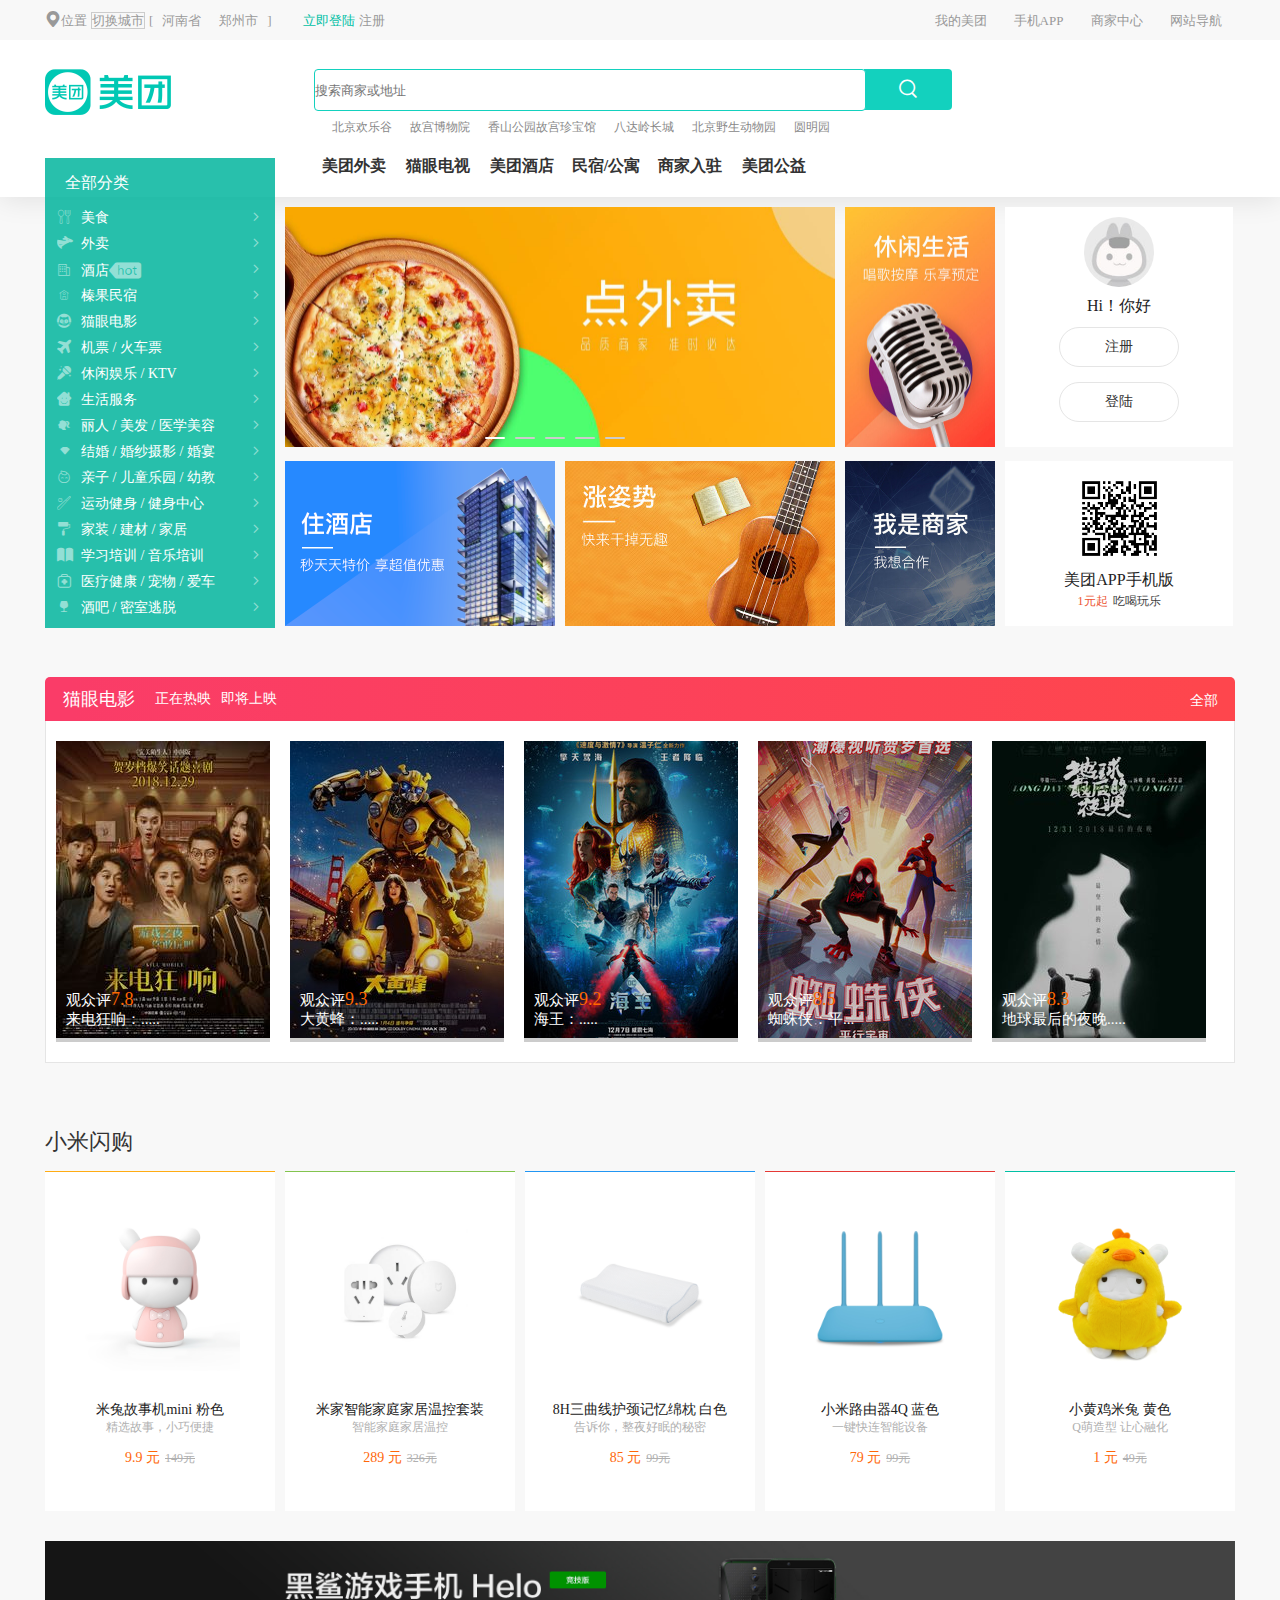
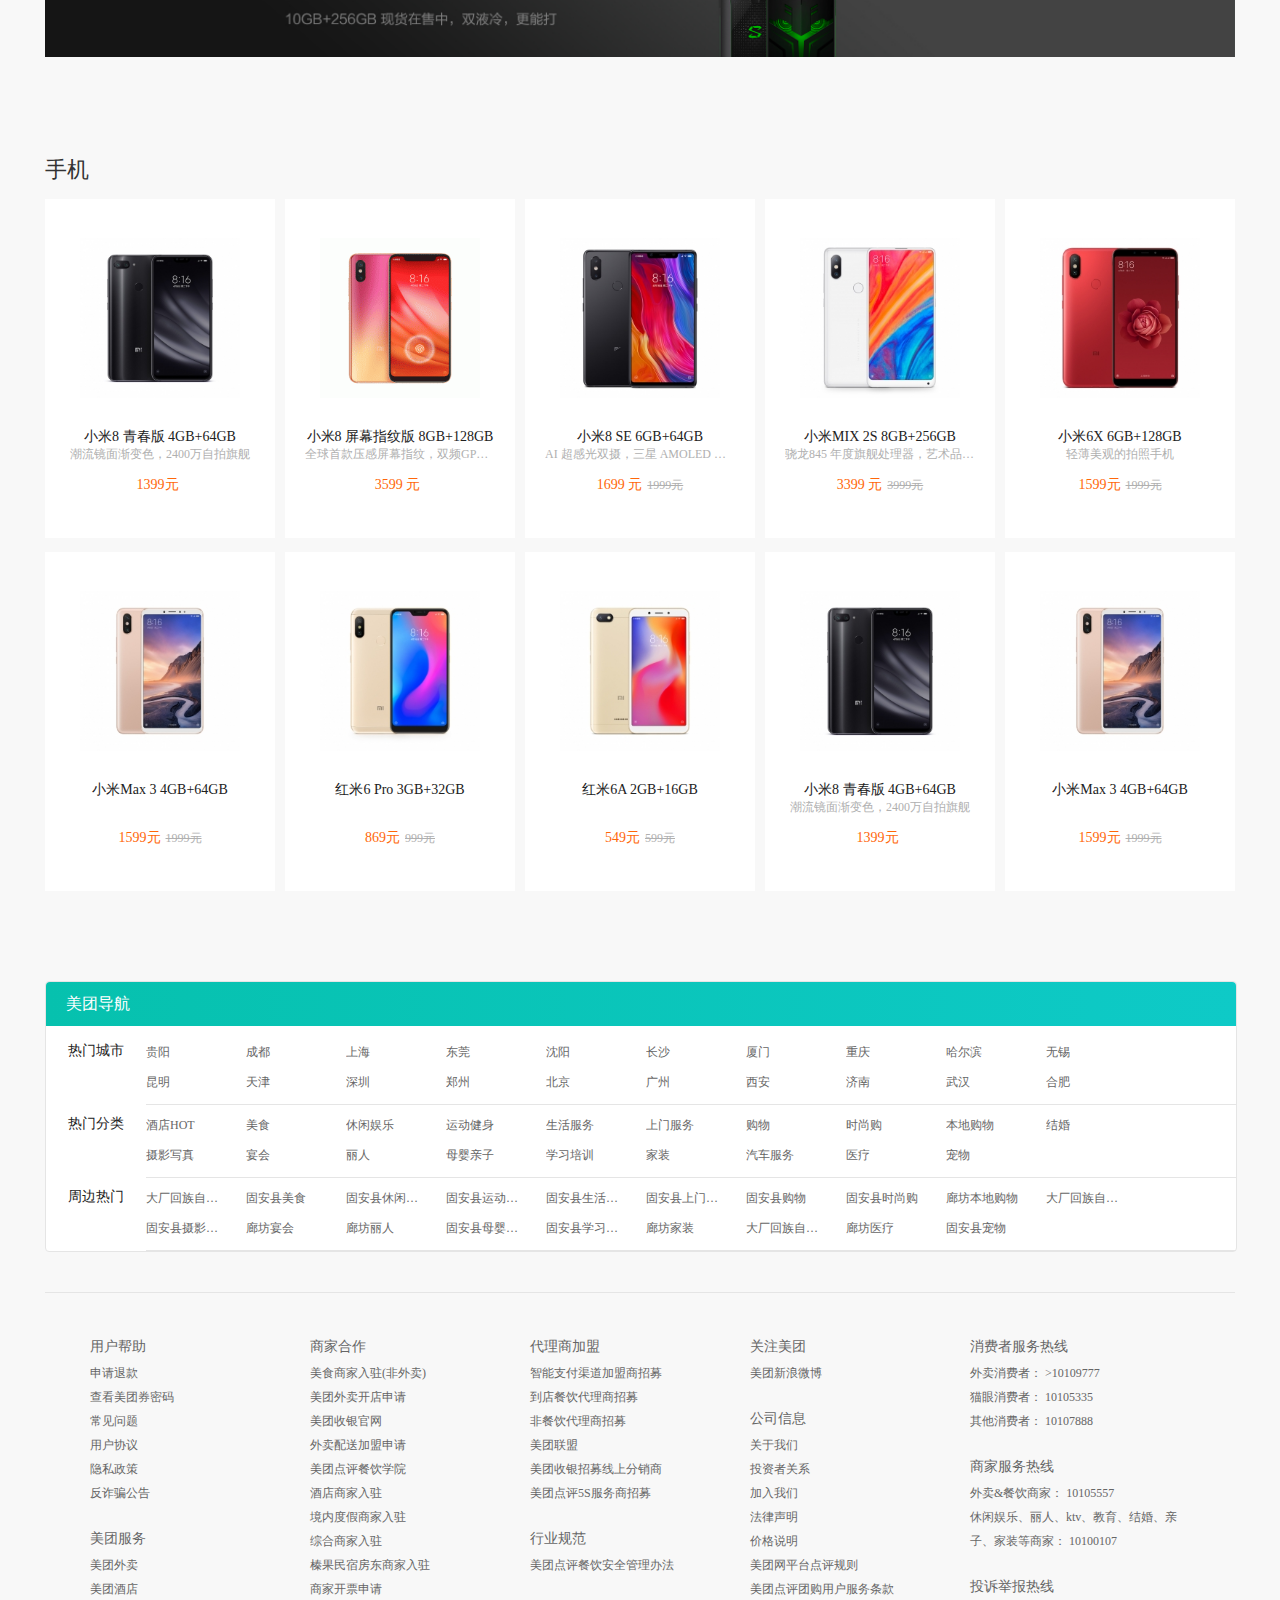
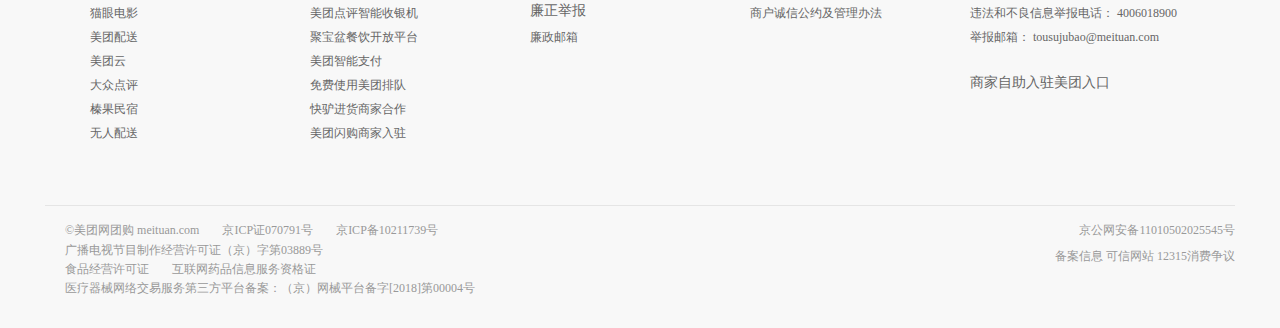
<file: index.html>
<!DOCTYPE html>
<html lang="zh">

	<head>
		<meta charset="UTF-8" />
		<meta name="viewport" content="width=device-width, initial-scale=1.0" />
		<meta http-equiv="X-UA-Compatible" content="ie=edge" />
		<link rel="stylesheet" type="text/css" href="css/base.css" />
		<link rel="stylesheet" type="text/css" href="css/iconfont.css" />
		<link rel="stylesheet" type="text/css" href="css/index.css" />
		<script type="text/javascript" src="js/jquery.js"></script>
		<script type="text/javascript" src="js/index.js"></script>
		<title>美团网</title>
	</head>

	<body>
		<div class="header">
			<div class="header-title">
				<div class="header-con">
					<div class="header-title-left">
						<a href="#"> <i class="iconfont">&#xe6f0;</i>位置</a>
						<a href="location.html" class="heder-btn">切换城市</a>
						<p><span>[</span><a href="#">河南省</a><a href="#">郑州市</a><span>]</span></p>
						<a href="#" style="color: #00C0A5;">立即登陆</a>
						<a href="#">注册</a>
					</div>
					<div class="header-title-right">
						<ul class="header-r">
							<li class="has-child"><a href="#">我的美团</a>
								<ul>
									<li><a href="#">我的订单</a></li>
									<li><a href="#">我的收藏</a></li>
									<li><a href="#">抵用券</a></li>
									<li><a href="#">账户设置</a></li>
								</ul>
							</li>
							<li><a href="#">手机APP</a></li>
							<li class="has-child"><a href="#">商家中心</a>
								<ul class="header-nav-second">
									<li><a href="#">登录商家中心</a></li>
									<li><a href="#">美团智能收银</a></li>
									<li><a href="#">我想合作</a></li>
									<li><a href="#">手机免费开店</a></li>
									<li><a href="#">餐饮代理商招募</a></li>
									<li><a href="#">商家申请开票</a></li>
									<li><a href="#">免费合作美团排队</a></li>
								</ul>
							</li>
							<li class="has-child"><a href="#">网站导航</a>
								<ul class="header-nav-site">
									<dl>
										<dt>酒店旅游</dt>
										<dd><a href="#">国际机票</a></dd>
									    <dd><a href="#">火车票</a></dd>
									    <dd><a href="#">榛果民宿</a></dd>
									    <dd><a href="#">经济型酒店</a></dd>
									    <dd><a href="#">主题酒店</a></dd>
									    <dd><a href="#">商务酒店</a></dd>
									    <dd><a href="#">公寓</a></dd>
									    <dd><a href="#">豪华酒店</a></dd>
									    <dd><a href="#">客栈</a></dd>
									    <dd><a href="#">青年旅社</a></dd>
									    <dd><a href="#">度假酒店</a></dd>
									    <dd><a href="#">别墅</a></dd>
									    <dd><a href="#">农家院</a></dd>
									</dl>
									<dl>
										<dt>吃美食</dt>
										<dd><a href="#">烤鱼</a></dd>
									    <dd><a href="#">特色小吃</a></dd>
									    <dd><a href="#">烧烤</a></dd>
									    <dd><a href="#">自助餐</a></dd>
									    <dd><a href="#">火锅</a></dd>
									    <dd><a href="#">代金券</a></dd>
									</dl>
									<dl class="header-nav-third">
										<dt>看电影</dt>
										<dd><a href="#">热映电影</a></dd>
									    <dd><a href="#">热门影院</a></dd>
									    <dd><a href="#">热映电影口碑榜</a></dd>
									    <dd><a href="#">最受期待电影</a></dd>
									    <dd><a href="#">国内票房榜</a></dd>
									    <dd><a href="#">北美票房榜</a></dd>
									    <dd><a href="#">电影排行榜</a></dd>
									</dl>
									<dl class="header-app">
										<dt>手机应用</dt>
										<dd><a href="#"><img src="img/meituan.png"/></a></dd>
									    <dd><a href="#"><img src="img/dianping.png"/></a></dd>
									    <dd><a href="#"><img src="img/maoyan.png"/></a></dd>
									    <dd><a href="#"><img src="img/waimai.png"/></a></dd>
									    <dd><a href="#"><img src="img/zhenguo.png"/></a></dd>
									</dl>
								</ul>
							</li>
						</ul>
					</div>
				</div>
			</div>
			<div class="header-content clearfix">
				<div class="header-logo">
					<a href="index.html"><img src="img/logo.png" /></a>
				</div>
				<div class="header-search">
					<input type="text" placeholder="搜索商家或地址" />
					<a href="#">
						<butten class="header-btn">
							<i class="iconfont">&#xe634;</i>
						</butten>
					</a>
				</div>
				<div class="header-search-hotword">
					<ul>
						<li>
							<a href="#" class="header-search-hotword-hot">北京欢乐谷</a>
						</li>
						<li>
							<a href="#" class="header-search-hotword-hot">故宫博物院</a>
						</li>
						<li>
							<a href="#" class="header-search-hotword-hot">香山公园故宫珍宝馆</a>
						</li>
						<li>
							<a href="#" class="header-search-hotword-hot">八达岭长城</a>
						</li>
						<li>
							<a href="#" class="header-search-hotword-hot">北京野生动物园</a>
						</li>
						<li>
							<a href="#" class="header-search-hotword-hot">圆明园</a>
						</li>
					</ul>
				</div>
				<div class="header-nav">
					<ul>
						<li class="nav-bottem">
							<a href="http://waimai.meituan.com/" target="_blank">美团外卖</a>
						</li>
						<li class="nav-bottem">
							<a href="https://maoyan.com/?utm_source=meituanweb" target="_blank">猫眼电视</a>
						</li>
						<li class="nav-bottem">
							<a href="https://hotel.meituan.com/beijing/" target="_blank">美团酒店</a>
						</li>
						<li class="nav-bottem">
							<a href="#" target="_blank">民宿/公寓</a>
						</li>
						<li class="nav-bottem">
							<a href="cooperation.html" target="_blank">商家入驻</a>
						</li>
						<li class="nav-bottem">
							<a href="gongyi.html" target="_blank">美团公益</a>
						</li>
					</ul>
				</div>
			</div>
		</div>
		<div class="left-banner clearfix">
			<div class="banner-content-nav">
				<div class="wrapper-nav-title">
					<span>全部分类</span>
				</div>
				<div class="wrapper-nav-content">
					<ul class="nav-ul">
						<li>
							<i class="iconfont">&#xe62b;</i><span><a href="#">美食</a></span><i class="iconfont fr">&#xe60e;</i>
							<div style="top: 0;">
								<p>
									<a href="#">美食</a><span><a href="#">更多<i class="iconfont fr">&#xe60e;</i></a></span>
								</p>
								<div class="detail-content">
									<a href="#">代金券</a>
									<a href="#">甜点</a>
									<a href="#">饮品</a>
									<a href="#">火锅</a>
									<a href="#">自助餐</a>
									<a href="#">小吃</a>
									<a href="#">快餐</a>
									<a href="#">日韩料理</a>
									<a href="#">西餐</a>
									<a href="#">聚餐宴请</a>
									<a href="#">烧烤</a>
									<a href="#">烤肉</a>
									<a href="#">东北菜</a>
									<a href="#">川湘菜</a>
									<a href="#">江浙菜</a>
									<a href="#">香锅烤鱼</a>
									<a href="#">粤港菜</a>
									<a href="#">中式烧烤/烤串</a>
									<a href="#">西北菜</a>
									<a href="#">咖啡</a>
									<a href="#">酒吧</a>
									<a href="#">茶馆</a>
									<a href="#">云贵菜
									<a href="#">东南亚菜</a>
									<a href="#">海鲜</a>
									<a href="#">素食</a>
									<a href="#">台湾/客家菜</a>
									<a href="#">创意菜</a>
									<a href="#">汤/粥/炖菜</a>
									<a href="#">蒙餐</a>
									<a href="#">新疆菜</a>
									<a href="#">其他美食</a>
									<a href="#">京菜鲁菜</a>
								</div>
							</div>
						</li>
						<li>
							<i class="iconfont">&#xe625;</i><span><a href="#">外卖</a></span><i class="iconfont fr">&#xe60e;</i>
							<div style="top: -26px;">
								<p>
									<a href="#">外卖</a><span><a href="#">更多<i class="iconfont fr">&#xe60e;</i></a></span>
								</p>
								<div class="detail-content">
									<a href="#">美团外卖</a>
								</div>
							</div>
						</li>
						<li>
							<i class="iconfont">&#xe502;</i><span><a href="#">酒店</a></span><i class="iconfont hot">&#xe504;</i><i class="iconfont fr">&#xe60e;</i>
							<div style="top: -52px;">
								<p>
									<a href="#">酒店星级</a><span><a href="#">更多<i class="iconfont fr">&#xe60e;</i></a></span>
								</p>
								<div class="detail-content">
									<a href="#">经济型</a>
									<a href="#">舒适/三星</a>
									<a href="#">高档/四星</a>
									<a href="#">豪华/五星</a>
								</div>
							</div>
						</li>
						<li>
							<i class="iconfont">&#xe630;</i><span><a href="#">榛果民宿</a></span><i class="iconfont fr">&#xe60e;</i>
							<div style="top: -78px;">
								<p>
									<a href="#">热门城市</a><span><a href="#">更多<i class="iconfont fr">&#xe60e;</i></a></span>
								</p>
								<div class="detail-content">
									<a href="#">上海</a>
									<a href="#">成都</a>
									<a href="#">北京</a>
									<a href="#">重庆</a>
									<a href="#">南京</a>
									<a href="#">杭州</a>
									<a href="#">广州</a>
									<a href="#">西安</a>
									<a href="#">大连</a>
								</div>
							</div>
						</li>
						<li>
							<i class="iconfont">&#xe605;</i><span><a href="#">猫眼电影</a></span><i class="iconfont fr">&#xe60e;</i>
							<div style="top: -104px;">
								<p>
									<a href="#">热播电影</a><span><a href="#">更多<i class="iconfont fr">&#xe60e;</i></a></span>
								</p>
								<div class="detail-content">
									<a href="#">来电狂响</a>
									<a href="#">海王</a>
									<a href="#">地球最后的夜晚</a>
									<a href="#">蜘蛛侠：平行宇宙</a>
									<a href="#">大黄蜂</a>
									<a href="#">云南虫谷</a>
									<a href="#">断片之险途夺宝</a>
									<a href="#">印度暴徒</a>
									<a href="#">龙猫奎迪：英雄再起</a>
								</div>
								<p>
									<a href="#">热门影院</a><span><a href="#">更多<i class="iconfont fr">&#xe60e;</i></a></span>
								</p>
								<div class="detail-content">
									<a href="#">耀莱成龙国际影城</a>
									<a href="#">保利国际影城</a>
									<a href="#">大地影院</a>
									<a href="#">万达影城</a>
									<a href="#">博纳国际影城</a>
									<a href="#">CGV影城</a>
									<a href="#">橙天嘉禾影城</a>
									<a href="#">金逸影城</a>
									<a href="#">中影国际影城</a>
									<a href="#">新华国际影城</a>
								</div>
							</div>
						</li>
						<li>
							<i class="iconfont">&#xe637;</i><span><a href="#">机票 / 火车票</a></span><i class="iconfont fr">&#xe60e;</i>
							<div style="top: -130px;">
								<p>
									<a href="#">机票</a><span><a href="#">更多<i class="iconfont fr">&#xe60e;</i></a></span>
								</p>
								<div class="detail-content">
									<a href="#">国内机票</a>
									<a href="#">国际/港澳台机票</a>
								</div>
								<p>
									<a href="#">火车票</a><span><a href="#">更多<i class="iconfont fr">&#xe60e;</i></a></span>
								</p>
								<div class="detail-content">
									<a href="#">火车票</a>
								</div>
							</div>
						</li>
						<li>
							<i class="iconfont">&#xe643;</i><span><a href="#">休闲娱乐 / KTV</a></span><i class="iconfont fr">&#xe60e;</i>
							<div style="top: -156px;">
								<p>
									<a href="#">休闲娱乐</a><span><a href="#">更多<i class="iconfont fr">&#xe60e;</i></a></span>
								</p>
								<div class="detail-content">
									<a href="#">足疗按摩</a>
									<a href="#">洗浴/汗蒸</a>
									<a href="#">酒吧</a>
									<a href="#">密室逃脱</a>
									<a href="#">轰趴馆</a>
									<a href="#">茶馆</a>
									<a href="#">私人影院</a>
									<a href="#">DIY手工坊</a>
									<a href="#">采摘/农家乐</a>
									<a href="#">网吧网咖</a>
									<a href="#">游乐游艺</a>
									<a href="#">VR桌面游戏</a>
									<a href="#">真人CS</a>
									<a href="#">棋牌室</a>
									<a href="#">其他玩乐</a>
								</div>
								<p>
									<a href="#">KTV</a><span><a href="#">更多<i class="iconfont fr">&#xe60e;</i></a></span>
								</p>
								<div class="detail-content">
									<a href="#">KTV</a>
								</div>
							</div>
						</li>
						<li>
							<i class="iconfont">&#xe636;</i><span><a href="#">生活服务</a></span><i class="iconfont fr">&#xe60e;</i>
							<div style="top: -182px;">
								<p>
									<a href="#">生活服务</a><span><a href="#">更多<i class="iconfont fr">&#xe60e;</i></a></span>
								</p>
								<div class="detail-content">
									<a href="#">衣物/皮具洗护</a>
									<a href="#">家政</a>
									<a href="#">搬家运输</a>
									<a href="#">送水</a>
									<a href="#">充值缴费</a>
									<a href="#">服饰/鞋包养护</a>
									<a href="#">开锁换锁</a>
									<a href="#">居家维修</a>
									<a href="#">管道疏通</a>
									<a href="#">家电维修清洗</a>
									<a href="#">电脑维修</a>
									<a href="#">手机维修</a>
									<a href="#">证件照/肖像摄影</a>
									<a href="#">照片冲印/图文文印</a>
									<a href="#">商务服务/法律服务</a>
									<a href="#">文化传媒机构</a>
									<a href="#">成人用品/情趣用品</a>
								</div>
							</div>
						</li>
						<li>
							<i class="iconfont">&#xe624;</i><span><a href="#">丽人 / 美发 / 医学美容</a></span><i class="iconfont fr">&#xe60e;</i>
							<div style="top: -208px;">
								<p>
									<a href="#">丽人</a><span><a href="#">更多<i class="iconfont fr">&#xe60e;</i></a></span>
								</p>
								<div class="detail-content">
									<a href="#">美发</a>
									<a href="#">美甲</a>
									<a href="#">美睫</a>
									<a href="#">美容</a>
									<a href="#">美体</a>
									<a href="#">医学美容</a>
									<a href="#">瑜伽舞蹈</a>
									<a href="#">瘦身纤体</a>
									<a href="#">韩式定妆</a>
									<a href="#">祛痘</a>
									<a href="#">纹身</a>
									<a href="#">化妆品</a>
								</div>
							</div>
						</li>
						<li>
							<i class="iconfont">&#xe501;</i><span><a href="#">结婚 / 婚纱摄影 / 婚宴</a></span><i class="iconfont fr">&#xe60e;</i>
							<div style="top: -234px;">
								<p>
									<a href="#">结婚</a><span><a href="#">更多<i class="iconfont fr">&#xe60e;</i></a></span>
								</p>
								<div class="detail-content">
									<a href="#">婚纱摄影</a>
									<a href="#">旅拍</a>
									<a href="#">个性写真</a>
									<a href="#">婚宴</a>
									<a href="#">婚庆公司</a>
									<a href="#">婚纱礼服</a>
									<a href="#">西服定制</a>
									<a href="#">婚戒首饰</a>
									<a href="#">婚车租赁</a>
									<a href="#">司仪主持</a>
									<a href="#">彩妆造型</a>
									<a href="#">婚礼跟拍</a>
									<a href="#">婚礼小礼品</a>
									<a href="#">更多婚礼服务</a>
								</div>
							</div>
						</li>
						<li>
							<i class="iconfont">&#xe601;</i><span><a href="#">亲子 / 儿童乐园 / 幼教</a></span><i class="iconfont fr">&#xe60e;</i>
							<div style="top: -260px;">
								<p>
									<a href="#">儿童乐园</a><span><a href="#">更多<i class="iconfont fr">&#xe60e;</i></a></span>
								</p>
								<div class="detail-content">
									<a href="#">婴儿游泳</a>
									<a href="#">其它亲子游乐</a>
								</div>
								<p>
									<a href="#">幼儿教育</a><span><a href="#">更多<i class="iconfont fr">&#xe60e;</i></a></span>
								</p>
								<div class="detail-content">
									<a href="#">早教中心</a>
									<a href="#">少儿英语智力开发</a>
									<a href="#">托班/幼儿园</a>
									<a href="#">幼儿教育</a>
									<a href="#">其他幼儿教育</a>
								</div>
								<p>
									<a href="#">亲子摄影</a><span><a href="#">更多<i class="iconfont fr">&#xe60e;</i></a></span>
								</p>
								<div class="detail-content">
									<a href="#">儿童摄影</a>
									<a href="#">孕妇写真</a>
									<a href="#">上门拍</a>
									<a href="#">其他亲子摄影</a>
								</div>
								<p>
									<a href="#">孕产护理</a><span><a href="#">更多<i class="iconfont fr">&#xe60e;</i></a></span>
								</p>
								<div class="detail-content">
									<a href="#">月子会所</a>
									<a href="#">产后恢复</a>
									<a href="#">妇幼医院</a>
									<a href="#">孕产用品</a>
									<a href="#">开奶催乳</a>
									<a href="#">月嫂</a>
									<a href="#">亲子购物</a>
									<a href="#">宝宝派对</a>
									<a href="#">亲子服务</a>
								</div>
							</div>
						</li>
						<li>
							<i class="iconfont">&#xe881;</i><span><a href="#">运动健身 / 健身中心</a></span><i class="iconfont fr">&#xe60e;</i>
							<div style="top: -286px;">
								<p>
									<a href="#">运动健身</a><span><a href="#">更多<i class="iconfont fr">&#xe60e;</i></a></span>
								</p>
								<div class="detail-content">
									<a href="#">健身中心</a>
									<a href="#">武术场馆</a>
									<a href="#">游泳馆</a>
									<a href="#">羽毛球馆</a>
									<a href="#">溜冰场</a>
									<a href="#">射箭馆</a>
									<a href="#">篮球场</a>
									<a href="#">网球馆</a>
									<a href="#">台球馆</a>
									<a href="#">乒乓球</a>
									<a href="#">足球场</a>
									<a href="#">高尔夫场</a>
									<a href="#">保龄球馆</a>
									<a href="#">体育场馆</a>
									<a href="#">马术场</a>
									<a href="#">壁球馆</a>
									<a href="#">更多运动</a>
								</div>
							</div>
						</li>
						<li>
							<i class="iconfont">&#xe628;</i><span><a href="#">家装 / 建材 / 家居</a></span><i class="iconfont fr">&#xe60e;</i>
							<div style="top: -312px;">
								<p>
									<a href="#">家装设计</a><span><a href="#">更多<i class="iconfont fr">&#xe60e;</i></a></span>
								</p>
								<div class="detail-content">
									<a href="#">半包装修</a>
									<a href="#">全包装修</a>
									<a href="#">清包装修</a>
								</div>
								<p>
									<a href="#">装修建材</a><span><a href="#">更多<i class="iconfont fr">&#xe60e;</i></a></span>
								</p>
								<div class="detail-content">
									<a href="#">地板</a>
									<a href="#">瓷砖石材</a>
									<a href="#">橱柜</a>
									<a href="#">灯饰照明</a>
									<a href="#">厨卫洁具</a>
									<a href="#">油漆涂料</a>
									<a href="#">集成吊顶</a>
									<a href="#">墙纸墙艺</a>
									<a href="#">门窗</a>
									<a href="#">木材板材</a>
									<a href="#">家用五金</a>
									<a href="#">电工电料</a>
									<a href="#">楼梯</a>
									<a href="#">管材管件</a>
								</div>
								<p>
									<a href="#">家具家居</a><span><a href="#">更多<i class="iconfont fr">&#xe60e;</i></a></span>
								</p>
								<div class="detail-content">
									<a href="#">家具</a>
									<a href="#">床上用品/家纺</a>
									<a href="#">家居饰品</a>
									<a href="#">厨具</a>
									<a href="#">餐具</a>
									<a href="#">智能家居</a>
								</div>
								<p>
									<a href="#">家装卖场</a><span><a href="#">更多<i class="iconfont fr">&#xe60e;</i></a></span>
								</p>
								<div class="detail-content">
									<a href="#">建材卖场</a>
									<a href="#">家居卖场</a>
									<a href="#">灯饰卖场</a>
								</div>
							</div>
						</li>
						<li>
							<i class="iconfont">&#xe604;</i><span><a href="#">学习培训 / 音乐培训</a></span><i class="iconfont fr">&#xe60e;</i>
							<div style="top: -338px;">
								<p>
									<a href="#">音乐培训</a><span><a href="#">更多<i class="iconfont fr">&#xe60e;</i></a></span>
								</p>
								<div class="detail-content">
									<a href="#">钢琴</a>
									<a href="#">吉他</a>
									<a href="#">小提琴</a>
									<a href="#">古筝</a>
									<a href="#">架子鼓</a>
									<a href="#">声乐</a>
									<a href="#">其他音乐培训</a>
								</div>
								<p>
									<a href="#">职业技术</a><span><a href="#">更多<i class="iconfont fr">&#xe60e;</i></a></span>
								</p>
								<div class="detail-content">
									<a href="#">美容化妆</a>
									<a href="#">会计</a>
									<a href="#">IT</a>
									<a href="#">厨艺管理培训</a>
									<a href="#">摄影培训</a>
									<a href="#">司法考试</a>
									<a href="#">公务员培训</a>
									<a href="#">其他职业培训</a>
								</div>
								<p>
									<a href="#">外语培训</a><span><a href="#">更多<i class="iconfont fr">&#xe60e;</i></a></span>
								</p>
								<div class="detail-content">
									<a href="#">英语</a>
									<a href="#">日语</a>
									<a href="#">韩语</a>
									<a href="#">法语</a>
									<a href="#">德语</a>
									<a href="#">汉语</a>
									<a href="#">俄语</a>
									<a href="#">西班牙语</a>
									<a href="#">其他外语</a>
								</div>
								<p>
									<a href="#">美术培训</a><span><a href="#">更多<i class="iconfont fr">&#xe60e;</i></a></span>
								</p>
								<div class="detail-content">
									<a href="#">绘画</a>
									<a href="#">书法</a>
									<a href="#">其他美术</a>
								</div>
							</div>
						</li>
						<li>
							<i class="iconfont">&#xe682;</i><span><a href="#">医疗健康 / 宠物 / 爱车</a></span><i class="iconfont fr">&#xe60e;</i>
							<div style="top: -364px;">
								<p>
									<a href="#">医疗健康</a><span><a href="#">更多<i class="iconfont fr">&#xe60e;</i></a></span>
								</p>
								<div class="detail-content">
									<a href="#">医院</a>
									<a href="#">齿科口腔</a>
									<a href="#">体检中心</a>
									<a href="#">药店</a>
									<a href="#">中医</a>
									<a href="#">其他健康服务</a>
								</div>
								<p>
									<a href="#">爱车</a><span><a href="#">更多<i class="iconfont fr">&#xe60e;</i></a></span>
								</p>
								<div class="detail-content">
									<a href="#">洗车</a>
									<a href="#">租车</a>
									<a href="#">加油站</a>
									<a href="#">维修保养</a>
									<a href="#">驾校</a>
									<a href="#">汽车美容</a>
									<a href="#">陪练</a>
									<a href="#">汽车用品</a>
									<a href="#">停车场</a>
									<a href="#">汽车保险</a>
									<a href="#">4S店/汽车销售</a>
									<a href="#">更多汽车服务</a>
									<a href="#">机油保养</a>
									<a href="#">汽车报价</a>
									<a href="#">二手车</a>
									<a href="#">广告驾校</a>
									<a href="#">交警队</a>
									<a href="#">汽车改装</a>
									<a href="#">汽车配件</a>
								</div>
								<p>
									<a href="#">宠物</a><span><a href="#">更多<i class="iconfont fr">&#xe60e;</i></a></span>
								</p>
								<div class="detail-content">
									<a href="#">宠物店</a>
									<a href="#">宠物医院</a>
								</div>
							</div>
						</li>
						<li>
							<i class="iconfont">&#xe64b;</i><span><a href="#">酒吧 / 密室逃脱</a></span><i class="iconfont fr">&#xe60e;</i>
							<div style="top: -390px;">
								<p>
									<a href="#">玩乐</a><span><a href="#">更多<i class="iconfont fr">&#xe60e;</i></a></span>
								</p>
								<div class="detail-content">
									<a href="#">KTV</a>
									<a href="#">酒吧</a>
									<a href="#">密室逃脱</a>
									<a href="#">游乐游艺</a>
									<a href="#">网吧网咖</a>
									<a href="#">私人影院</a>
									<a href="#">DIY手工坊</a>
									<a href="#">桌面游戏</a>
									<a href="#">采摘/农家乐</a>
									<a href="#">棋牌室</a>
									<a href="#">轰趴馆</a>
									<a href="#">真人CSVR</a>
									<a href="#">其他玩乐</a>
								</div>
							</div>
						</li>
					</ul>

				</div>
			</div>
			<div class="banner-content-right">
				<div class="wrapper-nav-detail item">
					<div class="lunbo_a">
						<div id="lunbo">
							<div id="lunbotu">
								<div class="ig">
									<a href="#"><img src="img/1.jpg" /></a>
								</div>
								<div class="ig">
									<a href="#"><img src="img/2.jpg" /></a>
								</div>
								<div class="ig">
									<a href="#"><img src="img/3.jpg" /></a>
								</div>
								<div class="ig">
									<a href="#"><img src="img/4.jpg" /></a>
								</div>
								<div class="ig">
									<a href="#"><img src="img/5.jpg" /></a>
								</div>
							</div>
							<div class="lunbo-fenye">
								<div class="fanye fenye1">
									<a href="javascript:;"><i class="iconfont">&#xe74f;</i></a>
								</div>
								<div class="fanye fenye2">
									<a href="javascript:;"><i class="iconfont">&#xe711;</i></a>
								</div>
							</div>
							<div class="tabss">
								<div class="tabs">
									<div class="tab bg"></div>
									<div class="tab "></div>
									<div class="tab "></div>
									<div class="tab "></div>
									<div class="tab "></div>
								</div>
							</div>
						</div>
					</div>
				</div>
				<div class="trapper-pic">
					<a href="#">
						<div class="trpper-pic-one item"></div>
					</a>
					<div class="trapper-pic-two">
						<div class="pic-avatar">
							<div class="pic-avatar-logo">
								<img src="img/avatar.jpg" />
							</div>
							<p>Hi！你好</p>
							<div class="pic-avatar-text">
								<a href="#">注册</a>
							</div>
							<div class="pic-avatar-text">
								<a href="#">登陆</a>
							</div>
						</div>
					</div>
				</div>
				<div class="trapper-banner-row">
					<a href="#">
						<div class="trapper-pic-three item"></div>
					</a>
					<a href="#">
						<div class="trapper-pic-four item"></div>
					</a>
					<a href="#">
						<div class="trapper-pic-five item"></div>
					</a>
					<a href="#">
						<div class="trapper-pic-six">
							<div class="qrcode-box">
								<img src="img/download-qr.png" alt="下载APP">
							</div>
							<p class="app-name">美团APP手机版</p>
							<p class="sl"><span class="red">1元起</span><span class="gary">吃喝玩乐</span></p>
						</div>
					</a>
				</div>
			</div>
		</div>
		<div class="content">
			<div class="maoyan-container">
				<div class="index-nav-container undefined" style="background: rgb(250, 60, 104) linear-gradient(to right, rgb(250, 60, 104) 2%, rgb(254, 70, 77) 97%) repeat scroll 0% 0%;">
					<ul class="clearfix ">
						<li class="title nav-item mf-shang-hei-regular">猫眼电影</li>
						<li class="nav-item active">正在热映</li>
						<li class="nav-item">即将上映</li>
						<li class="total nav-item">
							<a href="#" class="link"><span>全部</span><span class="right-arrow iconfont icon-btn_right"></span></a>
						</li>
					</ul>
				</div>
				<div class="scenes-body">
					<ul>
						<li class="margin-right"><img src="img/c1.png" />
							<a href="#">
								<div class="scenes-body-one">
									<p class="scenes-body-one-p">观众评<span>7.8</span></p>
									<p>来电狂响：.....</p>
								</div>
							</a>
						</li>
						<li class="margin-right"><img src="img/c2.png" />
							<a href="#">
								<div class="scenes-body-one">
									<p class="scenes-body-one-p">观众评<span>9.3</span></p>
									<p>大黄蜂：.....</p>
								</div>
							</a>
						</li>
						<li class="margin-right"><img src="img/c3.png" />
							<a href="#">
								<div class="scenes-body-one">
									<p class="scenes-body-one-p">观众评<span>9.2</span></p>
									<p>海王：.....</p>
								</div>
							</a>
						</li>
						<li class="margin-right"><img src="img/c4.png" />
							<a href="#">
								<div class="scenes-body-one">
									<p class="scenes-body-one-p">观众评<span>8.5</span></p>
									<p>蜘蛛侠：平...</p>
								</div>
							</a>
						</li>
						<li><img src="img/c5.png" />
							<a href="#">
								<div class="scenes-body-one">
									<p class="scenes-body-one-p">观众评<span>8.3</span></p>
									<p>地球最后的夜晚.....</p>
								</div>
							</a>
						</li>
					</ul>
				</div>
			</div>
			<div class="xm-plain">
				<h2>小米闪购</h2>
				<div class="xm-plain-con">
					<ul>
						<li class="xm-plain-1">
							<a href="#"><img src="img/b1.jpg" />
								<h3><a href="#">米兔故事机mini 粉色</a></h3>
								<p>精选故事，小巧便捷</p>
								<p><span>9.9 元</span><del>149元</del></p>
							</a>
						</li>
						<li class="xm-plain-2">
							<a href="#"><img src="img/b2.jpg" />
								<h3><a href="#">米家智能家庭家居温控套装</a></h3>
								<p>智能家庭家居温控</p>
								<p><span>289 元</span><del>326元</del></p>
							</a>
						</li>
						<li class="xm-plain-3">
							<a href="#"><img src="img/b3.jpg" />
								<h3><a href="#">8H三曲线护颈记忆绵枕 白色</a></h3>
								<p>告诉你，整夜好眠的秘密</p>
								<p><span>85 元</span><del>99元</del></p>
							</a>
						</li>
						<li class="xm-plain-4">
							<a href="#"><img src="img/b4.jpg" />
								<h3><a href="#">小米路由器4Q 蓝色</a></h3>
								<p>一键快连智能设备</p>
								<p><span>79 元</span><del>99元</del></p>
							</a>
						</li>
						<li class="xm-plain-5">
							<a href="#"><img src="img/b5.png" />
								<h3><a href="#">小黄鸡米兔 黄色</a></h3>
								<p>Q萌造型 让心融化</p>
								<p><span>1 元</span><del>49元</del></p>
							</a>
						</li>
					</ul>
				</div>
			</div>
			<a href="#"><img src="img/hs.jpg" /></a>
			<div class="xm-plain xm-plain-sj">
				<h2>手机</h2>
				<div class="xm-plain-con">
					<ul>
						<li>
							<a href="#"><img src="img/s1.jpg" />
								<h3><a href="#">小米8 青春版 4GB+64GB</a></h3>
								<p>潮流镜面渐变色，2400万自拍旗舰</p>
								<p><span>1399元</span></p>
							</a>
						</li>
						<li>
							<a href="#"><img src="img/s2.png" />
								<h3><a href="#">小米8 屏幕指纹版 8GB+128GB</a></h3>
								<p>全球首款压感屏幕指纹，双频GPS超精准定位</p>
								<p><span>3599 元</span></p>
							</a>
						</li>
						<li>
							<a href="#"><img src="img/s3.jpg" />
								<h3><a href="#">小米8 SE 6GB+64GB</a></h3>
								<p>AI 超感光双摄，三星 AMOLED 屏幕</p>
								<p><span>1699 元</span><del>1999元</del></p>
							</a>
						</li>
						<li>
							<a href="#"><img src="img/s4.jpg" />
								<h3><a href="#">小米MIX 2S 8GB+256GB</a></h3>
								<p>骁龙845 年度旗舰处理器，艺术品般陶瓷机身</p>
								<p><span>3399 元</span><del>3999元</del></p>
							</a>
						</li>
						<li class="xm-plain-5">
							<a href="#"><img src="img/s5.jpg" />
								<h3><a href="#">小米6X 6GB+128GB</a></h3>
								<p>轻薄美观的拍照手机</p>
								<p><span>1599元</span><del>1999元</del></p>
							</a>
						</li>
						<li>
							<a href="#"><img src="img/s6.jpg" />
								<h3><a href="#">小米Max 3 4GB+64GB</a></h3>
								<p></p>
								<p><span>1599元</span><del>1999元</del></p>
							</a>
						</li>
						<li>
							<a href="#"><img src="img/s7.jpg" />
								<h3><a href="#">红米6 Pro 3GB+32GB</a></h3>
								<p></p>
								<p><span>869元</span><del>999元</del></p>
							</a>
						</li>
						<li>
							<a href="#"><img src="img/s8.jpg" />
								<h3><a href="#">红米6A 2GB+16GB</a></h3>
								<p></p>
								<p><span>549元</span><del>599元</del></p>
							</a>
						</li>
						<li>
							<a href="#"><img src="img/s1.jpg" />
								<h3><a href="#">小米8 青春版 4GB+64GB</a></h3>
								<p>潮流镜面渐变色，2400万自拍旗舰</p>
								<p><span>1399元</span></p>
							</a>
						</li>
						<li class="xm-plain-5">
							<a href="#"><img src="img/s6.jpg" />
								<h3><a href="#">小米Max 3 4GB+64GB</a></h3>
								<p></p>
								<p><span>1599元</span><del>1999元</del></p>
							</a>
						</li>
					</ul>
				</div>
			</div>
			<div class="botton-nav">
				<div class="title">美团导航</div>
				<dl class="b-n-content">
					<div class="b-n-classification">
						<dt class="b-n-subtitle">热门城市</dt>
						<div class="b-n-sublist">
							<dd class="b-n-list-item">
								<a href="#">贵阳</a>
							</dd>
							<dd class="b-n-list-item">
								<a href="#">成都</a>
							</dd>
							<dd class="b-n-list-item">
								<a href="#">上海</a>
							</dd>
							<dd class="b-n-list-item">
								<a href="#">东莞</a>
							</dd>
							<dd class="b-n-list-item">
								<a href="#">沈阳</a>
							</dd>
							<dd class="b-n-list-item">
								<a href="#">长沙</a>
							</dd>
							<dd class="b-n-list-item">
								<a href="#">厦门</a>
							</dd>
							<dd class="b-n-list-item">
								<a href="#">重庆</a>
							</dd>
							<dd class="b-n-list-item">
								<a href="#">哈尔滨</a>
							</dd>
							<dd class="b-n-list-item">
								<a href="#">无锡</a>
							</dd>
							<dd class="b-n-list-item">
								<a href="#">昆明</a>
							</dd>
							<dd class="b-n-list-item">
								<a href="#">天津</a>
							</dd>
							<dd class="b-n-list-item">
								<a href="#">深圳</a>
							</dd>
							<dd class="b-n-list-item">
								<a href="#">郑州</a>
							</dd>
							<dd class="b-n-list-item">
								<a href="#">北京</a>
							</dd>
							<dd class="b-n-list-item">
								<a href="#">广州</a>
							</dd>
							<dd class="b-n-list-item">
								<a href="#">西安</a>
							</dd>
							<dd class="b-n-list-item">
								<a href="#">济南</a>
							</dd>
							<dd class="b-n-list-item">
								<a href="#">武汉</a>
							</dd>
							<dd class="b-n-list-item">
								<a href="#">合肥</a>
							</dd>
						</div>
					</div>
					<div class="b-n-classification"><dt class="b-n-subtitle">热门分类</dt>
						<div class="b-n-sublist">
							<dd class="b-n-list-item">
								<a href="#">酒店<span class="nav-promotion">HOT</span></a>
							</dd>
							<dd class="b-n-list-item">
								<a href="#">美食</a>
							</dd>
							<dd class="b-n-list-item">
								<a href="#">休闲娱乐</a>
							</dd>
							<dd class="b-n-list-item">
								<a href="#">运动健身</a>
							</dd>
							<dd class="b-n-list-item">
								<a href="#">生活服务</a>
							</dd>
							<dd class="b-n-list-item">
								<a href="#">上门服务</a>
							</dd>
							<dd class="b-n-list-item">
								<a href="#">购物</a>
							</dd>
							<dd class="b-n-list-item">
								<a href="#">时尚购</a>
							</dd>
							<dd class="b-n-list-item">
								<a href="#">本地购物</a>
							</dd>
							<dd class="b-n-list-item">
								<a href="#">结婚</a>
							</dd>
							<dd class="b-n-list-item">
								<a href="#">摄影写真</a>
							</dd>
							<dd class="b-n-list-item">
								<a href="#">宴会</a>
							</dd>
							<dd class="b-n-list-item">
								<a href="#">丽人</a>
							</dd>
							<dd class="b-n-list-item">
								<a href="#">母婴亲子</a>
							</dd>
							<dd class="b-n-list-item">
								<a href="#">学习培训</a>
							</dd>
							<dd class="b-n-list-item">
								<a href="#">家装</a>
							</dd>
							<dd class="b-n-list-item">
								<a href="#">汽车服务</a>
							</dd>
							<dd class="b-n-list-item">
								<a href="#">医疗</a>
							</dd>
							<dd class="b-n-list-item">
								<a href="#">宠物</a>
							</dd>
						</div>
					</div>
					<div class="b-n-classification"><dt class="b-n-subtitle">周边热门</dt>
						<div class="b-n-sublist">
							<dd class="b-n-list-item">
								<a href="#">大厂回族自治县酒店</a>
							</dd>
							<dd class="b-n-list-item">
								<a href="#">固安县美食</a>
							</dd>
							<dd class="b-n-list-item">
								<a href="#">固安县休闲娱乐</a>
							</dd>
							<dd class="b-n-list-item">
								<a href="#">固安县运动健身</a>
							</dd>
							<dd class="b-n-list-item">
								<a href="#">固安县生活服务</a>
							</dd>
							<dd class="b-n-list-item">
								<a href="#">固安县上门服务</a>
							</dd>
							<dd class="b-n-list-item">
								<a href="#">固安县购物</a>
							</dd>
							<dd class="b-n-list-item">
								<a href="#">固安县时尚购</a>
							</dd>
							<dd class="b-n-list-item">
								<a href="#">廊坊本地购物</a>
							</dd>
							<dd class="b-n-list-item">
								<a href="#">大厂回族自治县结婚</a>
							</dd>
							<dd class="b-n-list-item">
								<a href="#">固安县摄影写真</a>
							</dd>
							<dd class="b-n-list-item">
								<a href="#">廊坊宴会</a>
							</dd>
							<dd class="b-n-list-item">
								<a href="#">廊坊丽人</a>
							</dd>
							<dd class="b-n-list-item">
								<a href="#">固安县母婴亲子</a>
							</dd>
							<dd class="b-n-list-item">
								<a href="#">固安县学习培训</a>
							</dd>
							<dd class="b-n-list-item">
								<a href="#">廊坊家装</a>
							</dd>
							<dd class="b-n-list-item">
								<a href="#">大厂回族自治县汽车服务</a>
							</dd>
							<dd class="b-n-list-item">
								<a href="#">廊坊医疗</a>
							</dd>
							<dd class="b-n-list-item">
								<a href="#">固安县宠物</a>
							</dd>
						</div>
					</div>
				</dl>
			</div>
			<footer class="com-footer">
				<div class="footer-content">
					<div class="footer-link clearfix">
						<div class="footer-column">
							<dl><dt>用户帮助</dt>
								<dd>
									<a href="#">申请退款</a>
								</dd>
								<dd>
									<a href="#">查看美团券密码</a>
								</dd>
								<dd>
									<a href="#">常见问题</a>
								</dd>
								<dd>
									<a href="#">用户协议</a>
								</dd>
								<dd>
									<a href="#">隐私政策</a>
								</dd>
								<dd>
									<a href="#">反诈骗公告</a>
								</dd>
							</dl>
							<dl><dt>美团服务</dt>
								<dd>
									<a href="#">美团外卖</a>
								</dd>
								<dd>
									<a href="#">美团酒店</a>
								</dd>
								<dd>
									<a href="#">猫眼电影</a>
								</dd>
								<dd>
									<a href="#">美团配送</a>
								</dd>
								<dd>
									<a href="#">美团云</a>
								</dd>
								<dd>
									<a href="#">大众点评</a>
								</dd>
								<dd>
									<a href="#">榛果民宿</a>
								</dd>
								<dd>
									<a href="#">无人配送</a>
								</dd>
							</dl>
						</div>
						<div class="footer-column">
							<dl><dt>商家合作</dt>
								<dd>
									<a href="#">美食商家入驻(非外卖)</a>
								</dd>
								<dd>
									<a href="#">美团外卖开店申请</a>
								</dd>
								<dd>
									<a href="#">美团收银官网</a>
								</dd>
								<dd>
									<a href="#">外卖配送加盟申请</a>
								</dd>
								<dd>
									<a href="#">美团点评餐饮学院</a>
								</dd>
								<dd>
									<a href="#">酒店商家入驻</a>
								</dd>
								<dd>
									<a href="#">境内度假商家入驻</a>
								</dd>
								<dd>
									<a href="#">综合商家入驻</a>
								</dd>
								<dd>
									<a href="#">榛果民宿房东商家入驻</a>
								</dd>
								<dd>
									<a href="#">商家开票申请</a>
								</dd>
								<dd>
									<a href="#">美团点评智能收银机</a>
								</dd>
								<dd>
									<a href="#">聚宝盆餐饮开放平台</a>
								</dd>
								<dd>
									<a href="#">美团智能支付</a>
								</dd>
								<dd>
									<a href="#">免费使用美团排队</a>
								</dd>
								<dd>
									<a href="#">快驴进货商家合作</a>
								</dd>
								<dd>
									<a href="#">美团闪购商家入驻</a>
								</dd>
							</dl>
						</div>
						<div class="footer-column">
							<dl><dt>代理商加盟</dt>
								<dd>
									<a href="#">智能支付渠道加盟商招募</a>
								</dd>
								<dd>
									<a href="#">到店餐饮代理商招募</a>
								</dd>
								<dd>
									<a href="#">非餐饮代理商招募</a>
								</dd>
								<dd>
									<a href="#">美团联盟</a>
								</dd>
								<dd>
									<a href="#">美团收银招募线上分销商</a>
								</dd>
								<dd>
									<a href="#">美团点评5S服务商招募</a>
								</dd>
							</dl>
							<dl><dt>行业规范</dt>
								<dd>
									<a href="#">美团点评餐饮安全管理办法</a>
								</dd>
							</dl>
							<dl><dt>廉正举报</dt>
								<dd>
									<a href="#">廉政邮箱</a>
								</dd>
							</dl>
						</div>
						<div class="footer-column">
							<dl><dt>关注美团</dt>
								<dd>
									<a href="#">美团新浪微博</a>
								</dd>
							</dl>
							<dl><dt>公司信息</dt>
								<dd>
									<a href="#">关于我们</a>
								</dd>
								<dd>
									<a href="#">投资者关系</a>
								</dd>
								<dd>
									<a href="#">加入我们</a>
								</dd>
								<dd>
									<a href="#">法律声明</a>
								</dd>
								<dd>
									<a href="#">价格说明</a>
								</dd>
								<dd>
									<a href="#">美团网平台点评规则</a>
								</dd>
								<dd>
									<a href="#">美团点评团购用户服务条款</a>
								</dd>
								<dd>
									<a href="#">商户诚信公约及管理办法</a>
								</dd>
							</dl>
						</div>
						<div class="footer-column">
							<dl><dt>消费者服务热线</dt>
								<dd>外卖消费者：
									<a href="#">>10109777</a>
								</dd>
								<dd>猫眼消费者：
									<a href="#">10105335</a>
								</dd>
								<dd>其他消费者：
									<a href="#">10107888</a>
								</dd>
							</dl>
							<dl><dt>商家服务热线</dt>
								<dd>外卖&amp;餐饮商家：
									<a href="#">10105557</a>
								</dd>
								<dd>休闲娱乐、丽人、ktv、教育、结婚、亲子、家装等商家：
									<a href="#">10100107</a>
								</dd>
							</dl>
							<dl><dt>投诉举报热线</dt>
								<dd>违法和不良信息举报电话：
									<a href="#">4006018900</a>
								</dd>
								<dd>举报邮箱：
									<a href="#">tousujubao@meituan.com</a>
								</dd>
							</dl>
							<dl><dt><a href="#">商家自助入驻美团入口</a></dt></dl>
						</div>
					</div>
					<div class="footer-copyright clearfix">
						<div class="footer-copyright-left">
							<p>©美团网团购 meituan.com
								<a href="#" style="margin-left: 20px;">京ICP证070791号</a>
								<a href="#">京ICP备10211739号</a>
							</p>
							<p>
								<a href="#">广播电视节目制作经营许可证（京）字第03889号</a>
							</p>
							<p>
								<a href="#">食品经营许可证</a>
								<a href="#">互联网药品信息服务资格证</a>
							</p>
							<p> 医疗器械网络交易服务第三方平台备案：（京）网械平台备字[2018]第00004号</p>
						</div>
						<div class="footer-copyright-right">
							<a href="#">京公网安备11010502025545号</a>
							<div class="footer-copyright-cert">
								<a href="#">备案信息</a>
								<a href="#">可信网站</a>
								<a href="#">12315消费争议</a>
							</div>
						</div>
					</div>
				</div>
			</footer>
		</div>
	</body>
</html>
</file>
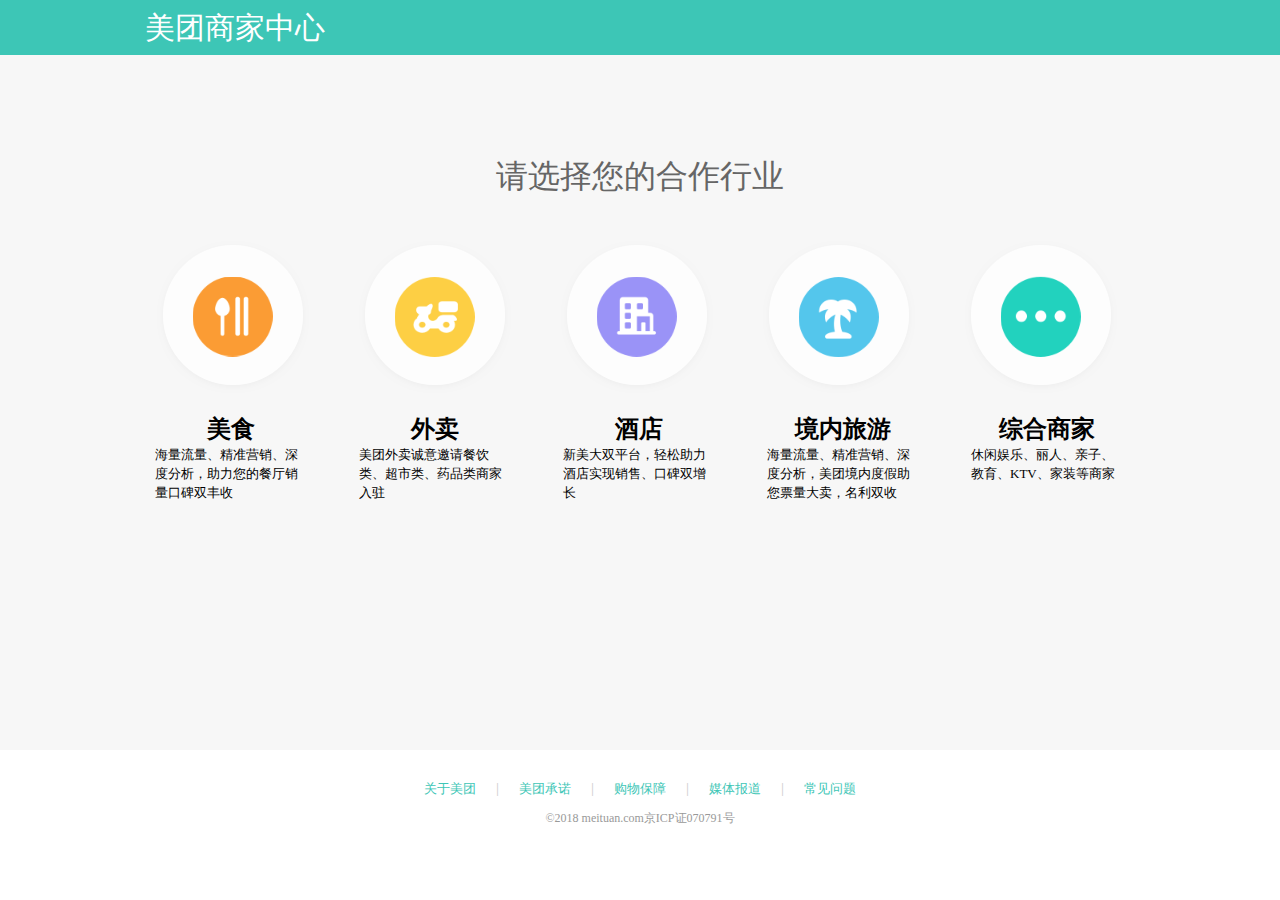
<file: cooperation.html>
<!DOCTYPE html>
<html lang="zh">
<head>
	<meta charset="UTF-8" />
	<meta name="viewport" content="width=device-width, initial-scale=1.0" />
	<meta http-equiv="X-UA-Compatible" content="ie=edge" />
	<link rel="stylesheet" type="text/css" href="css/cooperation.css"/>
	<title>商家入驻</title>
</head>
<body>
	<div class="header">
		<div class="header-content">
			<a href="#">美团商家中心</a>
		</div>
	</div>
	<div class="content">
		<div class="content-title">
			<h1>请选择您的合作行业</h1>
		</div>
		<div class="content-reactid">
			<a href="#"><img src="img/aaa.png"/></a>
			<ul>
				<li class="margin-right"><h2>美食</h2><span>海量流量、精准营销、深度分析，助力您的餐厅销量口碑双丰收</span></li>
				<li class="margin-right"><h2>外卖</h2><span>美团外卖诚意邀请餐饮类、超市类、药品类商家入驻</span></li>
				<li class="margin-right"><h2>酒店</h2><span>新美大双平台，轻松助力酒店实现销售、口碑双增长</span></li>
				<li class="margin-right"><h2>境内旅游</h2><span>海量流量、精准营销、深度分析，美团境内度假助您票量大卖，名利双收</span></li>
				<li><h2>综合商家</h2><span>休闲娱乐、丽人、亲子、教育、KTV、家装等商家</span></li>
			</ul>
		</div>
	</div>
	<div class="footer">
		<div class="footer-content">
			<a href="#">关于美团</a>|<a href="#">美团承诺</a>|<a href="#">购物保障</a>|<a href="#">媒体报道</a>|<a href="#">常见问题</a>
		</div>
		<p><a href="#">©2018 meituan.com京ICP证070791号</a></p>
	</div>
</body>
</html>
</file>
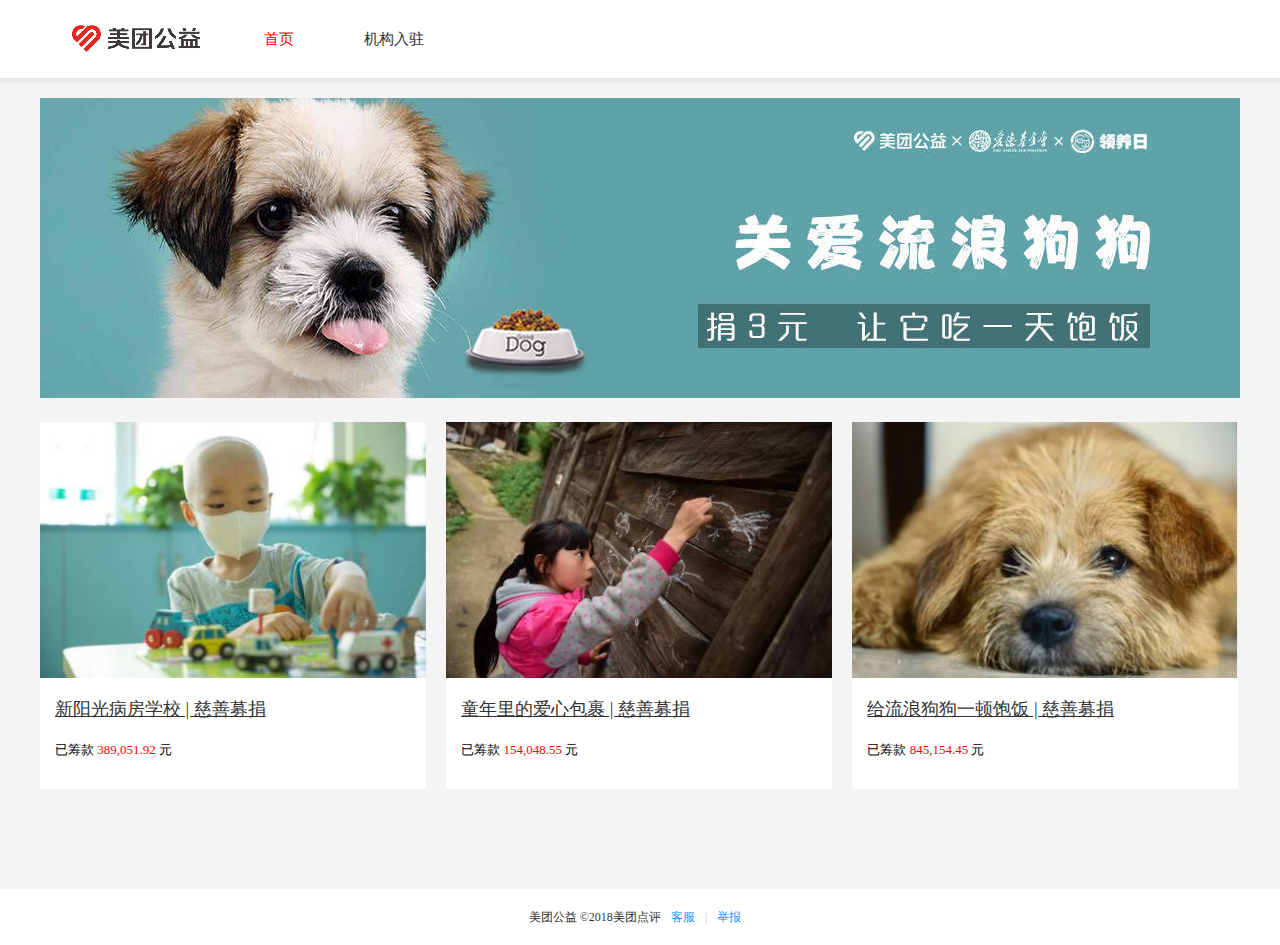
<file: gongyi.html>
<!DOCTYPE html>
<html lang="zh">
<head>
	<meta charset="UTF-8" />
	<meta name="viewport" content="width=device-width, initial-scale=1.0" />
	<meta http-equiv="X-UA-Compatible" content="ie=edge" />
	<link rel="stylesheet" type="text/css" href="css/gongyi.css"/>
	<title>美团公益</title>
</head>
<body>
	<div class="header">
		<div class="header-content">
			<img src="img/28.png"/>
			<div class="header-tabs">
				<a href="#" id="nav-one">首页</a>
				<a href="#">机构入驻</a>
			</div>
		</div>
	</div>
	<div class="content">
		<a href="#"><img src="img/23.jpg"/></a>
		<ul>
			<li class="margin-right"><a href="#"><img src="img/24.jpg"/></a><a href="#" class="content-title">新阳光病房学校 | 慈善募捐</a><p>已筹款 <span>389,051.92</span> 元</p></li>
			<li class="margin-right"><a href="#"><img src="img/25.jpg"/></a><a href="#" class="content-title">童年里的爱心包裹 | 慈善募捐</a><p>已筹款 <span>154,048.55</span> 元</p></li>
			<li><a href="#"><img src="img/26.jpg"/></a><a href="#" class="content-title">给流浪狗狗一顿饱饭 | 慈善募捐</a><p>已筹款 <span>845,154.45</span> 元</p></li>
		</ul>
	</div>
	<div class="footer">
		<p>美团公益 ©2018美团点评<a href="#">客服</a><span>|</span><a href="#">举报</a></p>
	</div>
</body>
</html>
</file>
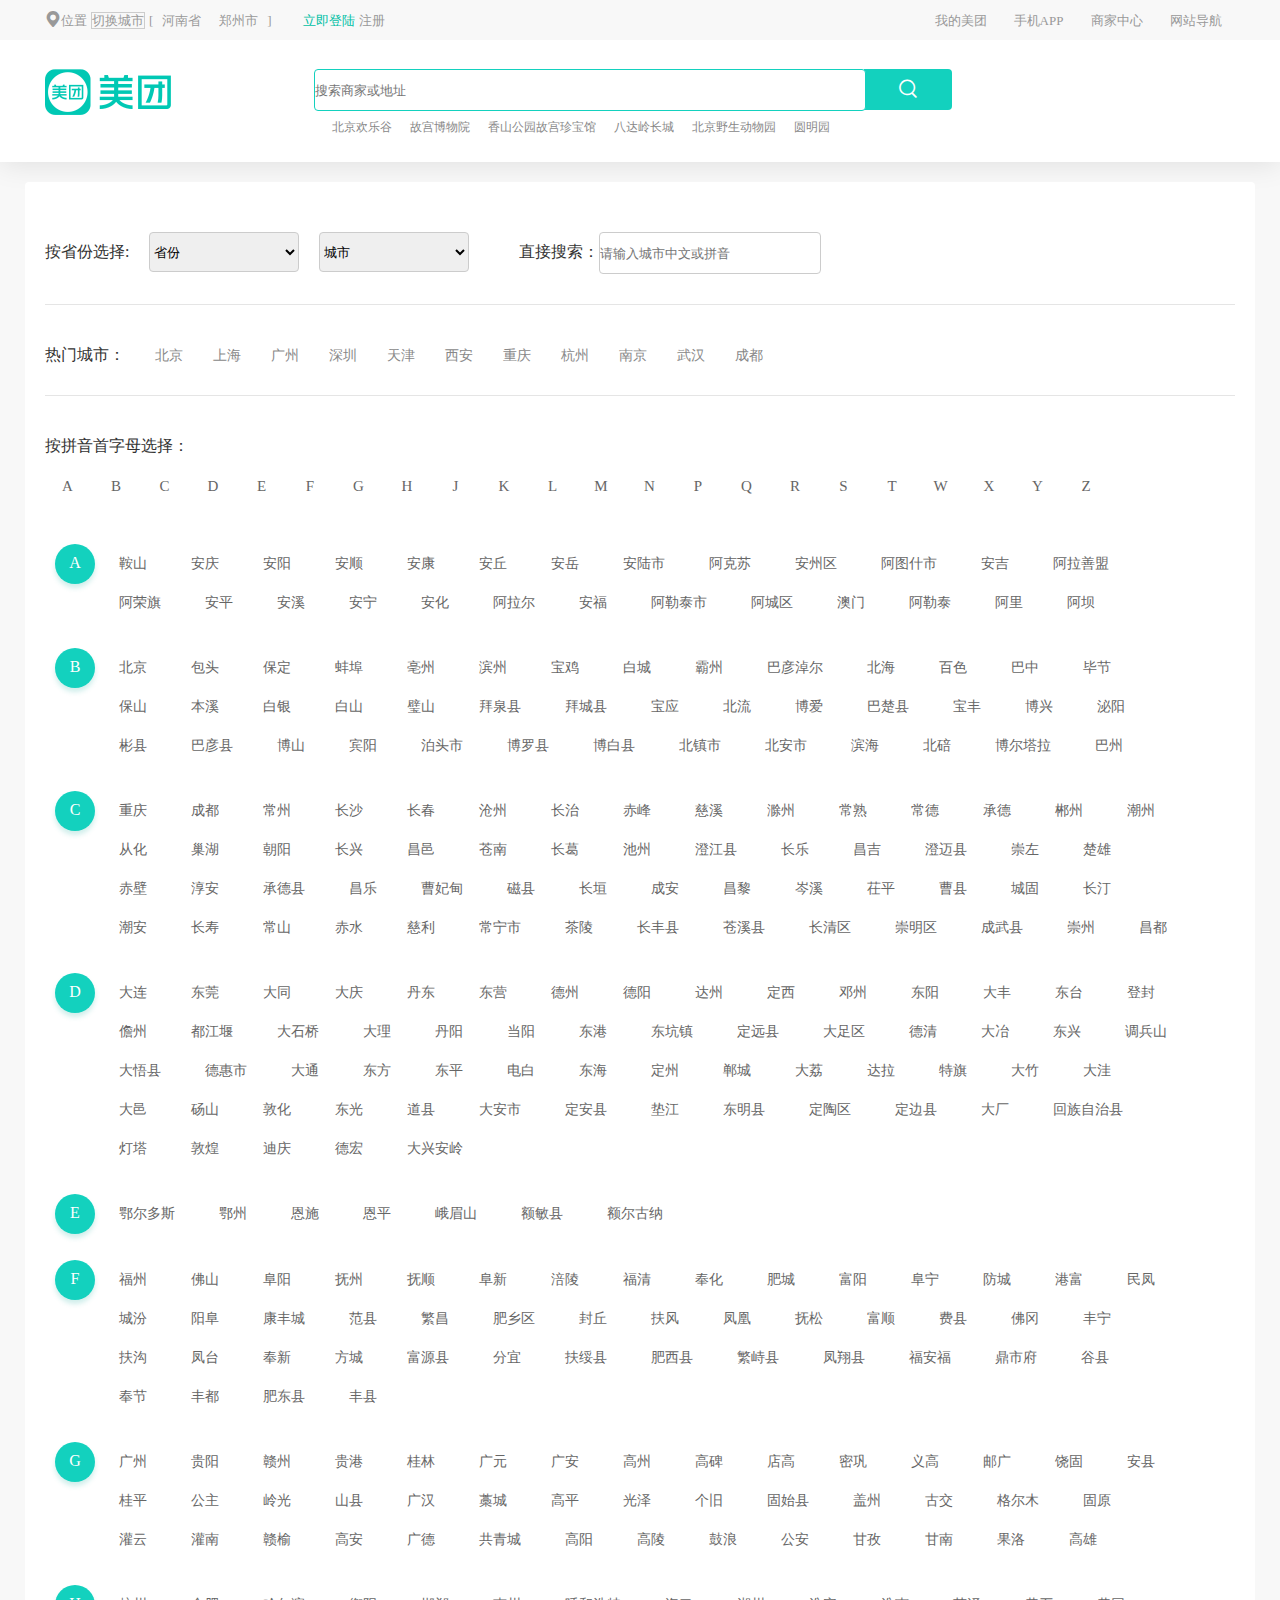
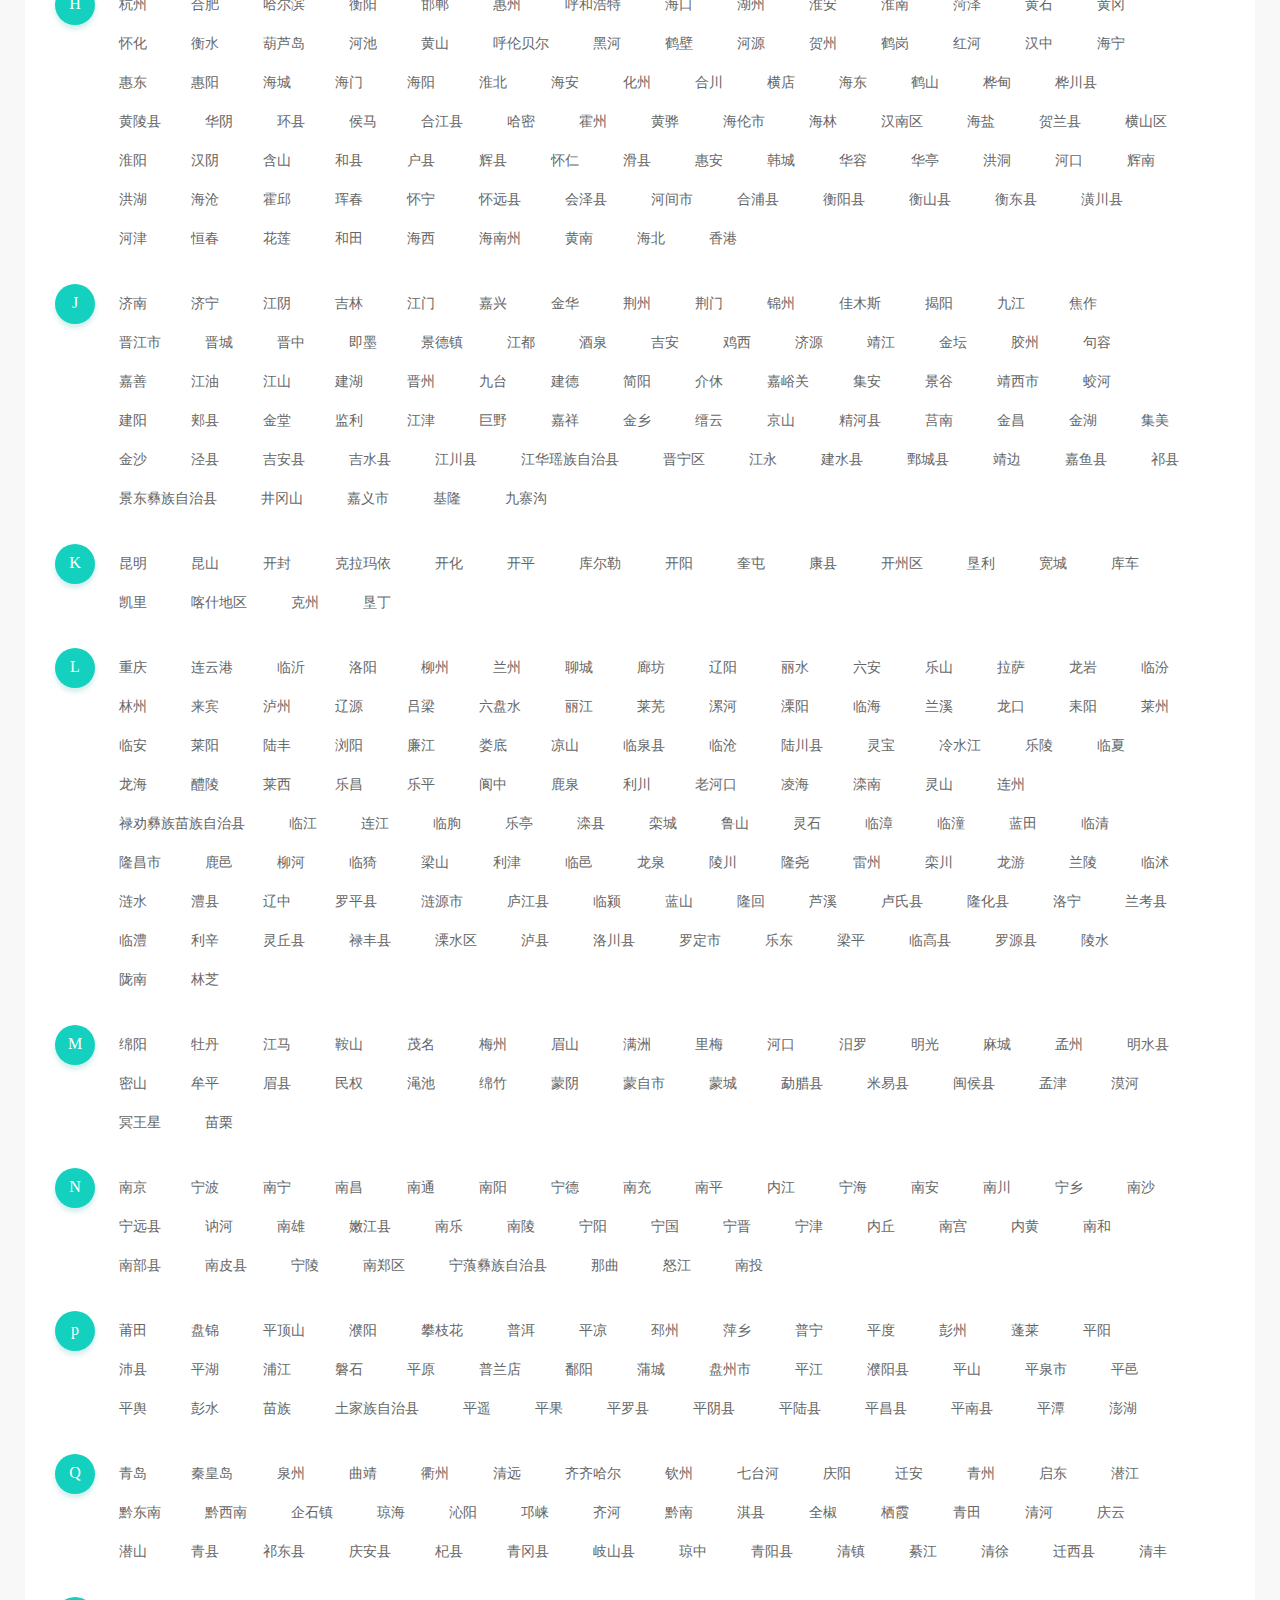
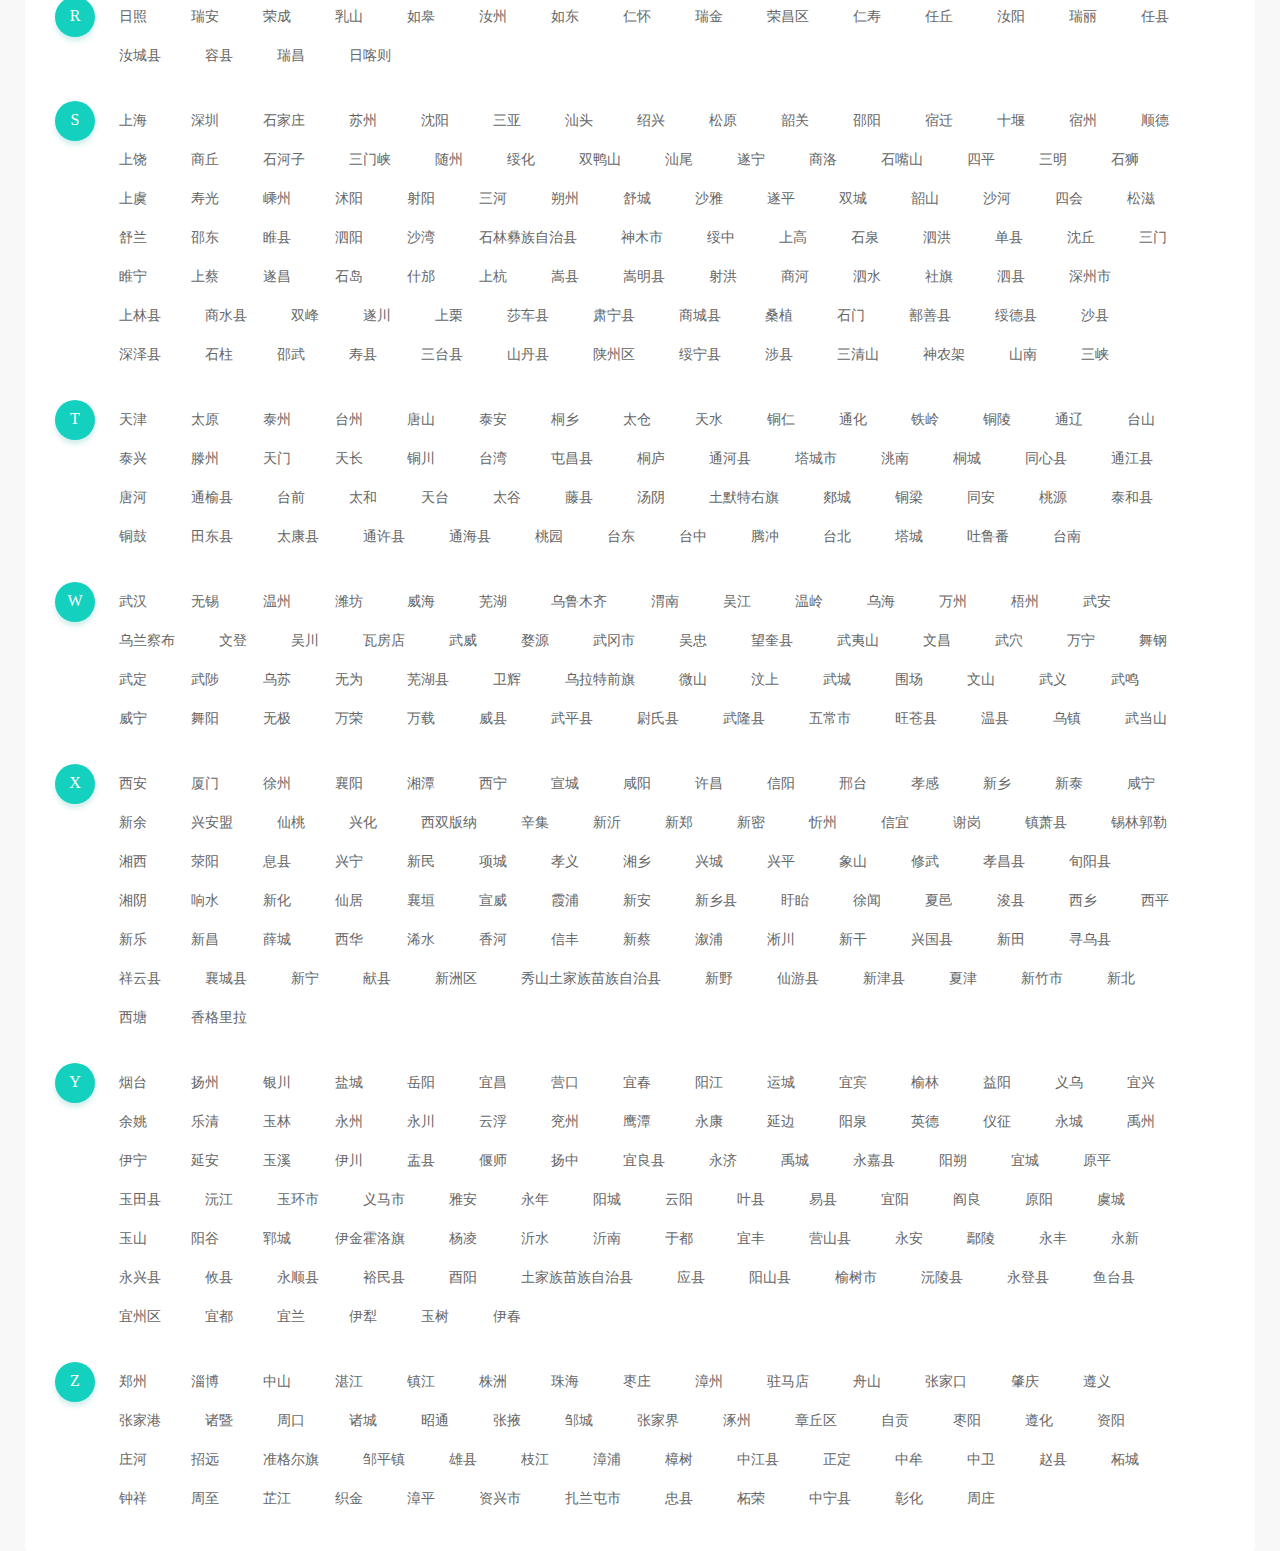
<file: location.html>
<!DOCTYPE html>
<html lang="zh">
<head>
	<meta charset="UTF-8" />
	<meta name="viewport" content="width=device-width, initial-scale=1.0" />
	<meta http-equiv="X-UA-Compatible" content="ie=edge" />
	<link rel="stylesheet" type="text/css" href="css/iconfont.css"/>
	<script type="text/javascript" src="js/iconfont.js"></script>
	<link rel="stylesheet" type="text/css" href="css/master.css"/>
	<link rel="stylesheet" type="text/css" href="css/base.css"/>
	<script src="js/jquery.js" type="text/javascript" charset="utf-8"></script>
	<script src="js/index.js" type="text/javascript" charset="utf-8"></script>
	<title>美团网</title>
</head>

<body>
	<div class="header">
		<div class="header-title">
				<div class="header-con">
					<div class="header-title-left">
						<a href="#"> <i class="iconfont">&#xe6f0;</i>位置</a>
						<a href="location.html" class="heder-btn">切换城市</a>
						<p><span>[</span><a href="#">河南省</a><a href="#">郑州市</a><span>]</span></p>
						<a href="#" style="color: #00C0A5;">立即登陆</a>
						<a href="#">注册</a>
					</div>
					<div class="header-title-right">
						<ul class="header-r">
							<li class="has-child"><a href="#">我的美团</a>
								<ul>
									<li><a href="#">我的订单</a></li>
									<li><a href="#">我的收藏</a></li>
									<li><a href="#">抵用券</a></li>
									<li><a href="#">账户设置</a></li>
								</ul>
							</li>
							<li><a href="#">手机APP</a></li>
							<li class="has-child"><a href="#">商家中心</a>
								<ul class="header-nav-second">
									<li><a href="#">登录商家中心</a></li>
									<li><a href="#">美团智能收银</a></li>
									<li><a href="#">我想合作</a></li>
									<li><a href="#">手机免费开店</a></li>
									<li><a href="#">餐饮代理商招募</a></li>
									<li><a href="#">商家申请开票</a></li>
									<li><a href="#">免费合作美团排队</a></li>
								</ul>
							</li>
							<li class="has-child"><a href="#">网站导航</a>
								<ul class="header-nav-site">
									<dl>
										<dt>酒店旅游</dt>
										<dd><a href="#">国际机票</a></dd>
									    <dd><a href="#">火车票</a></dd>
									    <dd><a href="#">榛果民宿</a></dd>
									    <dd><a href="#">经济型酒店</a></dd>
									    <dd><a href="#">主题酒店</a></dd>
									    <dd><a href="#">商务酒店</a></dd>
									    <dd><a href="#">公寓</a></dd>
									    <dd><a href="#">豪华酒店</a></dd>
									    <dd><a href="#">客栈</a></dd>
									    <dd><a href="#">青年旅社</a></dd>
									    <dd><a href="#">度假酒店</a></dd>
									    <dd><a href="#">别墅</a></dd>
									    <dd><a href="#">农家院</a></dd>
									</dl>
									<dl>
										<dt>吃美食</dt>
										<dd><a href="#">烤鱼</a></dd>
									    <dd><a href="#">特色小吃</a></dd>
									    <dd><a href="#">烧烤</a></dd>
									    <dd><a href="#">自助餐</a></dd>
									    <dd><a href="#">火锅</a></dd>
									    <dd><a href="#">代金券</a></dd>
									</dl>
									<dl class="header-nav-third">
										<dt>看电影</dt>
										<dd><a href="#">热映电影</a></dd>
									    <dd><a href="#">热门影院</a></dd>
									    <dd><a href="#">热映电影口碑榜</a></dd>
									    <dd><a href="#">最受期待电影</a></dd>
									    <dd><a href="#">国内票房榜</a></dd>
									    <dd><a href="#">北美票房榜</a></dd>
									    <dd><a href="#">电影排行榜</a></dd>
									</dl>
									<dl class="header-app">
										<dt>手机应用</dt>
										<dd><a href="#"><img src="img/meituan.png"/></a></dd>
									    <dd><a href="#"><img src="img/dianping.png"/></a></dd>
									    <dd><a href="#"><img src="img/maoyan.png"/></a></dd>
									    <dd><a href="#"><img src="img/waimai.png"/></a></dd>
									    <dd><a href="#"><img src="img/zhenguo.png"/></a></dd>
									</dl>
								</ul>
							</li>
						</ul>
					</div>
				</div>
			</div>
		<div class="header-content clearfix">
			<div class="header-logo">
				<a href="index.html"><img src="img/logo.png"/></a>
			</div>
			<div class="header-search">
					<input type="text" placeholder="搜索商家或地址" />
					<a href="#"><butten class="header-btn">
							<i class="iconfont">&#xe634;</i>
					</butten></a>
			</div>
			<div class="header-search-hotword">
				<ul>
					<li><a href="#" class="header-search-hotword-hot">北京欢乐谷</a></li>
					<li><a href="#" class="header-search-hotword-hot">故宫博物院</a></li>
					<li><a href="#" class="header-search-hotword-hot">香山公园故宫珍宝馆</a></li>
					<li><a href="#" class="header-search-hotword-hot">八达岭长城</a></li>
					<li><a href="#" class="header-search-hotword-hot">北京野生动物园</a></li>
					<li><a href="#" class="header-search-hotword-hot">圆明园</a></li>
				</ul>
			</div>
		</div>
	</div>
	<div class="content">
		<div class="op-area page">
			<h3>按省份选择:</h3>
			<select name="shengfen" class="op-area-option">
				<option value="" >省份</option>
				<option value="">山东</option><option value="">甘肃</option><option value="">江苏</option><option value="">北京</option><option value="">云南</option><option value="">海南</option><option value="">浙江</option><option value="">上海</option><option value="">天津</option><option value="">陕西</option><option value="">新疆</option><option value="">贵州</option>
				<option value="">安徽</option><option value="">澳门</option><option value="">湖南</option><option value="">河北</option><option value="">香港</option><option value="">辽宁</option><option value="">四川</option><option value="">宁夏</option><option value="">吉林</option><option value="">福建</option><option value="">湖北</option><option value="">广东</option>
				<option value="">重庆</option><option value="">山西</option><option value="">江西</option><option value="">黑龙江</option><option value="">青海</option><option value="">河南</option><option value="">台湾</option><option value="">内蒙古</option><option value="">西藏</option><option value="">广西</option>
			</select>
			<select name="shengfen" class="op-area-option">
				<option value="" >城市</option>
				<option value="">山东</option><option value="">甘肃</option><option value="">江苏</option><option value="">北京</option><option value="">云南</option><option value="">海南</option><option value="">浙江</option><option value="">上海</option><option value="">天津</option><option value="">陕西</option><option value="">新疆</option><option value="">贵州</option>
				<option value="">安徽</option><option value="">澳门</option><option value="">湖南</option><option value="">河北</option><option value="">香港</option><option value="">辽宁</option><option value="">四川</option><option value="">宁夏</option><option value="">吉林</option><option value="">福建</option><option value="">湖北</option><option value="">广东</option>
				<option value="">重庆</option><option value="">山西</option><option value="">江西</option><option value="">黑龙江</option><option value="">青海</option><option value="">河南</option><option value="">台湾</option><option value="">内蒙古</option><option value="">西藏</option><option value="">广西</option>
			</select>
			<h3 style="margin-left: 50px;">直接搜索：</h3>
			<input type="text" placeholder="请输入城市中文或拼音" />
		</div>
		<div class="sitylist page">
			<h3>热门城市：</h3>
			<ul>
				<li><a href="#">北京</a></li><li><a href="#">上海</a></li><li><a href="#">广州</a></li><li><a href="#">深圳</a></li><li><a href="#">天津</a></li><li><a href="#">西安</a></li><li><a href="#">重庆</a></li><li><a href="#">杭州</a></li><li><a href="#">南京</a></li><li><a href="#">武汉</a></li><li><a href="#">成都</a></li>
			</ul>
		</div>
		<div class="alphabet">
			<h3>按拼音首字母选择：</h3><p class="r-info">
				<span class="letter"><a href="#a">A</a></span>
				<span class="letter"><a href="#b">B</a></span>
				<span class="letter"><a href="#c">C</a></span>
				<span class="letter"><a href="#d">D</a></span>
				<span class="letter"><a href="#e">E</a></span>
				<span class="letter"><a href="#f">F</a></span>
				<span class="letter"><a href="#g">G</a></span>
				<span class="letter"><a href="#h">H</a></span>
				<span class="letter"><a href="#j">J</a></span>
				<span class="letter"><a href="#k">K</a></span>
				<span class="letter"><a href="#l">L</a></span>
				<span class="letter"><a href="#m">M</a></span>
				<span class="letter"><a href="#n">N</a></span>
				<span class="letter"><a href="#p">P</a></span>
				<span class="letter"><a href="#q">Q</a></span>
				<span class="letter"><a href="#r">R</a></span>
				<span class="letter"><a href="#s">S</a></span>
				<span class="letter"><a href="#t">T</a></span>
				<span class="letter"><a href="#w">W</a></span>
				<span class="letter"><a href="#x">X</a></span>
				<span class="letter"><a href="#y">Y</a></span>
				<span class="letter"><a href="#z">Z</a></span>
			</p>
		</div>
		<div class="alphabet-sity-area">
			<dl class="city-area">
				<dt class="city-label" id="a">A</dt>
				<span class="city-content">
					<dd class="cities"><a href="#a">鞍山</a></dd>
					<dd class="cities"><a href="#">安庆</a></dd>
					<dd class="cities"><a href="#">安阳</a></dd>
					<dd class="cities"><a href="#">安顺</a></dd>
					<dd class="cities"><a href="#">安康</a></dd>
					<dd class="cities"><a href="#">安丘</a></dd>
					<dd class="cities"><a href="#">安岳</a></dd>
					<dd class="cities"><a href="#">安陆市</a></dd>
					<dd class="cities"><a href="#">阿克苏</a></dd>
					<dd class="cities"><a href="#">安州区</a></dd>
					<dd class="cities"><a href="#">阿图什市</a></dd>
					<dd class="cities"><a href="#">安吉</a></dd>
					<dd class="cities"><a href="#">阿拉善盟</a></dd>
					<dd class="cities"><a href="#">阿荣旗</a></dd>
					<dd class="cities"><a href="#">安平</a></dd>
					<dd class="cities"><a href="#">安溪</a></dd>
					<dd class="cities"><a href="#">安宁</a></dd>
					<dd class="cities"><a href="#">安化</a></dd>
					<dd class="cities"><a href="#">阿拉尔</a></dd>
					<dd class="cities"><a href="#">安福</a></dd>
					<dd class="cities"><a href="#">阿勒泰市</a></dd>
					<dd class="cities"><a href="#">阿城区</a></dd>
					<dd class="cities"><a href="#">澳门</a></dd>
					<dd class="cities"><a href="#">阿勒泰</a></dd>
					<dd class="cities"><a href="#">阿里</a></dd>
					<dd class="cities"><a href="#">阿坝</a></dd>
				</span>
			</dl>
			<dl class="city-area">
				<dt class="city-label" id="b">B</dt>
				<span class="city-content">
					<dd class="cities"><a href="#">北京</a></dd>
					<dd class="cities"><a href="#">包头</a></dd>	
					<dd class="cities"><a href="#">保定</a></dd>
					<dd class="cities"><a href="#">蚌埠</a></dd>
					<dd class="cities"><a href="#">亳州</a></dd>
					<dd class="cities"><a href="#">滨州</a></dd>
					<dd class="cities"><a href="#">宝鸡</a></dd>
					<dd class="cities"><a href="#">白城</a></dd>
					<dd class="cities"><a href="#">霸州</a></dd>
					<dd class="cities"><a href="#">巴彦淖尔</a></dd>
					<dd class="cities"><a href="#">北海</a></dd>
					<dd class="cities"><a href="#">百色</a></dd>
					<dd class="cities"><a href="#">巴中</a></dd>
					<dd class="cities"><a href="#">毕节</a></dd>
					<dd class="cities"><a href="#">保山</a></dd>
					<dd class="cities"><a href="#">本溪</a></dd>
					<dd class="cities"><a href="#">白银</a></dd>
					<dd class="cities"><a href="#">白山</a></dd>
					<dd class="cities"><a href="#">璧山</a></dd>
					<dd class="cities"><a href="#">拜泉县</a></dd>
					<dd class="cities"><a href="#">拜城县</a></dd>
					<dd class="cities"><a href="#">宝应</a></dd>
					<dd class="cities"><a href="#">北流</a></dd>
					<dd class="cities"><a href="#">博爱</a></dd>
					<dd class="cities"><a href="#">巴楚县</a></dd>
					<dd class="cities"><a href="#">宝丰</a></dd>
					<dd class="cities"><a href="#">博兴</a></dd>
					<dd class="cities"><a href="#">泌阳</a></dd>
					<dd class="cities"><a href="#">彬县</a></dd>
					<dd class="cities"><a href="#">巴彦县</a></dd>
					<dd class="cities"><a href="#">博山</a></dd>
					<dd class="cities"><a href="#">宾阳</a></dd>
					<dd class="cities"><a href="#">泊头市</a></dd>
					<dd class="cities"><a href="#">博罗县</a></dd>
					<dd class="cities"><a href="#">博白县</a></dd>
					<dd class="cities"><a href="#">北镇市</a></dd>
					<dd class="cities"><a href="#">北安市</a></dd>
					<dd class="cities"><a href="#">滨海</a></dd>
					<dd class="cities"><a href="#">北碚</a></dd>
					<dd class="cities"><a href="#">博尔塔拉</a></dd>
					<dd class="cities"><a href="#">巴州</a></dd>
				</span>
			</dl>
			<dl class="city-area">
				<dt class="city-label" id="c">C</dt>
				<span class="city-content">
					<dd class="cities"><a href="#">重庆</a></dd>
					<dd class="cities"><a href="#">成都</a></dd>
					<dd class="cities"><a href="#">常州</a></dd>
					<dd class="cities"><a href="#">长沙</a></dd>
					<dd class="cities"><a href="#">长春</a></dd>
					<dd class="cities"><a href="#">沧州</a></dd>
					<dd class="cities"><a href="#">长治</a></dd>
					<dd class="cities"><a href="#">赤峰</a></dd>
					<dd class="cities"><a href="#">慈溪</a></dd>
					<dd class="cities"><a href="#">滁州</a></dd>
					<dd class="cities"><a href="#">常熟</a></dd>
					<dd class="cities"><a href="#">常德</a></dd>
					<dd class="cities"><a href="#">承德</a></dd>
					<dd class="cities"><a href="#">郴州</a></dd>
					<dd class="cities"><a href="#">潮州</a></dd>
					<dd class="cities"><a href="#">从化</a></dd>
					<dd class="cities"><a href="#">巢湖</a></dd>
					<dd class="cities"><a href="#">朝阳</a></dd>
					<dd class="cities"><a href="#">长兴</a></dd>
					<dd class="cities"><a href="#">昌邑</a></dd>
					<dd class="cities"><a href="#">苍南</a></dd>
					<dd class="cities"><a href="#">长葛</a></dd>
					<dd class="cities"><a href="#">池州</a></dd>
					<dd class="cities"><a href="#">澄江县</a></dd>
					<dd class="cities"><a href="#">长乐</a></dd>
					<dd class="cities"><a href="#">昌吉</a></dd>
					<dd class="cities"><a href="#">澄迈县</a></dd>
					<dd class="cities"><a href="#">崇左</a></dd>
					<dd class="cities"><a href="#">楚雄</a></dd>
					<dd class="cities"><a href="#">赤壁</a></dd>
					<dd class="cities"><a href="#">淳安</a></dd>
					<dd class="cities"><a href="#">承德县</a></dd>
					<dd class="cities"><a href="#">昌乐</a></dd>
					<dd class="cities"><a href="#">曹妃甸</a></dd>
					<dd class="cities"><a href="#">磁县</a></dd>
					<dd class="cities"><a href="#">长垣</a></dd>
					<dd class="cities"><a href="#">成安</a></dd>
					<dd class="cities"><a href="#">昌黎</a></dd>
					<dd class="cities"><a href="#">岑溪</a></dd>
					<dd class="cities"><a href="#">茌平</a></dd>
					<dd class="cities"><a href="#">曹县</a></dd>
					<dd class="cities"><a href="#">城固</a></dd>
					<dd class="cities"><a href="#">长汀</a></dd>
					<dd class="cities"><a href="#">潮安</a></dd>
					<dd class="cities"><a href="#">长寿</a></dd>
					<dd class="cities"><a href="#">常山</a></dd>
					<dd class="cities"><a href="#">赤水</a></dd>
					<dd class="cities"><a href="#">慈利</a></dd>
					<dd class="cities"><a href="#">常宁市</a></dd>
					<dd class="cities"><a href="#">茶陵</a></dd>
					<dd class="cities"><a href="#">长丰县</a></dd>
					<dd class="cities"><a href="#">苍溪县</a></dd>
					<dd class="cities"><a href="#">长清区</a></dd>
					<dd class="cities"><a href="#">崇明区</a></dd>
					<dd class="cities"><a href="#">成武县</a></dd>
					<dd class="cities"><a href="#">崇州</a></dd>
					<dd class="cities"><a href="#">昌都</a></dd>
				</span>
			</dl>
			<dl class="city-area">
				<dt class="city-label" id="d">D</dt>
				<span class="city-content">
					<dd class="cities"><a href="#">大连</a></dd>
					<dd class="cities"><a href="#">东莞</a></dd>
					<dd class="cities"><a href="#">大同</a></dd>
					<dd class="cities"><a href="#">大庆</a></dd>
					<dd class="cities"><a href="#">丹东</a></dd>
					<dd class="cities"><a href="#">东营</a></dd>
					<dd class="cities"><a href="#">德州</a></dd>
					<dd class="cities"><a href="#">德阳</a></dd>
					<dd class="cities"><a href="#">达州</a></dd>
					<dd class="cities"><a href="#">定西</a></dd>
					<dd class="cities"><a href="#">邓州</a></dd>
					<dd class="cities"><a href="#">东阳</a></dd>
					<dd class="cities"><a href="#">大丰</a></dd>
					<dd class="cities"><a href="#">东台</a></dd>
					<dd class="cities"><a href="#">登封</a></dd>
					<dd class="cities"><a href="#">儋州</a></dd>
					<dd class="cities"><a href="#">都江堰</a></dd>
					<dd class="cities"><a href="#">大石桥</a></dd>
					<dd class="cities"><a href="#">大理</a></dd>
					<dd class="cities"><a href="#">丹阳</a></dd>
					<dd class="cities"><a href="#">当阳</a></dd>
					<dd class="cities"><a href="#">东港</a></dd>
					<dd class="cities"><a href="#">东坑镇</a></dd>
					<dd class="cities"><a href="#">定远县</a></dd>
					<dd class="cities"><a href="#">大足区</a></dd>
					<dd class="cities"><a href="#">德清</a></dd>
					<dd class="cities"><a href="#">大冶</a></dd>
					<dd class="cities"><a href="#">东兴</a></dd>
					<dd class="cities"><a href="#">调兵山</a></dd>
					<dd class="cities"><a href="#">大悟县</a></dd>
					<dd class="cities"><a href="#">德惠市</a></dd>
					<dd class="cities"><a href="#">大通</a></dd>
					<dd class="cities"><a href="#">东方</a></dd>
					<dd class="cities"><a href="#">东平</a></dd>
					<dd class="cities"><a href="#">电白</a></dd>
					<dd class="cities"><a href="#">东海</a></dd>
					<dd class="cities"><a href="#">定州</a></dd>
					<dd class="cities"><a href="#">郸城</a></dd>
					<dd class="cities"><a href="#">大荔</a></dd>
					<dd class="cities"><a href="#">达拉</a></dd>
					<dd class="cities"><a href="#">特旗</a></dd>
					<dd class="cities"><a href="#">大竹</a></dd>
					<dd class="cities"><a href="#">大洼</a></dd>
					<dd class="cities"><a href="#">大邑</a></dd>
					<dd class="cities"><a href="#">砀山</a></dd>
					<dd class="cities"><a href="#">敦化</a></dd>
					<dd class="cities"><a href="#">东光</a></dd>
					<dd class="cities"><a href="#">道县</a></dd>
					<dd class="cities"><a href="#">大安市</a></dd>
					<dd class="cities"><a href="#">定安县</a></dd>
					<dd class="cities"><a href="#">垫江</a></dd>
					<dd class="cities"><a href="#">东明县</a></dd>
					<dd class="cities"><a href="#">定陶区</a></dd>
					<dd class="cities"><a href="#">定边县</a></dd>
					<dd class="cities"><a href="#">大厂</a></dd>
					<dd class="cities"><a href="#">回族自治县</a></dd>
					<dd class="cities"><a href="#">灯塔</a></dd>
					<dd class="cities"><a href="#">敦煌</a></dd>
					<dd class="cities"><a href="#">迪庆</a></dd>
					<dd class="cities"><a href="#">德宏</a></dd>
					<dd class="cities"><a href="#">大兴安岭</a></dd>
				</span>
			</dl>
			<dl class="city-area">
				<dt class="city-label" id="e">E</dt>
				<span class="city-content">
					<dd class="cities"><a href="#">鄂尔多斯</a></dd>
					<dd class="cities"><a href="#">鄂州</a></dd>
					<dd class="cities"><a href="#">恩施</a></dd>
					<dd class="cities"><a href="#">恩平</a></dd>
					<dd class="cities"><a href="#">峨眉山</a></dd>
					<dd class="cities"><a href="#">额敏县</a></dd>
					<dd class="cities"><a href="#">额尔古纳</a></dd>
				</span>
			</dl>
			<dl class="city-area">
				<dt class="city-label" id="f">F</dt>
				<span class="city-content">
					<dd class="cities"><a href="#">福州</a></dd>
					<dd class="cities"><a href="#">佛山</a></dd>
					<dd class="cities"><a href="#">阜阳</a></dd>
					<dd class="cities"><a href="#">抚州</a></dd>
					<dd class="cities"><a href="#">抚顺</a></dd>
					<dd class="cities"><a href="#">阜新</a></dd>
					<dd class="cities"><a href="#">涪陵</a></dd>
					<dd class="cities"><a href="#">福清</a></dd>
					<dd class="cities"><a href="#">奉化</a></dd>
					<dd class="cities"><a href="#">肥城</a></dd>
					<dd class="cities"><a href="#">富阳</a></dd>
					<dd class="cities"><a href="#">阜宁</a></dd>
					<dd class="cities"><a href="#">防城</a></dd>
					<dd class="cities"><a href="#">港富</a></dd>
					<dd class="cities"><a href="#">民凤</a></dd>
					<dd class="cities"><a href="#">城汾</a></dd>
					<dd class="cities"><a href="#">阳阜</a></dd>
					<dd class="cities"><a href="#">康丰城</a></dd>
					<dd class="cities"><a href="#">范县</a></dd>
					<dd class="cities"><a href="#">繁昌</a></dd>
					<dd class="cities"><a href="#">肥乡区</a></dd>
					<dd class="cities"><a href="#">封丘</a></dd>
					<dd class="cities"><a href="#">扶风</a></dd>
					<dd class="cities"><a href="#">凤凰</a></dd>
					<dd class="cities"><a href="#">抚松</a></dd>
					<dd class="cities"><a href="#">富顺</a></dd>
					<dd class="cities"><a href="#">费县</a></dd>
					<dd class="cities"><a href="#">佛冈</a></dd>
					<dd class="cities"><a href="#">丰宁</a></dd>
					<dd class="cities"><a href="#">扶沟</a></dd>
					<dd class="cities"><a href="#">凤台</a></dd>
					<dd class="cities"><a href="#">奉新</a></dd>
					<dd class="cities"><a href="#">方城</a></dd>
					<dd class="cities"><a href="#">富源县</a></dd>
					<dd class="cities"><a href="#">分宜</a></dd>
					<dd class="cities"><a href="#">扶绥县</a></dd>
					<dd class="cities"><a href="#">肥西县</a></dd>
					<dd class="cities"><a href="#">繁峙县</a></dd>
					<dd class="cities"><a href="#">凤翔县</a></dd>
					<dd class="cities"><a href="#">福安福</a></dd>
					<dd class="cities"><a href="#">鼎市府</a></dd>
					<dd class="cities"><a href="#">谷县</a></dd>
					<dd class="cities"><a href="#">奉节</a></dd>
					<dd class="cities"><a href="#">丰都</a></dd>
					<dd class="cities"><a href="#">肥东县</a></dd>
					<dd class="cities"><a href="#">丰县</a></dd>
				</span>
			</dl>
			<dl class="city-area">
				<dt class="city-label" id="g">G</dt>
				<span class="city-content">
					<dd class="cities"><a href="#">广州</a></dd>
					<dd class="cities"><a href="#">贵阳</a></dd>
					<dd class="cities"><a href="#">赣州</a></dd>
					<dd class="cities"><a href="#">贵港</a></dd>
					<dd class="cities"><a href="#">桂林</a></dd>
					<dd class="cities"><a href="#">广元</a></dd>
					<dd class="cities"><a href="#">广安</a></dd>
					<dd class="cities"><a href="#">高州</a></dd>
					<dd class="cities"><a href="#">高碑</a></dd>
					<dd class="cities"><a href="#">店高</a></dd>
					<dd class="cities"><a href="#">密巩</a></dd>
					<dd class="cities"><a href="#">义高</a></dd>
					<dd class="cities"><a href="#">邮广</a></dd>
					<dd class="cities"><a href="#">饶固</a></dd>
					<dd class="cities"><a href="#">安县</a></dd>
					<dd class="cities"><a href="#">桂平</a></dd>
					<dd class="cities"><a href="#">公主</a></dd>
					<dd class="cities"><a href="#">岭光</a></dd>
					<dd class="cities"><a href="#">山县</a></dd>
					<dd class="cities"><a href="#">广汉</a></dd>
					<dd class="cities"><a href="#">藁城</a></dd>
					<dd class="cities"><a href="#">高平</a></dd>
					<dd class="cities"><a href="#">光泽</a></dd>
					<dd class="cities"><a href="#">个旧</a></dd>
					<dd class="cities"><a href="#">固始县</a></dd>
					<dd class="cities"><a href="#">盖州</a></dd>
					<dd class="cities"><a href="#">古交</a></dd>
					<dd class="cities"><a href="#">格尔木</a></dd>
					<dd class="cities"><a href="#">固原</a></dd>
					<dd class="cities"><a href="#">灌云</a></dd>
					<dd class="cities"><a href="#">灌南</a></dd>
					<dd class="cities"><a href="#">赣榆</a></dd>
					<dd class="cities"><a href="#">高安</a></dd>
					<dd class="cities"><a href="#">广德</a></dd>
					<dd class="cities"><a href="#">共青城</a></dd>
					<dd class="cities"><a href="#">高阳</a></dd>
					<dd class="cities"><a href="#">高陵</a></dd>
					<dd class="cities"><a href="#">鼓浪</a></dd>
					<dd class="cities"><a href="#">公安</a></dd>
					<dd class="cities"><a href="#">甘孜</a></dd>
					<dd class="cities"><a href="#">甘南</a></dd>
					<dd class="cities"><a href="#">果洛</a></dd>
					<dd class="cities"><a href="#">高雄</a></dd>
				</span>
			</dl>
			<dl class="city-area">
				<dt class="city-label" id="h">H</dt>
				<span class="city-content">
					<dd class="cities"><a href="#">杭州</a></dd>
					<dd class="cities"><a href="#">合肥</a></dd>
					<dd class="cities"><a href="#">哈尔滨</a></dd>
					<dd class="cities"><a href="#">衡阳</a></dd>
					<dd class="cities"><a href="#">邯郸</a></dd>
					<dd class="cities"><a href="#">惠州</a></dd>
					<dd class="cities"><a href="#">呼和浩特</a></dd>
					<dd class="cities"><a href="#">海口</a></dd>
					<dd class="cities"><a href="#">湖州</a></dd>
					<dd class="cities"><a href="#">淮安</a></dd>
					<dd class="cities"><a href="#">淮南</a></dd>
					<dd class="cities"><a href="#">菏泽</a></dd>
					<dd class="cities"><a href="#">黄石</a></dd>
					<dd class="cities"><a href="#">黄冈</a></dd>
					<dd class="cities"><a href="#">怀化</a></dd>
					<dd class="cities"><a href="#">衡水</a></dd>
					<dd class="cities"><a href="#">葫芦岛</a></dd>
					<dd class="cities"><a href="#">河池</a></dd>
					<dd class="cities"><a href="#">黄山</a></dd>
					<dd class="cities"><a href="#">呼伦贝尔</a></dd>
					<dd class="cities"><a href="#">黑河</a></dd>
					<dd class="cities"><a href="#">鹤壁</a></dd>
					<dd class="cities"><a href="#">河源</a></dd>
					<dd class="cities"><a href="#">贺州</a></dd>
					<dd class="cities"><a href="#">鹤岗</a></dd>
					<dd class="cities"><a href="#">红河</a></dd>
					<dd class="cities"><a href="#">汉中</a></dd>
					<dd class="cities"><a href="#">海宁</a></dd>
					<dd class="cities"><a href="#">惠东</a></dd>
					<dd class="cities"><a href="#">惠阳</a></dd>
					<dd class="cities"><a href="#">海城</a></dd>
					<dd class="cities"><a href="#">海门</a></dd>
					<dd class="cities"><a href="#">海阳</a></dd>
					<dd class="cities"><a href="#">淮北</a></dd>
					<dd class="cities"><a href="#">海安</a></dd>
					<dd class="cities"><a href="#">化州</a></dd>
					<dd class="cities"><a href="#">合川</a></dd>
					<dd class="cities"><a href="#">横店</a></dd>
					<dd class="cities"><a href="#">海东</a></dd>
					<dd class="cities"><a href="#">鹤山</a></dd>
					<dd class="cities"><a href="#">桦甸</a></dd>
					<dd class="cities"><a href="#">桦川县</a></dd>
					<dd class="cities"><a href="#">黄陵县</a></dd>
					<dd class="cities"><a href="#">华阴</a></dd>
					<dd class="cities"><a href="#">环县</a></dd>
					<dd class="cities"><a href="#">侯马</a></dd>
					<dd class="cities"><a href="#">合江县</a></dd>
					<dd class="cities"><a href="#">哈密</a></dd>
					<dd class="cities"><a href="#">霍州</a></dd>
					<dd class="cities"><a href="#">黄骅</a></dd>
					<dd class="cities"><a href="#">海伦市</a></dd>
					<dd class="cities"><a href="#">海林</a></dd>
					<dd class="cities"><a href="#">汉南区</a></dd>
					<dd class="cities"><a href="#">海盐</a></dd>
					<dd class="cities"><a href="#">贺兰县</a></dd>
					<dd class="cities"><a href="#">横山区</a></dd>
					<dd class="cities"><a href="#">淮阳</a></dd>
					<dd class="cities"><a href="#">汉阴</a></dd>
					<dd class="cities"><a href="#">含山</a></dd>
					<dd class="cities"><a href="#">和县</a></dd>
					<dd class="cities"><a href="#">户县</a></dd>
					<dd class="cities"><a href="#">辉县</a></dd>
					<dd class="cities"><a href="#">怀仁</a></dd>
					<dd class="cities"><a href="#">滑县</a></dd>
					<dd class="cities"><a href="#">惠安</a></dd>
					<dd class="cities"><a href="#">韩城</a></dd>
					<dd class="cities"><a href="#">华容</a></dd>
					<dd class="cities"><a href="#">华亭</a></dd>
					<dd class="cities"><a href="#">洪洞</a></dd>
					<dd class="cities"><a href="#">河口</a></dd>
					<dd class="cities"><a href="#">辉南</a></dd>
					<dd class="cities"><a href="#">洪湖</a></dd>
					<dd class="cities"><a href="#">海沧</a></dd>
					<dd class="cities"><a href="#">霍邱</a></dd>
					<dd class="cities"><a href="#">珲春</a></dd>
					<dd class="cities"><a href="#">怀宁</a></dd>
					<dd class="cities"><a href="#">怀远县</a></dd>
					<dd class="cities"><a href="#">会泽县</a></dd>
					<dd class="cities"><a href="#">河间市</a></dd>
					<dd class="cities"><a href="#">合浦县</a></dd>
					<dd class="cities"><a href="#">衡阳县</a></dd>
					<dd class="cities"><a href="#">衡山县</a></dd>
					<dd class="cities"><a href="#">衡东县</a></dd>
					<dd class="cities"><a href="#">潢川县</a></dd>
					<dd class="cities"><a href="#">河津</a></dd>
					<dd class="cities"><a href="#">恒春</a></dd>
					<dd class="cities"><a href="#">花莲</a></dd>
					<dd class="cities"><a href="#">和田</a></dd>
					<dd class="cities"><a href="#">海西</a></dd>
					<dd class="cities"><a href="#">海南州</a></dd>
					<dd class="cities"><a href="#">黄南</a></dd>
					<dd class="cities"><a href="#">海北</a></dd>
					<dd class="cities"><a href="#">香港</a></dd>
				</span>
			</dl>
			<dl class="city-area">
				<dt class="city-label" id="j">J</dt>
				<span class="city-content">
					<dd class="cities"><a href="#">济南</a></dd>
					<dd class="cities"><a href="#">济宁</a></dd>
					<dd class="cities"><a href="#">江阴</a></dd>
					<dd class="cities"><a href="#">吉林</a></dd>
					<dd class="cities"><a href="#">江门</a></dd>
					<dd class="cities"><a href="#">嘉兴</a></dd>
					<dd class="cities"><a href="#">金华</a></dd>
					<dd class="cities"><a href="#">荆州</a></dd>
					<dd class="cities"><a href="#">荆门</a></dd>
					<dd class="cities"><a href="#">锦州</a></dd>
					<dd class="cities"><a href="#">佳木斯</a></dd>
					<dd class="cities"><a href="#">揭阳</a></dd>
					<dd class="cities"><a href="#">九江</a></dd>
					<dd class="cities"><a href="#">焦作</a></dd>
					<dd class="cities"><a href="#">晋江市</a></dd>
					<dd class="cities"><a href="#">晋城</a></dd>
					<dd class="cities"><a href="#">晋中</a></dd>
					<dd class="cities"><a href="#">即墨</a></dd>
					<dd class="cities"><a href="#">景德镇</a></dd>
					<dd class="cities"><a href="#">江都</a></dd>
					<dd class="cities"><a href="#">酒泉</a></dd>
					<dd class="cities"><a href="#">吉安</a></dd>
					<dd class="cities"><a href="#">鸡西</a></dd>
					<dd class="cities"><a href="#">济源</a></dd>
					<dd class="cities"><a href="#">靖江</a></dd>
					<dd class="cities"><a href="#">金坛</a></dd>
					<dd class="cities"><a href="#">胶州</a></dd>
					<dd class="cities"><a href="#">句容</a></dd>
					<dd class="cities"><a href="#">嘉善</a></dd>
					<dd class="cities"><a href="#">江油</a></dd>
					<dd class="cities"><a href="#">江山</a></dd>
					<dd class="cities"><a href="#">建湖</a></dd>
					<dd class="cities"><a href="#">晋州</a></dd>
					<dd class="cities"><a href="#">九台</a></dd>
					<dd class="cities"><a href="#">建德</a></dd>
					<dd class="cities"><a href="#">简阳</a></dd>
					<dd class="cities"><a href="#">介休</a></dd>
					<dd class="cities"><a href="#">嘉峪关</a></dd>
					<dd class="cities"><a href="#">集安</a></dd>
					<dd class="cities"><a href="#">景谷</a></dd>
					<dd class="cities"><a href="#">靖西市</a></dd>
					<dd class="cities"><a href="#">蛟河</a></dd>
					<dd class="cities"><a href="#">建阳</a></dd>
					<dd class="cities"><a href="#">郏县</a></dd>
					<dd class="cities"><a href="#">金堂</a></dd>
					<dd class="cities"><a href="#">监利</a></dd>
					<dd class="cities"><a href="#">江津</a></dd>
					<dd class="cities"><a href="#">巨野</a></dd>
					<dd class="cities"><a href="#">嘉祥</a></dd>
					<dd class="cities"><a href="#">金乡</a></dd>
					<dd class="cities"><a href="#">缙云</a></dd>
					<dd class="cities"><a href="#">京山</a></dd>
					<dd class="cities"><a href="#">精河县</a></dd>
					<dd class="cities"><a href="#">莒南</a></dd>
					<dd class="cities"><a href="#">金昌</a></dd>
					<dd class="cities"><a href="#">金湖</a></dd>
					<dd class="cities"><a href="#">集美</a></dd>
					<dd class="cities"><a href="#">金沙</a></dd>
					<dd class="cities"><a href="#">泾县</a></dd>
					<dd class="cities"><a href="#">吉安县</a></dd>
					<dd class="cities"><a href="#">吉水县</a></dd>
					<dd class="cities"><a href="#">江川县</a></dd>
					<dd class="cities"><a href="#">江华瑶族自治县</a></dd>
					<dd class="cities"><a href="#">晋宁区</a></dd>
					<dd class="cities"><a href="#">江永</a></dd>
					<dd class="cities"><a href="#">建水县</a></dd>
					<dd class="cities"><a href="#">鄄城县</a></dd>
					<dd class="cities"><a href="#">靖边</a></dd>
					<dd class="cities"><a href="#">嘉鱼县</a></dd>
					<dd class="cities"><a href="#">祁县</a></dd>
					<dd class="cities"><a href="#">景东彝族自治县</a></dd>
					<dd class="cities"><a href="#">井冈山</a></dd>
					<dd class="cities"><a href="#">嘉义市</a></dd>
					<dd class="cities"><a href="#">基隆</a></dd>
					<dd class="cities"><a href="#">九寨沟</a></dd>
				</span>
			</dl>
			<dl class="city-area">
				<dt class="city-label" id="k">K</dt>
				<span class="city-content">
					<dd class="cities"><a href="#">昆明</a></dd>
					<dd class="cities"><a href="#">昆山</a></dd>
					<dd class="cities"><a href="#">开封</a></dd>
					<dd class="cities"><a href="#">克拉玛依</a></dd>
					<dd class="cities"><a href="#">开化</a></dd>
					<dd class="cities"><a href="#">开平</a></dd>
					<dd class="cities"><a href="#">库尔勒</a></dd>
					<dd class="cities"><a href="#">开阳</a></dd>
					<dd class="cities"><a href="#">奎屯</a></dd>
					<dd class="cities"><a href="#">康县</a></dd>
					<dd class="cities"><a href="#">开州区</a></dd>
					<dd class="cities"><a href="#">垦利</a></dd>
					<dd class="cities"><a href="#">宽城</a></dd>
					<dd class="cities"><a href="#">库车</a></dd>
					<dd class="cities"><a href="#">凯里</a></dd>
					<dd class="cities"><a href="#">喀什地区</a></dd>
					<dd class="cities"><a href="#">克州</a></dd>
					<dd class="cities"><a href="#">垦丁</a></dd>
				</span>
			</dl>
			<dl class="city-area">
				<dt class="city-label" id="l">L</dt>
				<span class="city-content">
					<dd class="cities"><a href="#">重庆</a></dd>
					<dd class="cities"><a href="#">连云港</a></dd>
					<dd class="cities"><a href="#">临沂</a></dd>
					<dd class="cities"><a href="#">洛阳</a></dd>
					<dd class="cities"><a href="#">柳州</a></dd>
					<dd class="cities"><a href="#">兰州</a></dd>
					<dd class="cities"><a href="#">聊城</a></dd>
					<dd class="cities"><a href="#">廊坊</a></dd>
					<dd class="cities"><a href="#">辽阳</a></dd>
					<dd class="cities"><a href="#">丽水</a></dd>
					<dd class="cities"><a href="#">六安</a></dd>
					<dd class="cities"><a href="#">乐山</a></dd>
					<dd class="cities"><a href="#">拉萨</a></dd>
					<dd class="cities"><a href="#">龙岩</a></dd>
					<dd class="cities"><a href="#">临汾</a></dd>
					<dd class="cities"><a href="#">林州</a></dd>
					<dd class="cities"><a href="#">来宾</a></dd>
					<dd class="cities"><a href="#">泸州</a></dd>
					<dd class="cities"><a href="#">辽源</a></dd>
					<dd class="cities"><a href="#">吕梁</a></dd>
					<dd class="cities"><a href="#">六盘水</a></dd>
					<dd class="cities"><a href="#">丽江</a></dd>
					<dd class="cities"><a href="#">莱芜</a></dd>
					<dd class="cities"><a href="#">漯河</a></dd>
					<dd class="cities"><a href="#">溧阳</a></dd>
					<dd class="cities"><a href="#">临海</a></dd>
					<dd class="cities"><a href="#">兰溪</a></dd>
					<dd class="cities"><a href="#">龙口</a></dd>
					<dd class="cities"><a href="#">耒阳</a></dd>
					<dd class="cities"><a href="#">莱州</a></dd>
					<dd class="cities"><a href="#">临安</a></dd>
					<dd class="cities"><a href="#">莱阳</a></dd>
					<dd class="cities"><a href="#">陆丰</a></dd>
					<dd class="cities"><a href="#">浏阳</a></dd>
					<dd class="cities"><a href="#">廉江</a></dd>
					<dd class="cities"><a href="#">娄底</a></dd>
					<dd class="cities"><a href="#">凉山</a></dd>
					<dd class="cities"><a href="#">临泉县</a></dd>
					<dd class="cities"><a href="#">临沧</a></dd>
					<dd class="cities"><a href="#">陆川县</a></dd>
					<dd class="cities"><a href="#">灵宝</a></dd>
					<dd class="cities"><a href="#">冷水江</a></dd>
					<dd class="cities"><a href="#">乐陵</a></dd>
					<dd class="cities"><a href="#">临夏</a></dd>
					<dd class="cities"><a href="#">龙海</a></dd>
					<dd class="cities"><a href="#">醴陵</a></dd>
					<dd class="cities"><a href="#">莱西</a></dd>
					<dd class="cities"><a href="#">乐昌</a></dd>
					<dd class="cities"><a href="#">乐平</a></dd>
					<dd class="cities"><a href="#">阆中</a></dd>
					<dd class="cities"><a href="#">鹿泉</a></dd>
					<dd class="cities"><a href="#">利川</a></dd>
					<dd class="cities"><a href="#">老河口</a></dd>
					<dd class="cities"><a href="#">凌海</a></dd>
					<dd class="cities"><a href="#">滦南</a></dd>
					<dd class="cities"><a href="#">灵山</a></dd>
					<dd class="cities"><a href="#">连州</a></dd>
					<dd class="cities"><a href="#">禄劝彝族苗族自治县</a></dd>
					<dd class="cities"><a href="#">临江</a></dd>
					<dd class="cities"><a href="#">连江</a></dd>
					<dd class="cities"><a href="#">临朐</a></dd>
					<dd class="cities"><a href="#">乐亭</a></dd>
					<dd class="cities"><a href="#">滦县</a></dd>
					<dd class="cities"><a href="#">栾城</a></dd>
					<dd class="cities"><a href="#">鲁山</a></dd>
					<dd class="cities"><a href="#">灵石</a></dd>
					<dd class="cities"><a href="#">临漳</a></dd>
					<dd class="cities"><a href="#">临潼</a></dd>
					<dd class="cities"><a href="#">蓝田</a></dd>
					<dd class="cities"><a href="#">临清</a></dd>
					<dd class="cities"><a href="#">隆昌市</a></dd>
					<dd class="cities"><a href="#">鹿邑</a></dd>
					<dd class="cities"><a href="#">柳河</a></dd>
					<dd class="cities"><a href="#">临猗</a></dd>
					<dd class="cities"><a href="#">梁山</a></dd>
					<dd class="cities"><a href="#">利津</a></dd>
					<dd class="cities"><a href="#">临邑</a></dd>
					<dd class="cities"><a href="#">龙泉</a></dd>
					<dd class="cities"><a href="#">陵川</a></dd>
					<dd class="cities"><a href="#">隆尧</a></dd>
					<dd class="cities"><a href="#">雷州</a></dd>
					<dd class="cities"><a href="#">栾川</a></dd>
					<dd class="cities"><a href="#">龙游</a></dd>
					<dd class="cities"><a href="#">兰陵</a></dd>
					<dd class="cities"><a href="#">临沭</a></dd>
					<dd class="cities"><a href="#">涟水</a></dd>
					<dd class="cities"><a href="#">澧县</a></dd>
					<dd class="cities"><a href="#">辽中</a></dd>
					<dd class="cities"><a href="#">罗平县</a></dd>
					<dd class="cities"><a href="#">涟源市</a></dd>
					<dd class="cities"><a href="#">庐江县</a></dd>
					<dd class="cities"><a href="#">临颍</a></dd>
					<dd class="cities"><a href="#">蓝山</a></dd>
					<dd class="cities"><a href="#">隆回</a></dd>
					<dd class="cities"><a href="#">芦溪</a></dd>
					<dd class="cities"><a href="#">卢氏县</a></dd>
					<dd class="cities"><a href="#">隆化县</a></dd>
					<dd class="cities"><a href="#">洛宁</a></dd>
					<dd class="cities"><a href="#">兰考县</a></dd>
					<dd class="cities"><a href="#">临澧</a></dd>
					<dd class="cities"><a href="#">利辛</a></dd>
					<dd class="cities"><a href="#">灵丘县</a></dd>
					<dd class="cities"><a href="#">禄丰县</a></dd>
					<dd class="cities"><a href="#">溧水区</a></dd>
					<dd class="cities"><a href="#">泸县</a></dd>
					<dd class="cities"><a href="#">洛川县</a></dd>
					<dd class="cities"><a href="#">罗定市</a></dd>
					<dd class="cities"><a href="#">乐东</a></dd>
					<dd class="cities"><a href="#">梁平</a></dd>
					<dd class="cities"><a href="#">临高县</a></dd>
					<dd class="cities"><a href="#">罗源县</a></dd>
					<dd class="cities"><a href="#">陵水</a></dd>
					<dd class="cities"><a href="#">陇南</a></dd>
					<dd class="cities"><a href="#">林芝</a></dd>
				</span>
			</dl>
			<dl class="city-area">
				<dt class="city-label" id="m">M</dt>
				<span class="city-content">
					<dd class="cities"><a href="#">绵阳</a></dd>
					<dd class="cities"><a href="#">牡丹</a></dd>
					<dd class="cities"><a href="#">江马</a></dd>
					<dd class="cities"><a href="#">鞍山</a></dd>
					<dd class="cities"><a href="#">茂名</a></dd>
					<dd class="cities"><a href="#">梅州</a></dd>
					<dd class="cities"><a href="#">眉山</a></dd>
					<dd class="cities"><a href="#">满洲</a></dd>
					<dd class="cities"><a href="#">里梅</a></dd>
					<dd class="cities"><a href="#">河口</a></dd>
					<dd class="cities"><a href="#">汨罗</a></dd>
					<dd class="cities"><a href="#">明光</a></dd>
					<dd class="cities"><a href="#">麻城</a></dd>
					<dd class="cities"><a href="#">孟州</a></dd>
					<dd class="cities"><a href="#">明水县</a></dd>
					<dd class="cities"><a href="#">密山</a></dd>
					<dd class="cities"><a href="#">牟平</a></dd>
					<dd class="cities"><a href="#">眉县</a></dd>
					<dd class="cities"><a href="#">民权</a></dd>
					<dd class="cities"><a href="#">渑池</a></dd>
					<dd class="cities"><a href="#">绵竹</a></dd>
					<dd class="cities"><a href="#">蒙阴</a></dd>
					<dd class="cities"><a href="#">蒙自市</a></dd>
					<dd class="cities"><a href="#">蒙城</a></dd>
					<dd class="cities"><a href="#">勐腊县</a></dd>
					<dd class="cities"><a href="#">米易县</a></dd>
					<dd class="cities"><a href="#">闽侯县</a></dd>
					<dd class="cities"><a href="#">孟津</a></dd>
					<dd class="cities"><a href="#">漠河</a></dd>
					<dd class="cities"><a href="#">冥王星</a></dd>
					<dd class="cities"><a href="#">苗栗</a></dd>
				</span>
			</dl>
			<dl class="city-area">
				<dt class="city-label" id="n">N</dt>
				<span class="city-content">
					<dd class="cities"><a href="#">南京</a></dd>
					<dd class="cities"><a href="#">宁波</a></dd>
					<dd class="cities"><a href="#">南宁</a></dd>
					<dd class="cities"><a href="#">南昌</a></dd>
					<dd class="cities"><a href="#">南通</a></dd>
					<dd class="cities"><a href="#">南阳</a></dd>
					<dd class="cities"><a href="#">宁德</a></dd>
					<dd class="cities"><a href="#">南充</a></dd>
					<dd class="cities"><a href="#">南平</a></dd>
					<dd class="cities"><a href="#">内江</a></dd>
					<dd class="cities"><a href="#">宁海</a></dd>
					<dd class="cities"><a href="#">南安</a></dd>
					<dd class="cities"><a href="#">南川</a></dd>
					<dd class="cities"><a href="#">宁乡</a></dd>
					<dd class="cities"><a href="#">南沙</a></dd>
					<dd class="cities"><a href="#">宁远县</a></dd>
					<dd class="cities"><a href="#">讷河</a></dd>
					<dd class="cities"><a href="#">南雄</a></dd>
					<dd class="cities"><a href="#">嫩江县</a></dd>
					<dd class="cities"><a href="#">南乐</a></dd>
					<dd class="cities"><a href="#">南陵</a></dd>
					<dd class="cities"><a href="#">宁阳</a></dd>
					<dd class="cities"><a href="#">宁国</a></dd>
					<dd class="cities"><a href="#">宁晋</a></dd>
					<dd class="cities"><a href="#">宁津</a></dd>
					<dd class="cities"><a href="#">内丘</a></dd>
					<dd class="cities"><a href="#">南宫</a></dd>
					<dd class="cities"><a href="#">内黄</a></dd>
					<dd class="cities"><a href="#">南和</a></dd>
					<dd class="cities"><a href="#">南部县</a></dd>
					<dd class="cities"><a href="#">南皮县</a></dd>
					<dd class="cities"><a href="#">宁陵</a></dd>
					<dd class="cities"><a href="#">南郑区</a></dd>
					<dd class="cities"><a href="#">宁蒗彝族自治县</a></dd>
					<dd class="cities"><a href="#">那曲</a></dd>
					<dd class="cities"><a href="#">怒江</a></dd>
					<dd class="cities"><a href="#">南投</a></dd>
				</span>
			</dl>
			<dl class="city-area">
				<dt class="city-label" id="p">p</dt>
				<span class="city-content">
						<dd class="cities"><a href="#">莆田</a></dd>
						<dd class="cities"><a href="#">盘锦</a></dd>
						<dd class="cities"><a href="#">平顶山</a></dd>
						<dd class="cities"><a href="#">濮阳</a></dd>
						<dd class="cities"><a href="#">攀枝花</a></dd>
						<dd class="cities"><a href="#">普洱</a></dd>
						<dd class="cities"><a href="#">平凉</a></dd>
						<dd class="cities"><a href="#">邳州</a></dd>
						<dd class="cities"><a href="#">萍乡</a></dd>
						<dd class="cities"><a href="#">普宁</a></dd>
						<dd class="cities"><a href="#">平度</a></dd>
						<dd class="cities"><a href="#">彭州</a></dd>
						<dd class="cities"><a href="#">蓬莱</a></dd>
						<dd class="cities"><a href="#">平阳</a></dd>
						<dd class="cities"><a href="#">沛县</a></dd>
						<dd class="cities"><a href="#">平湖</a></dd>
						<dd class="cities"><a href="#">浦江</a></dd>
						<dd class="cities"><a href="#">磐石</a></dd>
						<dd class="cities"><a href="#">平原</a></dd>
						<dd class="cities"><a href="#">普兰店</a></dd>
						<dd class="cities"><a href="#">鄱阳</a></dd>
						<dd class="cities"><a href="#">蒲城</a></dd>
						<dd class="cities"><a href="#">盘州市</a></dd>
						<dd class="cities"><a href="#">平江</a></dd>
						<dd class="cities"><a href="#">濮阳县</a></dd>
						<dd class="cities"><a href="#">平山</a></dd>
						<dd class="cities"><a href="#">平泉市</a></dd>
						<dd class="cities"><a href="#">平邑</a></dd>
						<dd class="cities"><a href="#">平舆</a></dd>
						<dd class="cities"><a href="#">彭水</a></dd>
						<dd class="cities"><a href="#">苗族</a></dd>
						<dd class="cities"><a href="#">土家族自治县</a></dd>
						<dd class="cities"><a href="#">平遥</a></dd>
						<dd class="cities"><a href="#">平果</a></dd>
						<dd class="cities"><a href="#">平罗县</a></dd>
						<dd class="cities"><a href="#">平阴县</a></dd>
						<dd class="cities"><a href="#">平陆县</a></dd>
						<dd class="cities"><a href="#">平昌县</a></dd>
						<dd class="cities"><a href="#">平南县</a></dd>
						<dd class="cities"><a href="#">平潭</a></dd>
						<dd class="cities"><a href="#">澎湖</a></dd>
				</span>
			</dl>
			<dl class="city-area">
				<dt class="city-label" id="q">Q</dt>
				<span class="city-content">
					<dd class="cities"><a href="#">青岛</a></dd>
					<dd class="cities"><a href="#">秦皇岛</a></dd>
					<dd class="cities"><a href="#">泉州</a></dd>
					<dd class="cities"><a href="#">曲靖</a></dd>
					<dd class="cities"><a href="#">衢州</a></dd>
					<dd class="cities"><a href="#">清远</a></dd>
					<dd class="cities"><a href="#">齐齐哈尔</a></dd>
					<dd class="cities"><a href="#">钦州</a></dd>
					<dd class="cities"><a href="#">七台河</a></dd>
					<dd class="cities"><a href="#">庆阳</a></dd>
					<dd class="cities"><a href="#">迁安</a></dd>
					<dd class="cities"><a href="#">青州</a></dd>
					<dd class="cities"><a href="#">启东</a></dd>
					<dd class="cities"><a href="#">潜江</a></dd>
					<dd class="cities"><a href="#">黔东南</a></dd>
					<dd class="cities"><a href="#">黔西南</a></dd>
					<dd class="cities"><a href="#">企石镇</a></dd>
					<dd class="cities"><a href="#">琼海</a></dd>
					<dd class="cities"><a href="#">沁阳</a></dd>
					<dd class="cities"><a href="#">邛崃</a></dd>
					<dd class="cities"><a href="#">齐河</a></dd>
					<dd class="cities"><a href="#">黔南</a></dd>
					<dd class="cities"><a href="#">淇县</a></dd>
					<dd class="cities"><a href="#">全椒</a></dd>
					<dd class="cities"><a href="#">栖霞</a></dd>
					<dd class="cities"><a href="#">青田</a></dd>
					<dd class="cities"><a href="#">清河</a></dd>
					<dd class="cities"><a href="#">庆云</a></dd>
					<dd class="cities"><a href="#">潜山</a></dd>
					<dd class="cities"><a href="#">青县</a></dd>
					<dd class="cities"><a href="#">祁东县</a></dd>
					<dd class="cities"><a href="#">庆安县</a></dd>
					<dd class="cities"><a href="#">杞县</a></dd>
					<dd class="cities"><a href="#">青冈县</a></dd>
					<dd class="cities"><a href="#">岐山县</a></dd>
					<dd class="cities"><a href="#">琼中</a></dd>
					<dd class="cities"><a href="#">青阳县</a></dd>
					<dd class="cities"><a href="#">清镇</a></dd>
					<dd class="cities"><a href="#">綦江</a></dd>
					<dd class="cities"><a href="#">清徐</a></dd>
					<dd class="cities"><a href="#">迁西县</a></dd>
					<dd class="cities"><a href="#">清丰</a></dd>
				</span>
			</dl>
			<dl class="city-area">
				<dt class="city-label" id="r">R</dt>
				<span class="city-content">
					<dd class="cities"><a href="#">日照</a></dd>
					<dd class="cities"><a href="#">瑞安</a></dd>
					<dd class="cities"><a href="#">荣成</a></dd>
					<dd class="cities"><a href="#">乳山</a></dd>
					<dd class="cities"><a href="#">如皋</a></dd>
					<dd class="cities"><a href="#">汝州</a></dd>
					<dd class="cities"><a href="#">如东</a></dd>
					<dd class="cities"><a href="#">仁怀</a></dd>
					<dd class="cities"><a href="#">瑞金</a></dd>
					<dd class="cities"><a href="#">荣昌区</a></dd>
					<dd class="cities"><a href="#">仁寿</a></dd>
					<dd class="cities"><a href="#">任丘</a></dd>
					<dd class="cities"><a href="#">汝阳</a></dd>
					<dd class="cities"><a href="#">瑞丽</a></dd>
					<dd class="cities"><a href="#">任县</a></dd>
					<dd class="cities"><a href="#">汝城县</a></dd>
					<dd class="cities"><a href="#">容县</a></dd>
					<dd class="cities"><a href="#">瑞昌</a></dd>
					<dd class="cities"><a href="#">日喀则</a></dd>
				</span>
			</dl>
			<dl class="city-area">
				<dt class="city-label" id="s">S</dt>
				<span class="city-content">
					<dd class="cities"><a href="#">上海</a></dd>
					<dd class="cities"><a href="#">深圳</a></dd>
					<dd class="cities"><a href="#">石家庄</a></dd>
					<dd class="cities"><a href="#">苏州</a></dd>
					<dd class="cities"><a href="#">沈阳</a></dd>
					<dd class="cities"><a href="#">三亚</a></dd>
					<dd class="cities"><a href="#">汕头</a></dd>
					<dd class="cities"><a href="#">绍兴</a></dd>
					<dd class="cities"><a href="#">松原</a></dd>
					<dd class="cities"><a href="#">韶关</a></dd>
					<dd class="cities"><a href="#">邵阳</a></dd>
					<dd class="cities"><a href="#">宿迁</a></dd>
					<dd class="cities"><a href="#">十堰</a></dd>
					<dd class="cities"><a href="#">宿州</a></dd>
					<dd class="cities"><a href="#">顺德</a></dd>
					<dd class="cities"><a href="#">上饶</a></dd>
					<dd class="cities"><a href="#">商丘</a></dd>
					<dd class="cities"><a href="#">石河子</a></dd>
					<dd class="cities"><a href="#">三门峡</a></dd>
					<dd class="cities"><a href="#">随州</a></dd>
					<dd class="cities"><a href="#">绥化</a></dd>
					<dd class="cities"><a href="#">双鸭山</a></dd>
					<dd class="cities"><a href="#">汕尾</a></dd>
					<dd class="cities"><a href="#">遂宁</a></dd>
					<dd class="cities"><a href="#">商洛</a></dd>
					<dd class="cities"><a href="#">石嘴山</a></dd>
					<dd class="cities"><a href="#">四平</a></dd>
					<dd class="cities"><a href="#">三明</a></dd>
					<dd class="cities"><a href="#">石狮</a></dd>
					<dd class="cities"><a href="#">上虞</a></dd>
					<dd class="cities"><a href="#">寿光</a></dd>
					<dd class="cities"><a href="#">嵊州</a></dd>
					<dd class="cities"><a href="#">沭阳</a></dd>
					<dd class="cities"><a href="#">射阳</a></dd>
					<dd class="cities"><a href="#">三河</a></dd>
					<dd class="cities"><a href="#">朔州</a></dd>
					<dd class="cities"><a href="#">舒城</a></dd>
					<dd class="cities"><a href="#">沙雅</a></dd>
					<dd class="cities"><a href="#">遂平</a></dd>
					<dd class="cities"><a href="#">双城</a></dd>
					<dd class="cities"><a href="#">韶山</a></dd>
					<dd class="cities"><a href="#">沙河</a></dd>
					<dd class="cities"><a href="#">四会</a></dd>
					<dd class="cities"><a href="#">松滋</a></dd>
					<dd class="cities"><a href="#">舒兰</a></dd>
					<dd class="cities"><a href="#">邵东</a></dd>
					<dd class="cities"><a href="#">睢县</a></dd>
					<dd class="cities"><a href="#">泗阳</a></dd>
					<dd class="cities"><a href="#">沙湾</a></dd>
					<dd class="cities"><a href="#">石林彝族自治县</a></dd>
					<dd class="cities"><a href="#">神木市</a></dd>
					<dd class="cities"><a href="#">绥中</a></dd>
					<dd class="cities"><a href="#">上高</a></dd>
					<dd class="cities"><a href="#">石泉</a></dd>
					<dd class="cities"><a href="#">泗洪</a></dd>
					<dd class="cities"><a href="#">单县</a></dd>
					<dd class="cities"><a href="#">沈丘</a></dd>
					<dd class="cities"><a href="#">三门</a></dd>
					<dd class="cities"><a href="#">睢宁</a></dd>
					<dd class="cities"><a href="#">上蔡</a></dd>
					<dd class="cities"><a href="#">遂昌</a></dd>
					<dd class="cities"><a href="#">石岛</a></dd>
					<dd class="cities"><a href="#">什邡</a></dd>
					<dd class="cities"><a href="#">上杭</a></dd>
					<dd class="cities"><a href="#">嵩县</a></dd>
					<dd class="cities"><a href="#">嵩明县</a></dd>
					<dd class="cities"><a href="#">射洪</a></dd>
					<dd class="cities"><a href="#">商河</a></dd>
					<dd class="cities"><a href="#">泗水</a></dd>
					<dd class="cities"><a href="#">社旗</a></dd>
					<dd class="cities"><a href="#">泗县</a></dd>
					<dd class="cities"><a href="#">深州市</a></dd>
					<dd class="cities"><a href="#">上林县</a></dd>
					<dd class="cities"><a href="#">商水县</a></dd>
					<dd class="cities"><a href="#">双峰</a></dd>
					<dd class="cities"><a href="#">遂川</a></dd>
					<dd class="cities"><a href="#">上栗</a></dd>
					<dd class="cities"><a href="#">莎车县</a></dd>
					<dd class="cities"><a href="#">肃宁县</a></dd>
					<dd class="cities"><a href="#">商城县</a></dd>
					<dd class="cities"><a href="#">桑植</a></dd>
					<dd class="cities"><a href="#">石门</a></dd>
					<dd class="cities"><a href="#">鄯善县</a></dd>
					<dd class="cities"><a href="#">绥德县</a></dd>
					<dd class="cities"><a href="#">沙县</a></dd>
					<dd class="cities"><a href="#">深泽县</a></dd>
					<dd class="cities"><a href="#">石柱</a></dd>
					<dd class="cities"><a href="#">邵武</a></dd>
					<dd class="cities"><a href="#">寿县</a></dd>
					<dd class="cities"><a href="#">三台县</a></dd>
					<dd class="cities"><a href="#">山丹县</a></dd>
					<dd class="cities"><a href="#">陕州区</a></dd>
					<dd class="cities"><a href="#">绥宁县</a></dd>
					<dd class="cities"><a href="#">涉县</a></dd>
					<dd class="cities"><a href="#">三清山</a></dd>
					<dd class="cities"><a href="#">神农架</a></dd>
					<dd class="cities"><a href="#">山南</a></dd>
					<dd class="cities"><a href="#">三峡</a></dd>
				</span>
			</dl>
			<dl class="city-area">
				<dt class="city-label" id="t">T</dt>
				<span class="city-content">
					<dd class="cities"><a href="#">天津</a></dd>
					<dd class="cities"><a href="#">太原</a></dd>
					<dd class="cities"><a href="#">泰州</a></dd>
					<dd class="cities"><a href="#">台州</a></dd>
					<dd class="cities"><a href="#">唐山</a></dd>
					<dd class="cities"><a href="#">泰安</a></dd>
					<dd class="cities"><a href="#">桐乡</a></dd>
					<dd class="cities"><a href="#">太仓</a></dd>
					<dd class="cities"><a href="#">天水</a></dd>
					<dd class="cities"><a href="#">铜仁</a></dd>
					<dd class="cities"><a href="#">通化</a></dd>
					<dd class="cities"><a href="#">铁岭</a></dd>
					<dd class="cities"><a href="#">铜陵</a></dd>
					<dd class="cities"><a href="#">通辽</a></dd>
					<dd class="cities"><a href="#">台山</a></dd>
					<dd class="cities"><a href="#">泰兴</a></dd>
					<dd class="cities"><a href="#">滕州</a></dd>
					<dd class="cities"><a href="#">天门</a></dd>
					<dd class="cities"><a href="#">天长</a></dd>
					<dd class="cities"><a href="#">铜川</a></dd>
					<dd class="cities"><a href="#">台湾</a></dd>
					<dd class="cities"><a href="#">屯昌县</a></dd>
					<dd class="cities"><a href="#">桐庐</a></dd>
					<dd class="cities"><a href="#">通河县</a></dd>
					<dd class="cities"><a href="#">塔城市</a></dd>
					<dd class="cities"><a href="#">洮南</a></dd>
					<dd class="cities"><a href="#">桐城</a></dd>
					<dd class="cities"><a href="#">同心县</a></dd>
					<dd class="cities"><a href="#">通江县</a></dd>
					<dd class="cities"><a href="#">唐河</a></dd>
					<dd class="cities"><a href="#">通榆县</a></dd>
					<dd class="cities"><a href="#">台前</a></dd>
					<dd class="cities"><a href="#">太和</a></dd>
					<dd class="cities"><a href="#">天台</a></dd>
					<dd class="cities"><a href="#">太谷</a></dd>
					<dd class="cities"><a href="#">藤县</a></dd>
					<dd class="cities"><a href="#">汤阴</a></dd>
					<dd class="cities"><a href="#">土默特右旗</a></dd>
					<dd class="cities"><a href="#">郯城</a></dd>
					<dd class="cities"><a href="#">铜梁</a></dd>
					<dd class="cities"><a href="#">同安</a></dd>
					<dd class="cities"><a href="#">桃源</a></dd>
					<dd class="cities"><a href="#">泰和县</a></dd>
					<dd class="cities"><a href="#">铜鼓</a></dd>
					<dd class="cities"><a href="#">田东县</a></dd>
					<dd class="cities"><a href="#">太康县</a></dd>
					<dd class="cities"><a href="#">通许县</a></dd>
					<dd class="cities"><a href="#">通海县</a></dd>
					<dd class="cities"><a href="#">桃园</a></dd>
					<dd class="cities"><a href="#">台东</a></dd>
					<dd class="cities"><a href="#">台中</a></dd>
					<dd class="cities"><a href="#">腾冲</a></dd>
					<dd class="cities"><a href="#">台北</a></dd>
					<dd class="cities"><a href="#">塔城</a></dd>
					<dd class="cities"><a href="#">吐鲁番</a></dd>
					<dd class="cities"><a href="#">台南</a></dd>
				</span>
			</dl>
			<dl class="city-area">
				<dt class="city-label" id="w">W</dt>
				<span class="city-content">
					<dd class="cities"><a href="#">武汉</a></dd>
					<dd class="cities"><a href="#">无锡</a></dd>
					<dd class="cities"><a href="#">温州</a></dd>
					<dd class="cities"><a href="#">潍坊</a></dd>
					<dd class="cities"><a href="#">威海</a></dd>
					<dd class="cities"><a href="#">芜湖</a></dd>
					<dd class="cities"><a href="#">乌鲁木齐</a></dd>
					<dd class="cities"><a href="#">渭南</a></dd>
					<dd class="cities"><a href="#">吴江</a></dd>
					<dd class="cities"><a href="#">温岭</a></dd>
					<dd class="cities"><a href="#">乌海</a></dd>
					<dd class="cities"><a href="#">万州</a></dd>
					<dd class="cities"><a href="#">梧州</a></dd>
					<dd class="cities"><a href="#">武安</a></dd>
					<dd class="cities"><a href="#">乌兰察布</a></dd>
					<dd class="cities"><a href="#">文登</a></dd>
					<dd class="cities"><a href="#">吴川</a></dd>
					<dd class="cities"><a href="#">瓦房店</a></dd>
					<dd class="cities"><a href="#">武威</a></dd>
					<dd class="cities"><a href="#">婺源</a></dd>
					<dd class="cities"><a href="#">武冈市</a></dd>
					<dd class="cities"><a href="#">吴忠</a></dd>
					<dd class="cities"><a href="#">望奎县</a></dd>
					<dd class="cities"><a href="#">武夷山</a></dd>
					<dd class="cities"><a href="#">文昌</a></dd>
					<dd class="cities"><a href="#">武穴</a></dd>
					<dd class="cities"><a href="#">万宁</a></dd>
					<dd class="cities"><a href="#">舞钢</a></dd>
					<dd class="cities"><a href="#">武定</a></dd>
					<dd class="cities"><a href="#">武陟</a></dd>
					<dd class="cities"><a href="#">乌苏</a></dd>
					<dd class="cities"><a href="#">无为</a></dd>
					<dd class="cities"><a href="#">芜湖县</a></dd>
					<dd class="cities"><a href="#">卫辉</a></dd>
					<dd class="cities"><a href="#">乌拉特前旗</a></dd>
					<dd class="cities"><a href="#">微山</a></dd>
					<dd class="cities"><a href="#">汶上</a></dd>
					<dd class="cities"><a href="#">武城</a></dd>
					<dd class="cities"><a href="#">围场</a></dd>
					<dd class="cities"><a href="#">文山</a></dd>
					<dd class="cities"><a href="#">武义</a></dd>
					<dd class="cities"><a href="#">武鸣</a></dd>
					<dd class="cities"><a href="#">威宁</a></dd>
					<dd class="cities"><a href="#">舞阳</a></dd>
					<dd class="cities"><a href="#">无极</a></dd>
					<dd class="cities"><a href="#">万荣</a></dd>
					<dd class="cities"><a href="#">万载</a></dd>
					<dd class="cities"><a href="#">威县</a></dd>
					<dd class="cities"><a href="#">武平县</a></dd>
					<dd class="cities"><a href="#">尉氏县</a></dd>
					<dd class="cities"><a href="#">武隆县</a></dd>
					<dd class="cities"><a href="#">五常市</a></dd>
					<dd class="cities"><a href="#">旺苍县</a></dd>
					<dd class="cities"><a href="#">温县</a></dd>
					<dd class="cities"><a href="#">乌镇</a></dd>
					<dd class="cities"><a href="#">武当山</a></dd>
				</span>
			</dl>
			<dl class="city-area">
				<dt class="city-label" id="x">X</dt>
				<span class="city-content">
					<dd class="cities"><a href="#">西安</a></dd>
					<dd class="cities"><a href="#">厦门</a></dd>
					<dd class="cities"><a href="#">徐州</a></dd>
					<dd class="cities"><a href="#">襄阳</a></dd>
					<dd class="cities"><a href="#">湘潭</a></dd>
					<dd class="cities"><a href="#">西宁</a></dd>
					<dd class="cities"><a href="#">宣城</a></dd>
					<dd class="cities"><a href="#">咸阳</a></dd>
					<dd class="cities"><a href="#">许昌</a></dd>
					<dd class="cities"><a href="#">信阳</a></dd>
					<dd class="cities"><a href="#">邢台</a></dd>
					<dd class="cities"><a href="#">孝感</a></dd>
					<dd class="cities"><a href="#">新乡</a></dd>
					<dd class="cities"><a href="#">新泰</a></dd>
					<dd class="cities"><a href="#">咸宁</a></dd>
					<dd class="cities"><a href="#">新余</a></dd>
					<dd class="cities"><a href="#">兴安盟</a></dd>
					<dd class="cities"><a href="#">仙桃</a></dd>
					<dd class="cities"><a href="#">兴化</a></dd>
					<dd class="cities"><a href="#">西双版纳</a></dd>
					<dd class="cities"><a href="#">辛集</a></dd>
					<dd class="cities"><a href="#">新沂</a></dd>
					<dd class="cities"><a href="#">新郑</a></dd>
					<dd class="cities"><a href="#">新密</a></dd>
					<dd class="cities"><a href="#">忻州</a></dd>
					<dd class="cities"><a href="#">信宜</a></dd>
					<dd class="cities"><a href="#">谢岗</a></dd>
					<dd class="cities"><a href="#">镇萧县</a></dd>
					<dd class="cities"><a href="#">锡林郭勒</a></dd>
					<dd class="cities"><a href="#">湘西</a></dd>
					<dd class="cities"><a href="#">荥阳</a></dd>
					<dd class="cities"><a href="#">息县</a></dd>
					<dd class="cities"><a href="#">兴宁</a></dd>
					<dd class="cities"><a href="#">新民</a></dd>
					<dd class="cities"><a href="#">项城</a></dd>
					<dd class="cities"><a href="#">孝义</a></dd>
					<dd class="cities"><a href="#">湘乡</a></dd>
					<dd class="cities"><a href="#">兴城</a></dd>
					<dd class="cities"><a href="#">兴平</a></dd>
					<dd class="cities"><a href="#">象山</a></dd>
					<dd class="cities"><a href="#">修武</a></dd>
					<dd class="cities"><a href="#">孝昌县</a></dd>
					<dd class="cities"><a href="#">旬阳县</a></dd>
					<dd class="cities"><a href="#">湘阴</a></dd>
					<dd class="cities"><a href="#">响水</a></dd>
					<dd class="cities"><a href="#">新化</a></dd>
					<dd class="cities"><a href="#">仙居</a></dd>
					<dd class="cities"><a href="#">襄垣</a></dd>
					<dd class="cities"><a href="#">宣威</a></dd>
					<dd class="cities"><a href="#">霞浦</a></dd>
					<dd class="cities"><a href="#">新安</a></dd>
					<dd class="cities"><a href="#">新乡县</a></dd>
					<dd class="cities"><a href="#">盱眙</a></dd>
					<dd class="cities"><a href="#">徐闻</a></dd>
					<dd class="cities"><a href="#">夏邑</a></dd>
					<dd class="cities"><a href="#">浚县</a></dd>
					<dd class="cities"><a href="#">西乡</a></dd>
					<dd class="cities"><a href="#">西平</a></dd>
					<dd class="cities"><a href="#">新乐</a></dd>
					<dd class="cities"><a href="#">新昌</a></dd>
					<dd class="cities"><a href="#">薛城</a></dd>
					<dd class="cities"><a href="#">西华</a></dd>
					<dd class="cities"><a href="#">浠水</a></dd>
					<dd class="cities"><a href="#">香河</a></dd>
					<dd class="cities"><a href="#">信丰</a></dd>
					<dd class="cities"><a href="#">新蔡</a></dd>
					<dd class="cities"><a href="#">溆浦</a></dd>
					<dd class="cities"><a href="#">淅川</a></dd>
					<dd class="cities"><a href="#">新干</a></dd>
					<dd class="cities"><a href="#">兴国县</a></dd>
					<dd class="cities"><a href="#">新田</a></dd>
					<dd class="cities"><a href="#">寻乌县</a></dd>
					<dd class="cities"><a href="#">祥云县</a></dd>
					<dd class="cities"><a href="#">襄城县</a></dd>
					<dd class="cities"><a href="#">新宁</a></dd>
					<dd class="cities"><a href="#">献县</a></dd>
					<dd class="cities"><a href="#">新洲区</a></dd>
					<dd class="cities"><a href="#">秀山土家族苗族自治县</a></dd>
					<dd class="cities"><a href="#">新野</a></dd>
					<dd class="cities"><a href="#">仙游县</a></dd>
					<dd class="cities"><a href="#">新津县</a></dd>
					<dd class="cities"><a href="#">夏津</a></dd>
					<dd class="cities"><a href="#">新竹市</a></dd>
					<dd class="cities"><a href="#">新北</a></dd>
					<dd class="cities"><a href="#">西塘</a></dd>
					<dd class="cities"><a href="#">香格里拉</a></dd>
				</span>
			</dl>
			<dl class="city-area">
				<dt class="city-label" id="y">Y</dt>
				<span class="city-content">
					<dd class="cities"><a href="#">烟台</a></dd>
					<dd class="cities"><a href="#">扬州</a></dd>
					<dd class="cities"><a href="#">银川</a></dd>
					<dd class="cities"><a href="#">盐城</a></dd>
					<dd class="cities"><a href="#">岳阳</a></dd>
					<dd class="cities"><a href="#">宜昌</a></dd>
					<dd class="cities"><a href="#">营口</a></dd>
					<dd class="cities"><a href="#">宜春</a></dd>
					<dd class="cities"><a href="#">阳江</a></dd>
					<dd class="cities"><a href="#">运城</a></dd>
					<dd class="cities"><a href="#">宜宾</a></dd>
					<dd class="cities"><a href="#">榆林</a></dd>
					<dd class="cities"><a href="#">益阳</a></dd>
					<dd class="cities"><a href="#">义乌</a></dd>
					<dd class="cities"><a href="#">宜兴</a></dd>
					<dd class="cities"><a href="#">余姚</a></dd>
					<dd class="cities"><a href="#">乐清</a></dd>
					<dd class="cities"><a href="#">玉林</a></dd>
					<dd class="cities"><a href="#">永州</a></dd>
					<dd class="cities"><a href="#">永川</a></dd>
					<dd class="cities"><a href="#">云浮</a></dd>
					<dd class="cities"><a href="#">兖州</a></dd>
					<dd class="cities"><a href="#">鹰潭</a></dd>
					<dd class="cities"><a href="#">永康</a></dd>
					<dd class="cities"><a href="#">延边</a></dd>
					<dd class="cities"><a href="#">阳泉</a></dd>
					<dd class="cities"><a href="#">英德</a></dd>
					<dd class="cities"><a href="#">仪征</a></dd>
					<dd class="cities"><a href="#">永城</a></dd>
					<dd class="cities"><a href="#">禹州</a></dd>
					<dd class="cities"><a href="#">伊宁</a></dd>
					<dd class="cities"><a href="#">延安</a></dd>
					<dd class="cities"><a href="#">玉溪</a></dd>
					<dd class="cities"><a href="#">伊川</a></dd>
					<dd class="cities"><a href="#">盂县</a></dd>
					<dd class="cities"><a href="#">偃师</a></dd>
					<dd class="cities"><a href="#">扬中</a></dd>
					<dd class="cities"><a href="#">宜良县</a></dd>
					<dd class="cities"><a href="#">永济</a></dd>
					<dd class="cities"><a href="#">禹城</a></dd>
					<dd class="cities"><a href="#">永嘉县</a></dd>
					<dd class="cities"><a href="#">阳朔</a></dd>
					<dd class="cities"><a href="#">宜城</a></dd>
					<dd class="cities"><a href="#">原平</a></dd>
					<dd class="cities"><a href="#">玉田县</a></dd>
					<dd class="cities"><a href="#">沅江</a></dd>
					<dd class="cities"><a href="#">玉环市</a></dd>
					<dd class="cities"><a href="#">义马市</a></dd>
					<dd class="cities"><a href="#">雅安</a></dd>
					<dd class="cities"><a href="#">永年</a></dd>
					<dd class="cities"><a href="#">阳城</a></dd>
					<dd class="cities"><a href="#">云阳</a></dd>
					<dd class="cities"><a href="#">叶县</a></dd>
					<dd class="cities"><a href="#">易县</a></dd>
					<dd class="cities"><a href="#">宜阳</a></dd>
					<dd class="cities"><a href="#">阎良</a></dd>
					<dd class="cities"><a href="#">原阳</a></dd>
					<dd class="cities"><a href="#">虞城</a></dd>
					<dd class="cities"><a href="#">玉山</a></dd>
					<dd class="cities"><a href="#">阳谷</a></dd>
					<dd class="cities"><a href="#">郓城</a></dd>
					<dd class="cities"><a href="#">伊金霍洛旗</a></dd>
					<dd class="cities"><a href="#">杨凌</a></dd>
					<dd class="cities"><a href="#">沂水</a></dd>
					<dd class="cities"><a href="#">沂南</a></dd>
					<dd class="cities"><a href="#">于都</a></dd>
					<dd class="cities"><a href="#">宜丰</a></dd>
					<dd class="cities"><a href="#">营山县</a></dd>
					<dd class="cities"><a href="#">永安</a></dd>
					<dd class="cities"><a href="#">鄢陵</a></dd>
					<dd class="cities"><a href="#">永丰</a></dd>
					<dd class="cities"><a href="#">永新</a></dd>
					<dd class="cities"><a href="#">永兴县</a></dd>
					<dd class="cities"><a href="#">攸县</a></dd>
					<dd class="cities"><a href="#">永顺县</a></dd>
					<dd class="cities"><a href="#">裕民县</a></dd>
					<dd class="cities"><a href="#">酉阳</a></dd>
					<dd class="cities"><a href="#">土家族苗族自治县</a></dd>
					<dd class="cities"><a href="#">应县</a></dd>
					<dd class="cities"><a href="#">阳山县</a></dd>
					<dd class="cities"><a href="#">榆树市</a></dd>
					<dd class="cities"><a href="#">沅陵县</a></dd>
					<dd class="cities"><a href="#">永登县</a></dd>
					<dd class="cities"><a href="#">鱼台县</a></dd>
					<dd class="cities"><a href="#">宜州区</a></dd>
					<dd class="cities"><a href="#">宜都</a></dd>
					<dd class="cities"><a href="#">宜兰</a></dd>
					<dd class="cities"><a href="#">伊犁</a></dd>
					<dd class="cities"><a href="#">玉树</a></dd>
					<dd class="cities"><a href="#">伊春</a></dd>
				</span>
			</dl>
			<dl class="city-area">
				<dt class="city-label" id="z">Z</dt>
				<span class="city-content">
					<dd class="cities"><a href="#">郑州</a></dd>
					<dd class="cities"><a href="#">淄博</a></dd>
					<dd class="cities"><a href="#">中山</a></dd>
					<dd class="cities"><a href="#">湛江</a></dd>
					<dd class="cities"><a href="#">镇江</a></dd>
					<dd class="cities"><a href="#">株洲</a></dd>
					<dd class="cities"><a href="#">珠海</a></dd>
					<dd class="cities"><a href="#">枣庄</a></dd>
					<dd class="cities"><a href="#">漳州</a></dd>
					<dd class="cities"><a href="#">驻马店</a></dd>
					<dd class="cities"><a href="#">舟山</a></dd>
					<dd class="cities"><a href="#">张家口</a></dd>
					<dd class="cities"><a href="#">肇庆</a></dd>
					<dd class="cities"><a href="#">遵义</a></dd>
					<dd class="cities"><a href="#">张家港</a></dd>
					<dd class="cities"><a href="#">诸暨</a></dd>
					<dd class="cities"><a href="#">周口</a></dd>
					<dd class="cities"><a href="#">诸城</a></dd>
					<dd class="cities"><a href="#">昭通</a></dd>
					<dd class="cities"><a href="#">张掖</a></dd>
					<dd class="cities"><a href="#">邹城</a></dd>
					<dd class="cities"><a href="#">张家界</a></dd>
					<dd class="cities"><a href="#">涿州</a></dd>
					<dd class="cities"><a href="#">章丘区</a></dd>
					<dd class="cities"><a href="#">自贡</a></dd>
					<dd class="cities"><a href="#">枣阳</a></dd>
					<dd class="cities"><a href="#">遵化</a></dd>
					<dd class="cities"><a href="#">资阳</a></dd>
					<dd class="cities"><a href="#">庄河</a></dd>
					<dd class="cities"><a href="#">招远</a></dd>
					<dd class="cities"><a href="#">准格尔旗</a></dd>
					<dd class="cities"><a href="#">邹平镇</a></dd>
					<dd class="cities"><a href="#">雄县</a></dd>
					<dd class="cities"><a href="#">枝江</a></dd>
					<dd class="cities"><a href="#">漳浦</a></dd>
					<dd class="cities"><a href="#">樟树</a></dd>
					<dd class="cities"><a href="#">中江县</a></dd>
					<dd class="cities"><a href="#">正定</a></dd>
					<dd class="cities"><a href="#">中牟</a></dd>
					<dd class="cities"><a href="#">中卫</a></dd>
					<dd class="cities"><a href="#">赵县</a></dd>
					<dd class="cities"><a href="#">柘城</a></dd>
					<dd class="cities"><a href="#">钟祥</a></dd>
					<dd class="cities"><a href="#">周至</a></dd>
					<dd class="cities"><a href="#">芷江</a></dd>
					<dd class="cities"><a href="#">织金</a></dd>
					<dd class="cities"><a href="#">漳平</a></dd>
					<dd class="cities"><a href="#">资兴市</a></dd>
					<dd class="cities"><a href="#">扎兰屯市</a></dd>
					<dd class="cities"><a href="#">忠县</a></dd>
					<dd class="cities"><a href="#">柘荣</a></dd>
					<dd class="cities"><a href="#">中宁县</a></dd>
					<dd class="cities"><a href="#">彰化</a></dd>
					<dd class="cities"><a href="#">周庄</a></dd>
				</span>
			</dl>
		</div>
	</div>
</body>
</html>
</file>
<file: css/base.css>
*{
		margin: 0;
		padding: 0;
	}
a{
	text-decoration: none;
}
body{
	background: #f8f8f8;
}
li{
	list-style: none;
}
.clearfix::after, .clearfix::before {
    content: " ";
    visibility: hidden;
    display: block;
    height: 0;
    clear: both;
}
.fr{
	float: right;
}
.fl{float: left;}
.header-title{
	width: 100%;
	height: 40px;
	background: #F8F8F8;
	line-height: 40px;
}
.header-title-left{
	float: left;
}
.header-title-left>a{
	color: #999;
	text-align: center;
	font-size: 13px;
	text-decoration: none;
	line-height: 30px;
}
.header-title-left>a:hover{
	color: #13D1BE;
}
.header-title-right{
	float: right;
}
.header-title-left p{
	display: inline-block;
	width: 150px;
	color: #999;
	font-size: 13px;
}
.header-title-left>p>a{
	color: #999;
	margin: 0 9px;
}
.header-title-right ul li{
	float: left;
	width: 77px;
	text-align: center;
	height: 40px;
	line-height:40px;
	position: relative;
}
.header-title-right a{
	color: #999999;
	font-size: 13px;
}
.header-title-right>ul>li>ul{
	position: absolute;
	top: 39px;
	right: 0;
	background: #fff;
	z-index: 1000;
	box-shadow: 0 3px 5px 0 rgba(0,0,0,.1);
	border-bottom-left-radius: 4px;
	border-bottom-right-radius: 4px;
	display: none;
}
.header-title-right>ul>li>ul.header-nav-second>li{
	width: 110px;
}
.header-title-right>ul>li>ul.header-nav-site{
	width: 1200px;
	padding: 30px 36px 36px 47px;
}
.header-nav-site>dl{
	width: 234px;
	float: left;
	margin-right: 47px;
}
.header-nav-site>dl>dt{
	margin-bottom: 26px;
	font-size: 14px;
	color: #31BBAC;
}
.header-nav-site>dl>dd{
	width: 33%;
	text-align: center;
	float: left;
	line-height: 13px;
}
.header-nav-site>dl>dd>a>img{
	width: 60px;
	height: 60px;
}
.header-nav-site>dl.header-nav-third>dd{
	float: none;
	width: 100%;
}
.header-nav-site>dl.header-app{
	width: 357px;
	margin: 0;
}
.header-nav-site>dl.header-app>dd{
	width: 70px;
	height: 60px;
}
.header-nav-site>dl>dd>a{
	display: block;
	padding: 5px 0;
}
.has-child{
	border-left: 1px solid transparent;
	border-right: 1px solid transparent;
}
.has-child:hover {
    color: #31BBAC;
    background-color: #fff;
    border-color: #E5E5E5;
    box-shadow: 0 3px 5px 0 rgba(0,0,0,.1);
}
.heder-btn{
	border: 1px solid #CCCCCC;
}
.header-con{
	width: 1190px;
	margin: 0 auto;
}
.header-title a:hover{
	color: #00C0A5;
}
.header{
	width: 100%;
	background: #fff;
	box-shadow: 0 2px 27px 0 rgba(0,0,0,.1);
}
.header-content{
	width: 1190px;
	height: 122px;
	margin: 0 auto;
}
.header-logo{
	padding: 28px 68px 40px 0;
	float: left;
}
.header-logo img{
	width: 126px;
	height: 46px;
	margin-right: 75px;
}
.header-search{
	float: left;
	padding-top: 28px;
	
}
.header-search input{
	width: 550px;
	height: 40px;
	border: 1px solid #13D1BE;
	background: #fff;
	border-radius: 4px;
}
.header-btn{
	width: 88px;
	height: 41px;
	background: #13D1BE;
	float: right;
	font-size: 16px;
	text-align: center;
	line-height: 40px;
	border-radius: 0 4px 4px 0;
	margin-left: -2px;
}
.header-btn i{
	font-size: 20px;
	color: #FFFFFF;
	font-weight: 600;
}
.header-search-hotword{
	width: 550px;
	height: 25px;
	float: left;
}
.header-search-hotword ul li{
	float: left;
	padding: 8px 0 0 18px;
	list-style: none;
	font-size: 12px;
	color: #888;
}
.header-search-hotword ul li a{
	color: #888;
}
.header-search-hotword-hot:hover{
	color: #13D1BE;
}
</file>
<file: css/iconfont.css>
@font-face {font-family: "iconfont";
  src: url('iconfont.eot?t=1540106510032'); /* IE9*/
  src: url('iconfont.eot?t=1540106510032#iefix') format('embedded-opentype'), /* IE6-IE8 */
  url('[data-uri]') format('woff'),
  url('iconfont.ttf?t=1540106510032') format('truetype'), /* chrome, firefox, opera, Safari, Android, iOS 4.2+*/
  url('iconfont.svg?t=1540106510032#iconfont') format('svg'); /* iOS 4.1- */
}

.iconfont {
  font-family:"iconfont" !important;
  font-size:16px;
  font-style:normal;
  -webkit-font-smoothing: antialiased;
  -moz-osx-font-smoothing: grayscale;
}

.icon-present:before { content: "\e6d3"; }

.icon-tao:before { content: "\e6e8"; }

.icon-mobiletao:before { content: "\e6e9"; }

.icon-wifi:before { content: "\e6f2"; }

.icon-barcode:before { content: "\e6fb"; }

.icon-qiang:before { content: "\e70b"; }

.icon-choicenessfill:before { content: "\e714"; }

.icon-choiceness:before { content: "\e715"; }

.icon-pullright:before { content: "\e720"; }

.icon-hotfill:before { content: "\e757"; }

.icon-hot:before { content: "\e758"; }

.icon-post:before { content: "\e759"; }

.icon-sponsorfill:before { content: "\e77c"; }

.icon-sponsor:before { content: "\e77d"; }

.icon-1111:before { content: "\e782"; }

.icon-qq:before { content: "\e6a0"; }

.icon-weibo:before { content: "\e7e4"; }

.icon-weibo-copy:before { content: "\e653"; }

.icon-weixin-copy:before { content: "\e65b"; }

.icon-qq1:before { content: "\e604"; }

.icon-sousuo:before { content: "\e634"; }

.icon-weixin:before { content: "\e600"; }

.icon-redpacket_fill:before { content: "\e7d3"; }

.icon-sousuo1:before { content: "\e616"; }

.icon-accessory:before { content: "\e6dd"; }

.icon-activity:before { content: "\e6de"; }

.icon-activity_fill:before { content: "\e6df"; }

.icon-add:before { content: "\e6e0"; }

.icon-addition_fill:before { content: "\e6e1"; }

.icon-addition:before { content: "\e6e2"; }

.icon-addpeople_fill:before { content: "\e6e3"; }

.icon-addpeople:before { content: "\e6e4"; }

.icon-addressbook_fill:before { content: "\e6e5"; }

.icon-addressbook:before { content: "\e6e6"; }

.icon-barrage_fill:before { content: "\e6e7"; }

.icon-barrage:before { content: "\e6ea"; }

.icon-browse_fill:before { content: "\e6eb"; }

.icon-browse:before { content: "\e6ec"; }

.icon-brush:before { content: "\e6ed"; }

.icon-brush_fill:before { content: "\e6ee"; }

.icon-businesscard_fill:before { content: "\e6ef"; }

.icon-businesscard:before { content: "\e6f0"; }

.icon-camera_fill:before { content: "\e6f1"; }

.icon-camera:before { content: "\e6f3"; }

.icon-clock_fill:before { content: "\e6f4"; }

.icon-clock:before { content: "\e6f5"; }

.icon-close:before { content: "\e6f6"; }

.icon-collection_fill:before { content: "\e6f7"; }

.icon-collection:before { content: "\e6f8"; }

.icon-computer_fill:before { content: "\e6f9"; }

.icon-computer:before { content: "\e6fa"; }

.icon-coordinates_fill:before { content: "\e6fc"; }

.icon-coordinates:before { content: "\e6fd"; }

.icon-coupons_fill:before { content: "\e6fe"; }

.icon-coupons:before { content: "\e6ff"; }

.icon-createtask_fill:before { content: "\e700"; }

.icon-createtask:before { content: "\e701"; }

.icon-customerservice_fill:before { content: "\e702"; }

.icon-customerservice:before { content: "\e703"; }

.icon-delete_fill:before { content: "\e704"; }

.icon-delete:before { content: "\e705"; }

.icon-document:before { content: "\e706"; }

.icon-document_fill:before { content: "\e707"; }

.icon-dynamic_fill:before { content: "\e708"; }

.icon-dynamic:before { content: "\e709"; }

.icon-editor:before { content: "\e70a"; }

.icon-eit:before { content: "\e70c"; }

.icon-emoji_fill:before { content: "\e70d"; }

.icon-emoji:before { content: "\e70e"; }

.icon-empty:before { content: "\e70f"; }

.icon-empty_fill:before { content: "\e710"; }

.icon-enter:before { content: "\e711"; }

.icon-enterinto:before { content: "\e712"; }

.icon-enterinto_fill:before { content: "\e713"; }

.icon-feedback_fill:before { content: "\e716"; }

.icon-feedback:before { content: "\e717"; }

.icon-flag_fill:before { content: "\e718"; }

.icon-flag:before { content: "\e719"; }

.icon-flashlight:before { content: "\e71a"; }

.icon-flashlight_fill:before { content: "\e71b"; }

.icon-flip:before { content: "\e71c"; }

.icon-fullscreen:before { content: "\e71d"; }

.icon-group:before { content: "\e71e"; }

.icon-group_fill:before { content: "\e71f"; }

.icon-headlines_fill:before { content: "\e721"; }

.icon-headlines:before { content: "\e722"; }

.icon-homepage_fill:before { content: "\e723"; }

.icon-homepage:before { content: "\e724"; }

.icon-integral_fill:before { content: "\e725"; }

.icon-interactive_fill:before { content: "\e726"; }

.icon-interactive:before { content: "\e727"; }

.icon-keyboard:before { content: "\e728"; }

.icon-label:before { content: "\e729"; }

.icon-label_fill:before { content: "\e72a"; }

.icon-like_fill:before { content: "\e72b"; }

.icon-like:before { content: "\e72c"; }

.icon-live_fill:before { content: "\e72d"; }

.icon-live:before { content: "\e72e"; }

.icon-lock_fill:before { content: "\e72f"; }

.icon-lock:before { content: "\e730"; }

.icon-mail:before { content: "\e731"; }

.icon-mail_fill:before { content: "\e732"; }

.icon-manage_fill:before { content: "\e733"; }

.icon-manage:before { content: "\e734"; }

.icon-message:before { content: "\e735"; }

.icon-message_fill:before { content: "\e736"; }

.icon-mine:before { content: "\e737"; }

.icon-mine_fill:before { content: "\e738"; }

.icon-mobilephone_fill:before { content: "\e739"; }

.icon-mobilephone:before { content: "\e73a"; }

.icon-more:before { content: "\e73b"; }

.icon-narrow:before { content: "\e73c"; }

.icon-other:before { content: "\e73d"; }

.icon-picture_fill:before { content: "\e73e"; }

.icon-picture:before { content: "\e73f"; }

.icon-play:before { content: "\e740"; }

.icon-play_fill:before { content: "\e741"; }

.icon-playon_fill:before { content: "\e742"; }

.icon-playon:before { content: "\e743"; }

.icon-praise_fill:before { content: "\e744"; }

.icon-praise:before { content: "\e745"; }

.icon-prompt_fill:before { content: "\e746"; }

.icon-prompt:before { content: "\e747"; }

.icon-qrcode_fill:before { content: "\e748"; }

.icon-qrcode:before { content: "\e749"; }

.icon-redpacket_fill1:before { content: "\e74a"; }

.icon-redpacket:before { content: "\e74b"; }

.icon-refresh:before { content: "\e74c"; }

.icon-remind_fill:before { content: "\e74d"; }

.icon-remind:before { content: "\e74e"; }

.icon-return:before { content: "\e74f"; }

.icon-right:before { content: "\e750"; }

.icon-scan:before { content: "\e751"; }

.icon-select_fill:before { content: "\e752"; }

.icon-select:before { content: "\e753"; }

.icon-send:before { content: "\e754"; }

.icon-service_fill:before { content: "\e755"; }

.icon-service:before { content: "\e756"; }

.icon-setup_fill:before { content: "\e75a"; }

.icon-setup:before { content: "\e75b"; }

.icon-share_fill:before { content: "\e75c"; }

.icon-share:before { content: "\e75d"; }

.icon-shielding_fill:before { content: "\e75e"; }

.icon-shielding:before { content: "\e75f"; }

.icon-smallscreen_fill:before { content: "\e760"; }

.icon-smallscreen:before { content: "\e761"; }

.icon-stealth_fill:before { content: "\e762"; }

.icon-success_fill:before { content: "\e763"; }

.icon-success:before { content: "\e764"; }

.icon-switch:before { content: "\e765"; }

.icon-systemprompt_fill:before { content: "\e766"; }

.icon-systemprompt:before { content: "\e767"; }

.icon-task:before { content: "\e768"; }

.icon-task_fill:before { content: "\e769"; }

.icon-tasklist_fill:before { content: "\e76a"; }

.icon-tasklist:before { content: "\e76b"; }

.icon-text:before { content: "\e76c"; }

.icon-time_fill:before { content: "\e76d"; }

.icon-time:before { content: "\e76e"; }

.icon-translation_fill:before { content: "\e76f"; }

.icon-translation:before { content: "\e770"; }

.icon-trash:before { content: "\e771"; }

.icon-trash_fill:before { content: "\e772"; }

.icon-undo:before { content: "\e773"; }

.icon-video:before { content: "\e774"; }

.icon-video_fill:before { content: "\e775"; }

.icon-publishgoods_fill:before { content: "\e776"; }

.icon-packup:before { content: "\e777"; }

.icon-unfold:before { content: "\e778"; }

.icon-decoration_fill:before { content: "\e779"; }

.icon-commodity:before { content: "\e77a"; }

.icon-youxiang:before { content: "\e65e"; }

.icon-vip:before { content: "\e62e"; }

.icon-vip1:before { content: "\e68a"; }

@font-face {font-family: "iconfont";
  src: url('iconfont.eot?t=1546252593105'); /* IE9*/
  src: url('iconfont.eot?t=1546252593105#iefix') format('embedded-opentype'), /* IE6-IE8 */
  url('[data-uri]') format('woff'),
  url('iconfont.ttf?t=1546252593105') format('truetype'), /* chrome, firefox, opera, Safari, Android, iOS 4.2+*/
  url('iconfont.svg?t=1546252593105#iconfont') format('svg'); /* iOS 4.1- */
}

.iconfont {
  font-family:"iconfont" !important;
  font-size:16px;
  font-style:normal;
  -webkit-font-smoothing: antialiased;
  -moz-osx-font-smoothing: grayscale;
}

.icon-hot:before { content: "\e60f"; }

.icon-xuexipeixun:before { content: "\e604"; }

.icon-liren:before { content: "\e624"; }

.icon-jiuba:before { content: "\e64b"; }

.icon-jiazhuang:before { content: "\e628"; }

.icon-minsu:before { content: "\e630"; }

.icon-KTV:before { content: "\e643"; }

.icon-jiudian:before { content: "\e502"; }

.icon-gengduo:before { content: "\e626"; }

.icon-waimai:before { content: "\e625"; }

.icon-meishi:before { content: "\e62b"; }

.icon-hot1:before { content: "\e504"; }

.icon-shenghuofuwu:before { content: "\e636"; }

.icon-yiliaojiankang:before { content: "\e682"; }

.icon-qinzi:before { content: "\e601"; }

.icon-ziyuanleixing-feijipiao:before { content: "\e637"; }

.icon-shapecopy4:before { content: "\e501"; }

.icon-jianshen-:before { content: "\e881"; }

.icon-icon_-maoyandianying:before { content: "\e605"; }

@font-face {font-family: "iconfont";
  src: url('iconfont.eot?t=1546253676096'); /* IE9*/
  src: url('iconfont.eot?t=1546253676096#iefix') format('embedded-opentype'), /* IE6-IE8 */
  url('[data-uri]') format('woff'),
  url('iconfont.ttf?t=1546253676096') format('truetype'), /* chrome, firefox, opera, Safari, Android, iOS 4.2+*/
  url('iconfont.svg?t=1546253676096#iconfont') format('svg'); /* iOS 4.1- */
}

.iconfont {
  font-family:"iconfont" !important;
  font-size:16px;
  font-style:normal;
  -webkit-font-smoothing: antialiased;
  -moz-osx-font-smoothing: grayscale;
}

.icon-tubiao-:before { content: "\e60e"; }


@font-face {font-family: "iconfont";
  src: url('iconfont.eot?t=1546328965238'); /* IE9*/
  src: url('iconfont.eot?t=1546328965238#iefix') format('embedded-opentype'), /* IE6-IE8 */
  url('[data-uri]') format('woff'),
  url('iconfont.ttf?t=1546328965238') format('truetype'), /* chrome, firefox, opera, Safari, Android, iOS 4.2+*/
  url('iconfont.svg?t=1546328965238#iconfont') format('svg'); /* iOS 4.1- */
}

.iconfont {
  font-family:"iconfont" !important;
  font-size:16px;
  font-style:normal;
  -webkit-font-smoothing: antialiased;
  -moz-osx-font-smoothing: grayscale;
}

.icon-dizhi:before { content: "\e6f0"; }
</file>
<file: css/index.css>
.header {
	height: 197px;
}

.header-nav {
	float: left;
}


.header-nav>ul>li {
	display: inline-block;
	margin-top: 20px;
	width: 80px;
	position: relative;
	cursor: pointer;
	text-align: center;
}

.header-nav>ul>li>a {
	color: #333333;
	font-weight: 700;
}

.nav-bottem::before {
	content: "";
	position: absolute;
	top: 22px;
	left: 100%;
	width: 0;
	border-bottom: 2px solid #000;
	transition: all 0.4s linear;
}

.nav-bottem:hover::before {
	width: 100%;
	left: 0;
}

.nav-bottem:hover~.nav-bottem::before {
	left: 0;
}

.left-banner {
	width: 1190px;
	height: 480px;
	margin: 0 auto;
}

.banner-content-nav {
	width: 230px;
	background: rgba(2, 181, 157, .85);
	position: relative;
	top: -39px;
	float: left;
}

.wrapper-nav-title {
	padding-top: 15px;
	padding-left: 20px;
}

.wrapper-nav-title>span {
	color: #FFFFFF;
}

.wrapper-nav-content>ul {
	padding: 10px 0 8px;
}

.wrapper-nav-content>ul>li {
	padding: 2px 12px;
	height: 22px;
	position: relative;
}

.wrapper-nav-content>ul>li>i {
	color: #FFFFFF;
	font-size: 14px;
	opacity: .5;
	display: inline-block;
	width: 14px;
	height: 14px;
	line-height: 22px;
}

.wrapper-nav-content>ul>li>span {
	margin-left: 10px;
}

.wrapper-nav-content>ul>li:hover {
	background: #13D1BE;
}

.wrapper-nav-content>ul>li:hover .iconfont {
	opacity: 1;
}

.wrapper-nav-content>ul>li a {
	color: #FFFFFF;
	font-size: 14px;
}

.wrapper-nav-detail {
	float: left;
}

.banner-content-right {
	float: left;
	margin-left: 10px;
	margin-top: 10px;
	position: relative;
	width: 950px;
	height: 417px;
}
/*二级菜单*/
.nav-ul>li>div{
	position: absolute;
	left: 230px;
	top: 0;
	background: #fff;
	width: 360px;
	height: 382px;
	z-index: 9999;
	display: none;
	padding: 20px;
}
.nav-ul>li>div>p{
	display: block;
	height: 50px;
	line-height: 50px;
	border-bottom: 1px solid #ccc;
	
}
.nav-ul>li>div>p>a{
	font-size: 16px;
	font-weight: 500;
	color: #222;
}
.nav-ul>li>div>p>span>a{
	font-size: 12px;
	color: #999;
	font-weight: 400;
	float: right;
	margin-right: 6px;
}
.nav-ul>li>div>div.detail-content>a {
    color: #999;
    font-size: 12px;
    line-height: 15px;
    display: inline-block;
    margin-right: 16px;
    margin-top: 10px;
    cursor: pointer;
}
.nav-ul>li>div>div.detail-content>a:hover{
	color: #00C0A5;
}
/*幻灯片开始*/

.back {
	background: #FF6700;
}

.lunbo_a {
	width: 550px;
	height: 240px;
	display: inline-block;
	overflow: hidden;
}

#lunbo {
	width: 550px;
	height: 240px;
	position: relative;
	z-index: 19;
}

#lunbotu {
	height: 240px;
	position: relative;
	top: 0;
}

.ig {
	width: 100%;
	height: 240px;
	text-align: center;
	overflow: hidden;
	float: left;
	position: absolute;
	top: 0;
}

.ig img {
	width: 100%;
	height: 100%;
}

.lunbo-fenye {
	width: 100%;
	position: absolute;
	top: 45%;
}

.fanye {
	width: 40px;
	height: 40px;
	cursor: pointer;
	border-radius: 100%;
	background: #888;
	display: none;
}

.fanye>a>i {
	color: #FFFFFF;
	font-size: 30px;
	text-align: center;
	line-height: 40px;
	margin-left: 6px;
}

.wrapper-nav-content>ul>li>i.hot{
	font-size: 32px;
	vertical-align: -6px;
}

.fenye1 {
	float: left;
}

.fenye2 {
	float: right;
}

.tabss {
	width: 100%;
	position: absolute;
	bottom: 0;
}

.tabs {
	width: 150px;
	height: 10px;
	margin: 0 auto;
	cursor: pointer;
}

.tab {
	width: 20px;
	height: 2px;
	background: #ccc;
	float: left;
	margin-right: 10px;
	border-radius: 3px;
}

.bg {
	background: #FFFFFF;
}


/*幻灯片结束*/

.trapper-pic {
	float: left;
}

.trpper-pic-one {
	background: url(../img/6.jpg) no-repeat;
	background-size: 100% 100%;
	float: left;
	width: 150px;
	height: 240px;
}

.trapper-pic-two {
	width: 228px;
	height: 240px;
	background: #FFFFFF;
	float: left;
}

.pic-avatar {
	padding: 10px;
}

.pic-avatar>p {
	font-size: 16px;
	color: #222;
	text-align: center;
	font-weight: 500;
	white-space: nowrap;
	width: 6em;
	overflow: hidden;
	text-overflow: ellipsis;
	margin: 5px auto;
}

.pic-avatar-logo {
	width: 70px;
	margin: 0 auto;
}

.pic-avatar-logo>img {
	border-radius: 100%;
	width: 100%;
}

.pic-avatar-text {
	width: 118px;
	font-size: 14px;
	margin: 10px auto 15px;
	background: #fff;
	text-align: center;
	border: 1px solid #e5e5e5;
	border-radius: 40px;
	transition: background-color .5s;
}

.pic-avatar-text:hover {
	background: #13D1BE;
}

.pic-avatar-text>a {
	font-size: 14px;
	line-height: 38px;
	color: #333;
}

.trapper-banner-row {
	float: left;
}

.trapper-pic-three {
	background: url(../img/7.png) no-repeat;
	background-size: 100% 100%;
	width: 270px;
	height: 165px;
	float: left;
}

.trapper-pic-four {
	background: url(../img/8.jpg) no-repeat;
	background-size: 100% 100%;
	width: 270px;
	height: 165px;
	float: left;
}

.trapper-pic-five {
	background: url(../img/9.jpg) no-repeat;
	background-size: 100% 100%;
	width: 150px;
	height: 165px;
	float: left;
}

.trapper-pic-six {
	width: 228px;
	height: 165px;
	background: #FFFFFF;
	float: left;
}

.page.index {
	text-align: center;
}

.app-name {
	font-size: 16px;
	color: #222;
	font-weight: 500;
	text-align: center;
}

.qrcode-box img {
	width: 95px;
	height: 95px;
}

.qrcode-box {
	width: 95px;
	margin: 10px auto 0;
}

.sl {
	font-size: 12px;
	font-weight: 500;
	margin-top: 2px;
	text-align: center;
}

.red {
	color: #EC5330;
	margin-right: 5px;
}

.gary {
	color: #3f3f3f;
}

.item {
	margin: 0 10px 10px 0;
}

.content {
	width: 1190px;
	margin: 0 auto;
}

.maoyan-container {
	position: relative;
	margin-left: auto;
	margin-right: auto;
}

.index-nav-container {
	width: 100%;
	height: 44px;
	line-height: 44px;
	box-sizing: border-box;
	font-size: 14px;
	color: #fff;
	border-top-right-radius: 5px;
	border-top-left-radius: 5px;
}

.index-nav-container .title {
	font-size: 18px;
	margin-left: 13px;
	margin-right: 10px;
}

.index-nav-container .nav-item {
	float: left;
	padding: 0 5px;
	position: relative;
	cursor: pointer;
	text-transform: uppercase;
}

.index-nav-container .total a {
	color: #fff;
}

.index-nav-container .total {
	float: right;
	margin-right: 12px;
}

.scenes-body {
	background: #fff;
	padding: 20px 10px;
	border: 1px solid #e5e5e5;
	border-top-color: rgb(229, 229, 229);
	border-top-style: solid;
	border-top-width: 1px;
	border-top: 0;
	position: relative;
}

.scenes-body>ul>li {
	width: 214px;
	display: inline-block;
	position: relative;
}

.scenes-body>ul>li img {
	width: 100%;
}

.scenes-body>ul>li>a {
	width: 100%;
	height: 100%;
}

.scenes-body-one {
	position: absolute;
	bottom: 0;
	width: 100%;
	height: 100%;
	background: rgba(0,0,0,0.2);
}

.scenes-body-one>p {
	font-size: 15px;
	color: #FFFFFF;
	margin-left: 10px;
}

.scenes-body-one>p>span {
	color: #FF6700;
	font-size: 18px;
}

.scenes-body-one-p {
	margin-top: 248px;
}

.margin-right {
	margin-right: 16px;
}


/*小米开始*/

.xm-plain {
	margin-top: 50px;
}

.xm-plain>h2 {
	font-size: 22px;
	font-weight: 200;
	line-height: 58px;
	color: #333;
}

.xm-plain-con li {
	background: #fff;
	width: 230px;
	text-align: center;
	margin-right: 10px;
	height: 339px;
	float: left;
	border-top: 1px solid #ccc;
	transition: all .2s linear;
}

.xm-plain-con li:hover {
	box-shadow: 0 15px 30px rgba(0, 0, 0, 0.1);
	transform: translate3d(0, -2px, 0);
}

.xm-plain-con li img {
	margin: 39px 0 22px 0;
	list-style: none;
	width: 160px;
}

.xm-plain-con li h3 a {
	color: #212121;
	font-size: 14px;
	font-weight: 400;
}

.xm-plain-con p {
	height: 18px;
	margin: 0 20px 12px;
	font-size: 12px;
	text-overflow: ellipsis;
	white-space: nowrap;
	overflow: hidden;
	color: #b0b0b0;
}

.xm-plain-con span {
	color: #ff6709;
	font-size: 14px;
	margin-right: 5px;
}

.xm-plain-con>ul>li.xm-plain-1 {
	border-top-color: #ffac13;
}

.xm-plain-con>ul>li.xm-plain-2 {
	border-top-color: #83c44e;
}

.xm-plain-con>ul>li.xm-plain-3 {
	border-top-color: #2196f3;
}

.xm-plain-con>ul>li.xm-plain-4 {
	border-top-color: #e53935;
}

.xm-plain-con>ul>li.xm-plain-5 {
	margin-right: 0;
	border-top-color: #00c0a5;
}

.content>a>img {
	width: 100%;
	margin: 30px 0;
}

.xm-plain-sj>div>ul>li {
	border: 0;
	margin-bottom: 14px;
}

.xm-plain-sj {
	height: 800px;
}

.botton-nav {
	margin: 40px auto 0;
	width: 1190px;
	height: auto;
	border: 1px solid #E5E5E5;
	border-radius: 4px;
	background: #FFF;
}

.botton-nav .title {
	width: auto;
	height: 44px;
	font-size: 16px;
	font-weight: 500;
	color: #FFF;
	text-align: left;
	padding-left: 20px;
	line-height: 44px;
	border-top-left-radius: 4px;
	border-top-right-radius: 4px;
	margin-bottom: 6px;
	background-color: #0ECAC7;
	background-image: linear-gradient(-90deg, #0ECAC7 0, #06C1AE 100%);
}

.botton-nav .b-n-content {
	width: 100%;
	height: auto;
}

.botton-nav .b-n-content .b-n-classification {
	width: 100%;
	height: auto;
	overflow: hidden;
}

.botton-nav .b-n-content .b-n-classification .b-n-subtitle {
	width: 100px;
	height: 100%;
	float: left;
	font-size: 14px;
	font-weight: 500;
	color: #222;
	text-align: center;
	padding: 10px 0;
}

.botton-nav .b-n-content .b-n-classification .b-n-sublist {
	width: 1090px;
	height: auto;
	padding-top: 12px;
	float: left;
	border-bottom: 1px solid #E5E5E5;
	overflow: hidden;
}

.botton-nav .b-n-content .b-n-classification .b-n-sublist .b-n-list-item {
	width: 100px;
	height: 17px;
	font-size: 12px;
	text-align: left;
	margin-bottom: 13px;
	float: left;
}

.botton-nav .b-n-content .b-n-classification .b-n-sublist .b-n-list-item a {
	display: block;
	width: 80px;
	cursor: pointer;
	color: #666;
	text-overflow: ellipsis;
	white-space: nowrap;
	overflow: hidden;
}

.botton-nav .b-n-content .b-n-classification .b-n-sublist .b-n-list-item a:hover {
	color: #31BBAC;
}

.com-footer {
	background: #f8f8f8;
	margin-top: 40px;
}

.com-footer .footer-content {
	width: 1190px;
	margin: 0 auto;
	color: #333;
	font-size: 12px;
	line-height: 2;
	box-sizing: border-box;
	text-align: left;
}

.com-footer .footer-content .footer-link {
	padding: 40px 45px;
	border-top: 1px solid #E5E5E5;
	border-bottom: 1px solid #E5E5E5;
}

.footer-link {
	height: 432px;
}

.com-footer .footer-content .footer-link .footer-column {
	width: 20%;
	float: left;
}

.com-footer .footer-content .footer-link dl {
	padding-bottom: 20px;
	color: #666;
}

.com-footer .footer-content .footer-link dl dt {
	font-size: 14px;
	font-weight: 500;
}

.com-footer dd,
.com-footer dl {
	margin: 0;
}

.com-footer .footer-content .footer-link dl a {
	color: #666;
}

.com-footer .footer-content .footer-copyright {
	color: #999;
	padding-left: 20px;
	padding-top: 15px;
	padding-bottom: 30px;
	line-height: 1.6;
}

.com-footer .footer-content .footer-copyright .footer-copyright-left {
	float: left;
}

.com-footer .footer-content .footer-copyright .footer-copyright-right {
	float: right;
	text-align: right;
}

.com-footer .footer-content .footer-copyright .footer-copyright-left a {
	margin-right: 20px;
}

.com-footer .footer-content .footer-copyright a {
	color: #999;
}

.com-footer .footer-content .footer-copyright .footer-copyright-cert {
	text-align: left;
	padding-top: 6px;
}

.com-footer .footer-content .footer-link dl a:hover {
	color: #31BBAC;
}

.com-footer .footer-content .footer-copyright a:hover {
	color: #31BBAC;
}
</file>
<file: css/cooperation.css>
*{
	margin: 0;
	padding: 0;
}
body{
	background: #f7f7f7;
}
.header{
	width: 100%;
	height: 55px;
	background-color: #3dc6b6;
}
.header-content{
	width: 990px;
	margin: 0 auto;
}
.header-content>a{
	color: #FFFFFF;
	font-size: 30px;
	line-height: 55px;
	text-decoration: none;
}
.content{
	width: 990px;
	margin: 0 auto;
}
.content-title{
	margin-top: 100px;
}
.content-title>h1{
	color: #666;
	font-weight: normal;
	text-align: center;
}
.content-reactid>ul>li{
	width: 152px;
	float: left;
	list-style: none;
	margin-left: 10px;
}
.content-reactid>ul>li>h2{
	text-align: center;
}
.content-reactid>ul>li>span{
	font-size: 13px;
}
.margin-right{
	margin-right: 42px;
}
.footer{
	position: absolute;
	bottom: 0;
	width: 100%;
	height: 150px;
	background: #FFFFFF;
}
.footer-content{
	text-align: center;
	color: #CCCCCC;
	font-size: 15px;
	padding-top: 30px;
}
.footer-content>a{
	text-decoration: none;
	font-size: 13px;
	color: #3dc6b6;
	margin: 30px 20px;
}
.footer-content>a:hover{
	text-decoration: underline;
}
.footer>p{
	margin-top: 10px;
	text-align: center;
}
.footer>p>a{
	color: #999;
	font-size: 12px;
	font-family: Tahoma;
	text-decoration: none;
}
.footer>p>a:hover{
	text-decoration: underline;
}
</file>
<file: css/gongyi.css>
*{
	padding: 0;
	margin: 0;
}
body{
	background: #f4f4f4;
}
ul{
	list-style: none;
}
.header{
	width: 100%;
	height: 78px;
	background: #FFFFFF;
	box-shadow: 0 2px 4px 2px rgba(0,0,0,.06);
}
.header-content,.content{
	width: 1200px;
	margin: 0 auto;
}
.header-content>img{
	float: left;
}
.header-tabs{
	display: inline-block;
}
.header-tabs a{
	font-size: 15px;
	line-height: 78px;
	padding: 0 33px;
	text-decoration: none;
	color: #333;
}
#nav-one{
	color: red;
}
.content>a>img{
	margin-top: 20px;
	margin-bottom: 20px;
}
.content>ul>li{
	display: inline-block;
	padding-bottom: 30px;
	width: 386px;
	background-color: #fff;
}
.margin-right{
	margin-right: 16.2px;
}
.content>ul>li>a>img{
	width: 100%;
}
.content-title{
	float: left;
	color: #333;
	font-size: 18px;
	margin: 15px 80px 20px 15px;
}
.content-title:hover{
	color: red;
}
.content p{
	float: left;
	margin-left: 15px;
	font-size: 13px;
}
.content span{
	color: red;
}
.footer{
	margin-top: 100px;
	width: 100%;
	height: 56px;
	background:#FFFFFF;
	line-height: 56px;
}
.footer>p{
	text-align: center;
	color: #333333;
	font-size: 12px;
}
.footer>p>a{
	color: #198dff;
	margin-left: 10px;
	margin-right: 10px;
	text-decoration: none;
}
.footer>p>span{
	color: #CCCCCC;
}
</file>
<file: css/master.css>
.content{
	width: 1190px;
	margin: 20px auto 0;
	padding: 20px;
	border-radius: 4px;
	background: #FFFFFF;
}
.page{
	padding: 30px 0;
	border-bottom: 1px solid #E5E5E5;
}
.op-area input{
	width: 220px;
	height: 40px;
	border: 1px solid #ccc;
	background: #fff;
	border-radius: 4px;
}
.op-area-option{
	float: left;
	width: 150px;
	height: 40px;
	margin-left: 20px;
	border: 1px solid #ccc;
	border-radius: 4px;
}
h3{
	font-size: 16px;
	color: #333;
	font-weight: 500;
	float: left;
	line-height: 40px;
}
.sitylist ul li{
	display: inline-block;
	padding: 12px 0 0 30px;
	list-style: none;
	font-size: 14px;
}
.sitylist ul li a{
	color: #888;
}
.sitylist ul li a:hover{
	color: #13D1BE;
}	
.alphabet{
	padding: 30px 0;
}
.r-info{
	font-size: 14px;
	margin-top: 10px;
	display: inline-block;
}
.letter{
	font-size: 15px;
    display: inline-block;
    margin: 0 10px;
    width: 25px;
    height: 25px;
    padding-top: 2px;
    cursor: pointer;
    box-sizing: border-box;
    text-align: center;
    border-radius: 50%;
}
.letter a{
	color: #666;
}
.letter:hover{
	background: #ccc;
}
.city-area{
	transition: background-color .5s;
	padding: 13px 30px 13px 10px;
    border-radius: 10px;
}
.city-label{
	box-sizing: border-box;
    vertical-align: top;
    padding-top: 10px;
    display: inline-block;
    text-align: center;
    width: 40px;
    height: 40px;
    border-radius: 50%;
    color: #fff;
    background: #13D1BE;
    box-shadow: 0 4px 5px 0 rgba(39,178,164,.22);
}
.cities{
	margin: 10px 20px;
    display: inline-block;
   	}
.cities a{
	color: #666;
	font-size: 14px;
}
.cities a:hover{
	color: #13D1BE;
}
.city-area:hover{
	background: #F8F8F8;
}
.city-content{
	width: 1100px;
	display: inline-block;
}
</file>
